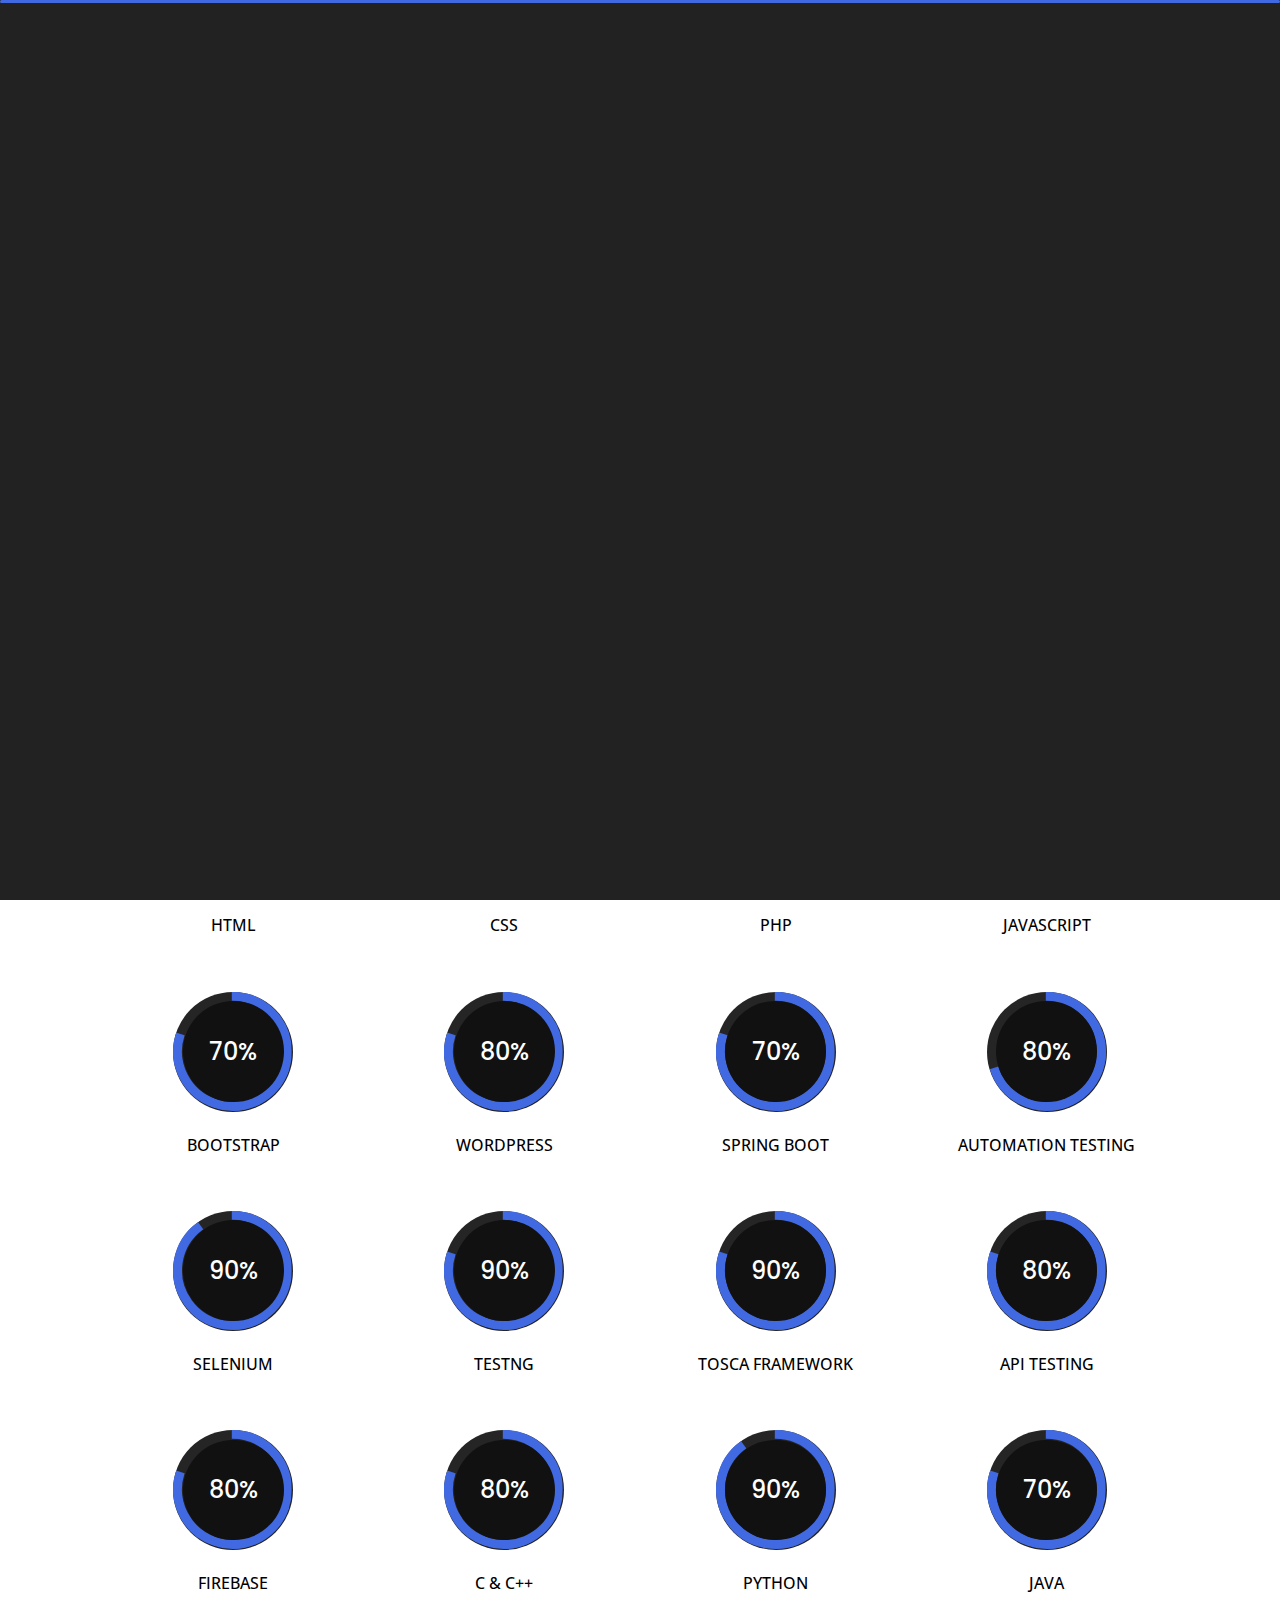
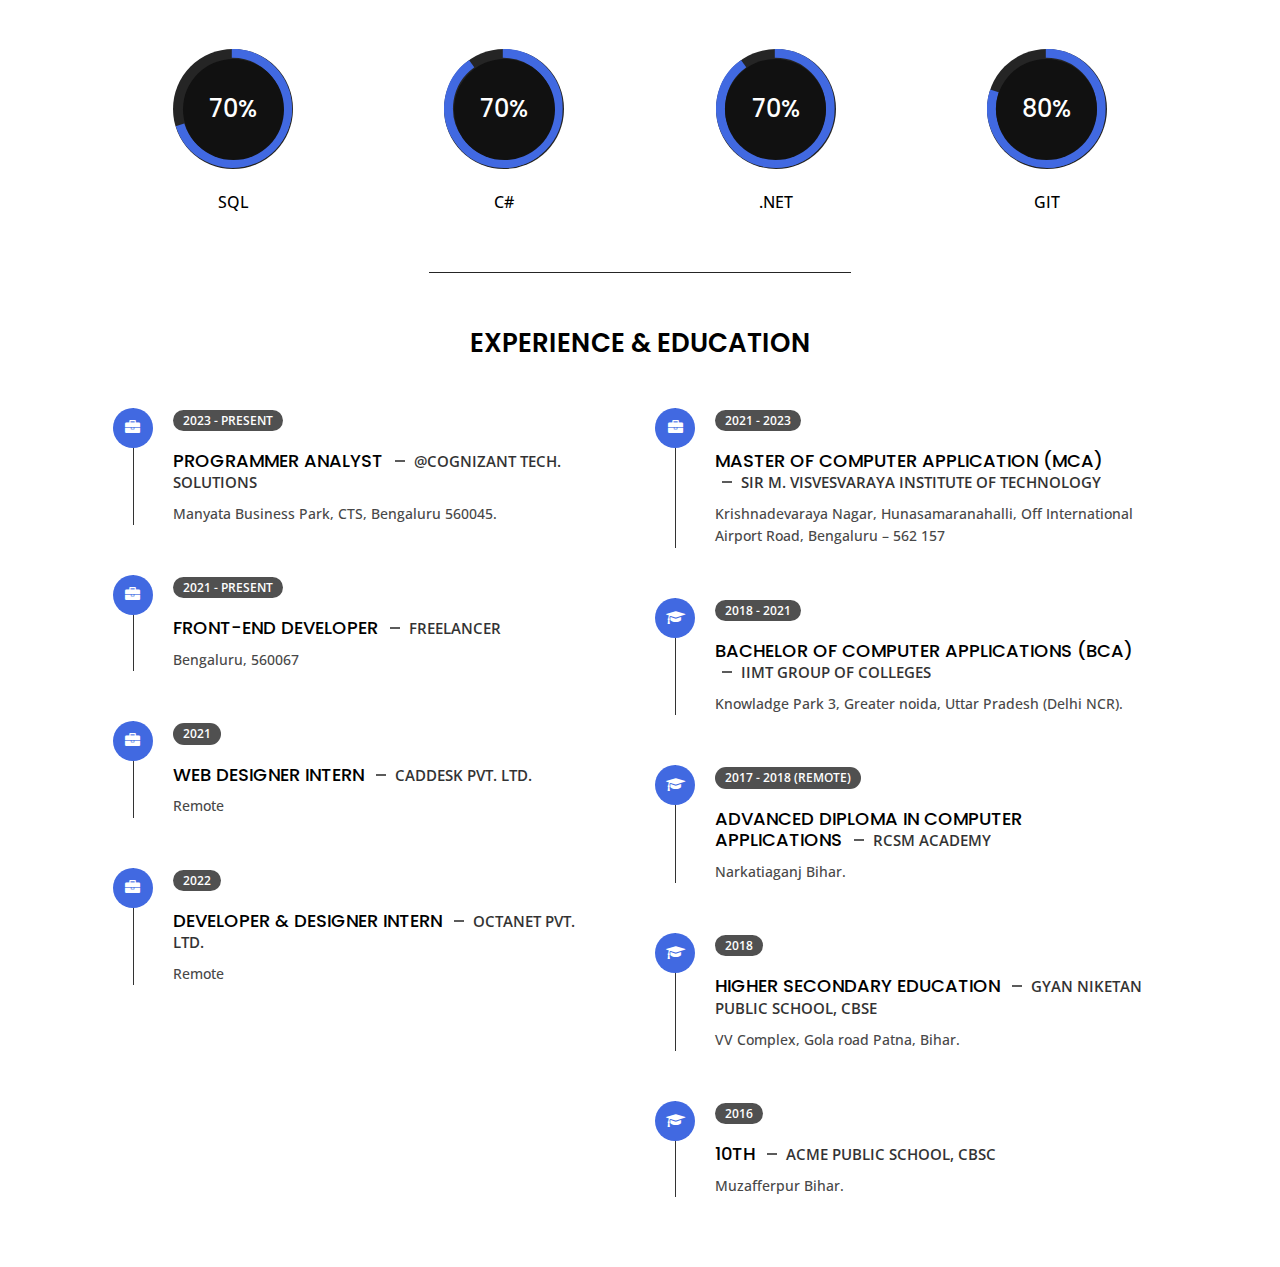
<file: about.html>
<!DOCTYPE html>
<html lang="en">

<!-- Head -->

<head>
	<!-- Required Meta Tags -->
	<meta charset="utf-8" />
	<meta name="description"
		content="Welcome To My Personal Portfolio Website! I am a Self-Taught Front-end Developer & Tester with a Passion for Solving Real-Life Problems using the Latest Technologies. Explore My Projects and Services, and Let's Collaborate To Create Innovative Solutions!" />
	<meta name="keywords"
		content="Front-end Developer, Test Engineer, Self-Taught Developer, Software Developer, Technology Enthusiast, Freelancer, Problem Solver, Project Manager, Collaboration, Creative, Solopreneur" />
	<meta name="author" content="Abhinav Utkarsh AV_eSAFE" />
	<meta name="viewport" content="width=device-width, initial-scale=1" />

	<!-- Favourite Icon -->
	<link rel="shortcut icon" href="./img/Favicon.ico" type="image/x-icon" />

	<!-- Title -->
	<title>About - Abhinav Utkarsh</title>

	<!-- Google Fonts -->
	<link href="https://fonts.googleapis.com/css?family=Poppins:400,400i,500,500i,600,600i,700,700i,800,800i,900,900i"
		rel="stylesheet" />
	<link href="https://fonts.googleapis.com/css?family=Open+Sans:300,400,400i,600,600i,700" rel="stylesheet" />

	<!-- Template - CSS -->
	<link href="./css/bootstrap.min.css" rel="stylesheet" />
	<link href="./css/preloader.min.css" rel="stylesheet" />
	<link href="./css/circle.css" rel="stylesheet" />
	<link href="./css/font-awesome.min.css" rel="stylesheet" />
	<link href="./css/fm.revealator.jquery.min.css" rel="stylesheet" />
	<link href="./css/style.css" rel="stylesheet" />

	<!-- Skin - CSS -->
	<link href="./css/skins/blue.css" rel="stylesheet" />

	<!-- Live Style Switcher - Demo Only -->
	<link rel="alternate stylesheet" type="text/css" title="blue" href="./css/skins/blue.css" />
	<link rel="alternate stylesheet" type="text/css" title="green" href="./css/skins/green.css" />
	<link rel="alternate stylesheet" type="text/css" title="yellow" href="./css/skins/yellow.css" />
	<link rel="alternate stylesheet" type="text/css" title="blueviolet" href="./css/skins/blueviolet.css" />
	<link rel="alternate stylesheet" type="text/css" title="goldenrod" href="./css/skins/goldenrod.css" />
	<link rel="alternate stylesheet" type="text/css" title="magenta" href="./css/skins/magenta.css" />
	<link rel="alternate stylesheet" type="text/css" title="orange" href="./css/skins/orange.css" />
	<link rel="alternate stylesheet" type="text/css" title="purple" href="./css/skins/purple.css" />
	<link rel="alternate stylesheet" type="text/css" title="red" href="./css/skins/red.css" />
	<link rel="alternate stylesheet" type="text/css" title="yellowgreen" href="./css/skins/yellowgreen.css" />
	<link rel="stylesheet" type="text/css" href="./css/styleswitcher.css" />

	<!-- Modernizr - JavaScript -->
	<script src="./js/modernizr.custom.js"></script>
</head>

<!-- Body -->

<body class="about">
	<!-- Live Style Switcher Starts - Demo Only -->
	<div id="switcher" class="">
		<div class="content-switcher">
			<h4>Style Switcher</h4>
			<ul>
				<li>
					<a href="#" onclick="setActiveStyleSheet('purple');" title="purple" class="color"><img
							src="./img/styleswitcher/purple.png" alt="purple" /></a>
				</li>
				<li>
					<a href="#" onclick="setActiveStyleSheet('red');" title="red" class="color"><img
							src="./img/styleswitcher/red.png" alt="red" /></a>
				</li>
				<li>
					<a href="#" onclick="setActiveStyleSheet('blueviolet');" title="blueviolet" class="color"><img
							src="./img/styleswitcher/blueviolet.png" alt="blueviolet" /></a>
				</li>
				<li>
					<a href="#" onclick="setActiveStyleSheet('blue');" title="blue" class="color"><img
							src="./img/styleswitcher/blue.png" alt="blue" /></a>
				</li>
				<li>
					<a href="#" onclick="setActiveStyleSheet('goldenrod');" title="goldenrod" class="color"><img
							src="./img/styleswitcher/goldenrod.png" alt="goldenrod" /></a>
				</li>
				<li>
					<a href="#" onclick="setActiveStyleSheet('magenta');" title="magenta" class="color"><img
							src="./img/styleswitcher/magenta.png" alt="magenta" /></a>
				</li>
				<li>
					<a href="#" onclick="setActiveStyleSheet('yellowgreen');" title="yellowgreen" class="color"><img
							src="./img/styleswitcher/yellowgreen.png" alt="yellowgreen" /></a>
				</li>
				<li>
					<a href="#" onclick="setActiveStyleSheet('orange');" title="orange" class="color"><img
							src="./img/styleswitcher/orange.png" alt="orange" /></a>
				</li>
				<li>
					<a href="#" onclick="setActiveStyleSheet('green');" title="green" class="color"><img
							src="./img/styleswitcher/green.png" alt="green" /></a>
				</li>
				<li>
					<a href="#" onclick="setActiveStyleSheet('yellow');" title="yellow" class="color"><img
							src="./img/styleswitcher/yellow.png" alt="yellow" /></a>
				</li>
			</ul>

			<!-- Hide Switcher -->
			<div id="hideSwitcher">&times;</div>
		</div>
	</div>

	<!-- <div id="showSwitcher" class="styleSecondColor"><i class="fa fa-cog fa-spin"></i></div> -->
	<!-- Live Style Switcher Ends - Demo Only -->

	<!-- Header Starts -->
	<header class="header" id="navbar-collapse-toggle">
		<!-- Fixed Navigation Starts -->
		<ul class="icon-menu d-none d-lg-block revealator-slideup revealator-once revealator-delay1">
			<li class="icon-box">
				<i class="fa fa-home"></i>
				<a href="./index.html">
					<h2>Home</h2>
				</a>
			</li>
			<li class="icon-box active">
				<i class="fa fa-user"></i>
				<a href="./about.html">
					<h2>About</h2>
				</a>
			</li>
			<li class="icon-box">
				<i class="fa fa-briefcase"></i>
				<a href="./portfolio.html">
					<h2>Portfolio</h2>
				</a>
			</li>
			<li class="icon-box">
				<i class="fa fa-envelope-open"></i>
				<a href="./contact.html">
					<h2>Contact</h2>
				</a>
			</li>
			<li class="icon-box">
				<i class="fa fa-comments"></i>
				<a href="./blog.html">
					<h2>Blog</h2>
				</a>
			</li>
			<li class="icon-box">
				<i class="fa fa-trophy"></i>

				<a href="./Achievements.html">
					<h2>Achievements</h2>
				</a>
			</li>
		</ul>
		<!-- Fixed Navigation Ends -->

		<!-- Mobile Menu Starts -->
		<nav role="navigation" class="d-block d-lg-none">
			<div id="menuToggle">
				<input type="checkbox" />
				<span></span>
				<span></span>
				<span></span>
				<ul class="list-unstyled" id="menu">
					<li>
						<a href="./index.html"><i class="fa fa-home"></i><span>Home</span></a>
					</li>
					<li class="active">
						<a href="./about.html"><i class="fa fa-user"></i><span>About</span></a>
					</li>
					<li>
						<a href="./portfolio.html"><i class="fa fa-folder-open"></i><span>Portfolio</span></a>
					</li>
					<li>
						<a href="./contact.html"><i class="fa fa-envelope-open"></i><span>Contact</span></a>
					</li>
					<li>
						<a href="./blog.html"><i class="fa fa-comments"></i><span>Blog</span></a>
					</li>
					<li>
						<a href="./Achievements.html"><i class="fa fa-comments"></i><span>Achievements</span></a>
					</li>
				</ul>
			</div>
		</nav>
		<!-- Mobile Menu Ends -->
	</header>
	<!-- Header Ends -->

	<!-- Page Title Starts -->
	<section class="title-section text-left text-sm-center revealator-slideup revealator-once revealator-delay1">
		<h1>About <span>Me</span></h1>
		<span class="title-bg">Resume</span>
	</section>
	<!-- Page Title Ends -->

	<!-- Main Content Starts -->
	<section class="main-content revealator-slideup revealator-once revealator-delay1">
		<div class="container">
			<div class="row">
				<!-- Personal Information Starts -->
				<div class="col-12 col-lg-5 col-xl-6">
					<div class="row">
						<div class="col-12">
							<h3 class="text-uppercase custom-title mb-0 ft-wt-600">
								Personal Information
							</h3>
						</div>
						<div class="col-12 d-block d-sm-none">
							<img src="./img/IMG_8749 - Copy.PNG" class="img-fluid main-img-mobile"
								alt="Background-Mobile" />
						</div>
						<div class="col-6">
							<ul class="about-list list-unstyled open-sans-font">
								<li>
									<span class="title">First Name :</span>
									<span
										class="value d-block d-sm-inline-block d-lg-block d-xl-inline-block">Abhinav</span>
								</li>
								<li>
									<span class="title">Last Name :</span>
									<span
										class="value d-block d-sm-inline-block d-lg-block d-xl-inline-block">Utkarsh</span>
								</li>
								<li>
									<span class="title">Age :</span>
									<span class="value d-block d-sm-inline-block d-lg-block d-xl-inline-block">22+
										Years.</span>
								</li>
								<li>
									<span class="title">Nationality :</span>
									<span
										class="value d-block d-sm-inline-block d-lg-block d-xl-inline-block">Indian</span>
								</li>
								<li>
									<span class="title">Freelance :</span>
									<span
										class="value d-block d-sm-inline-block d-lg-block d-xl-inline-block">Available</span>
								</li>
							</ul>
						</div>
						<div class="col-6">
							<ul class="about-list list-unstyled open-sans-font">
								<li>
									<span class="title">Work Location :</span>
									<span
										class="value d-block d-sm-inline-block d-lg-block d-xl-inline-block">Bangaluru</span>
								</li>
								<li>
									<span class="title">Phone :</span>
									<span
										class="value d-block d-sm-inline-block d-lg-block d-xl-inline-block">+919931805808</span>
								</li>
								<li>
									<span class="title">Email :</span>
									<span
										class="value d-block d-sm-inline-block d-lg-block d-xl-inline-block">abhinavutkarsh@hotmail <br> .com</span>
								</li>
								<li>
									<span class="title">Languages :</span>
									<span class="value d-block d-sm-inline-block d-lg-block d-xl-inline-block">English,
										Hindi.</span>
								</li>
							</ul>
						</div>
						<div class="col-12 mt-3">
							<a href="Abhinav_Utkarsh_Resume.pdf" target="_blank" class="btn btn-download">View Resume</a>
							<a href="Abhinav_Utkarsh_Resume.pdf" download="Abhinav_Utkarsh_Resume.pdf" class="btn btn-download">Download Resume</a>
						</div>
					</div>
				</div>
				<!-- Personal Information Ends -->

				<!-- Boxes Starts -->
				<div class="col-12 col-lg-7 col-xl-6 mt-5 mt-lg-0">
					<div class="row">
						<div class="col-6">
							<div class="box-stats with-margin">
								<h3 class="poppins-font position-relative">3</h3>
								<p class="open-sans-font m-0 position-relative text-uppercase">
									Years Of <span class="d-block">Experience</span>
								</p>
							</div>
						</div>
						<div class="col-6">
							<div class="box-stats with-margin">
								<h3 class="poppins-font position-relative">60</h3>
								<p class="open-sans-font m-0 position-relative text-uppercase">
									Completed <span class="d-block">Projects</span>
								</p>
							</div>
						</div>
						<div class="col-6">
							<div class="box-stats">
								<h3 class="poppins-font position-relative">15</h3>
								<p class="open-sans-font m-0 position-relative text-uppercase">
									Happy <span class="d-block">Customers</span>
								</p>
							</div>
						</div>
						<div class="col-6">
							<div class="box-stats">
								<h3 class="poppins-font position-relative">3</h3>
								<p class="open-sans-font m-0 position-relative text-uppercase">
									Awards <span class="d-block">Won</span>
								</p>
							</div>
						</div>
					</div>
				</div>
				<!-- Boxes Ends -->
			</div>

			<!-- Separator -->
			<hr class="separator" />

			<!-- Skills Starts -->
			<div class="row">
				<div class="col-12">
					<h3
						class="text-uppercase pb-4 pb-sm-5 mb-3 mb-sm-0 text-left text-sm-center custom-title ft-wt-600">
						My Skills
					</h3>
				</div>
				<div class="col-6 col-md-3 mb-3 mb-sm-5">
					<div class="c100 p90">
						<span>95%</span>
						<div class="slice">
							<div class="bar"></div>
							<div class="fill"></div>
						</div>
					</div>
					<h6 class="text-uppercase open-sans-font text-center mt-2 mt-sm-4">HTML</h6>
				</div>
				<div class="col-6 col-md-3 mb-3 mb-sm-5">
					<div class="c100 p70">
						<span>80%</span>
						<div class="slice">
							<div class="bar"></div>
							<div class="fill"></div>
						</div>
					</div>
					<h6 class="text-uppercase open-sans-font text-center mt-2 mt-sm-4">CSS</h6>
				</div>
				<div class="col-6 col-md-3 mb-3 mb-sm-5">
					<div class="c100 p70">
						<span>70%</span>
						<div class="slice">
							<div class="bar"></div>
							<div class="fill"></div>
						</div>
					</div>
					<h6 class="text-uppercase open-sans-font text-center mt-2 mt-sm-4">PHP</h6>
				</div>
				<div class="col-6 col-md-3 mb-3 mb-sm-5">
					<div class="c100 p70">
						<span>80%</span>
						<div class="slice">
							<div class="bar"></div>
							<div class="fill"></div>
						</div>
					</div>
					<h6 class="text-uppercase open-sans-font text-center mt-2 mt-sm-4">JavaScript</h6>
				</div>
				<div class="col-6 col-md-3 mb-3 mb-sm-5">
					<div class="c100 p80">
						<span>70%</span>
						<div class="slice">
							<div class="bar"></div>
							<div class="fill"></div>
						</div>
					</div>
					<h6 class="text-uppercase open-sans-font text-center mt-2 mt-sm-4">
						Bootstrap
					</h6>
				</div>
				<div class="col-6 col-md-3 mb-3 mb-sm-5">
					<div class="c100 p80">
						<span>80%</span>
						<div class="slice">
							<div class="bar"></div>
							<div class="fill"></div>
						</div>
					</div>
					<h6 class="text-uppercase open-sans-font text-center mt-2 mt-sm-4">
						WordPress
					</h6>
				</div>
				<div class="col-6 col-md-3 mb-3 mb-sm-5">
					<div class="c100 p80">
						<span>70%</span>
						<div class="slice">
							<div class="bar"></div>
							<div class="fill"></div>
						</div>
					</div>
					<h6 class="text-uppercase open-sans-font text-center mt-2 mt-sm-4">
						Spring Boot
					</h6>
				</div>
				<div class="col-6 col-md-3 mb-3 mb-sm-5">
					<div class="c100 p70">
						<span>80%</span>
						<div class="slice">
							<div class="bar"></div>
							<div class="fill"></div>
						</div>
					</div>
					<h6 class="text-uppercase open-sans-font text-center mt-2 mt-sm-4">
						Automation Testing
					</h6>
				</div>
				<div class="col-6 col-md-3 mb-3 mb-sm-5">
					<div class="c100 p90">
						<span>90%</span>
						<div class="slice">
							<div class="bar"></div>
							<div class="fill"></div>
						</div>
					</div>
					<h6 class="text-uppercase open-sans-font text-center mt-2 mt-sm-4">
						Selenium
					</h6>
				</div>
				<div class="col-6 col-md-3 mb-3 mb-sm-5">
					<div class="c100 p80">
						<span>90%</span>
						<div class="slice">
							<div class="bar"></div>
							<div class="fill"></div>
						</div>
					</div>
					<h6 class="text-uppercase open-sans-font text-center mt-2 mt-sm-4">
						TestNG
					</h6>
				</div>
				<div class="col-6 col-md-3 mb-3 mb-sm-5">
					<div class="c100 p80">
						<span>90%</span>
						<div class="slice">
							<div class="bar"></div>
							<div class="fill"></div>
						</div>
					</div>
					<h6 class="text-uppercase open-sans-font text-center mt-2 mt-sm-4">
						TOSCA Framework
					</h6>
				</div>
				<div class="col-6 col-md-3 mb-3 mb-sm-5">
					<div class="c100 p80">
						<span>80%</span>
						<div class="slice">
							<div class="bar"></div>
							<div class="fill"></div>
						</div>
					</div>
					<h6 class="text-uppercase open-sans-font text-center mt-2 mt-sm-4">
						API Testing
					</h6>
				</div>
				<div class="col-6 col-md-3 mb-3 mb-sm-5">
					<div class="c100 p80">
						<span>80%</span>
						<div class="slice">
							<div class="bar"></div>
							<div class="fill"></div>
						</div>
					</div>
					<h6 class="text-uppercase open-sans-font text-center mt-2 mt-sm-4">
						Firebase
					</h6>
				</div>
				<div class="col-6 col-md-3 mb-3 mb-sm-5">
					<div class="c100 p80">
						<span>80%</span>
						<div class="slice">
							<div class="bar"></div>
							<div class="fill"></div>
						</div>
					</div>
					<h6 class="text-uppercase open-sans-font text-center mt-2 mt-sm-4">
						C & C++
					</h6>
				</div>
				<div class="col-6 col-md-3 mb-3 mb-sm-5">
					<div class="c100 p90">
						<span>90%</span>
						<div class="slice">
							<div class="bar"></div>
							<div class="fill"></div>
						</div>
					</div>
					<h6 class="text-uppercase open-sans-font text-center mt-2 mt-sm-4">
						Python
					</h6>
				</div>
				<div class="col-6 col-md-3 mb-3 mb-sm-5">
					<div class="c100 p80">
						<span>70%</span>
						<div class="slice">
							<div class="bar"></div>
							<div class="fill"></div>
						</div>
					</div>
					<h6 class="text-uppercase open-sans-font text-center mt-2 mt-sm-4">
						Java
					</h6>
				</div>
				<div class="col-6 col-md-3 mb-3 mb-sm-5">
					<div class="c100 p70">
						<span>70%</span>
						<div class="slice">
							<div class="bar"></div>
							<div class="fill"></div>
						</div>
					</div>
					<h6 class="text-uppercase open-sans-font text-center mt-2 mt-sm-4">SQL</h6>
				</div>
				<div class="col-6 col-md-3 mb-3 mb-sm-5">
					<div class="c100 p90">
						<span>70%</span>
						<div class="slice">
							<div class="bar"></div>
							<div class="fill"></div>
						</div>
					</div>
					<h6 class="text-uppercase open-sans-font text-center mt-2 mt-sm-4">
						C#
					</h6>
				</div>
				<div class="col-6 col-md-3 mb-3 mb-sm-5">
					<div class="c100 p90">
						<span>70%</span>
						<div class="slice">
							<div class="bar"></div>
							<div class="fill"></div>
						</div>
					</div>
					<h6 class="text-uppercase open-sans-font text-center mt-2 mt-sm-4">
						.NET
					</h6>
				</div>
				<div class="col-6 col-md-3 mb-3 mb-sm-5">
					<div class="c100 p80">
						<span>80%</span>
						<div class="slice">
							<div class="bar"></div>
							<div class="fill"></div>
						</div>
					</div>
					<h6 class="text-uppercase open-sans-font text-center mt-2 mt-sm-4">Git</h6>
				</div>
			</div>
			<!-- Skills Ends -->

			<!-- Separator -->
			<hr class="separator mt-1" />

			<!-- Experience & Education Starts -->
			<div class="row">
				<div class="col-12">
					<h3 class="text-uppercase pb-5 mb-0 text-left text-sm-center custom-title ft-wt-600">
						Experience <span>&</span> Education
					</h3>
				</div>

				<div class="col-lg-6 m-15px-tb">
					<div class="resume-box">
						<ul>
							<li>
								<div class="icon">
									<i class="fa fa-briefcase"></i>
								</div>
								<span class="time open-sans-font text-uppercase">2023 - Present</span>
								<h5 class="poppins-font text-uppercase">
									Programmer Analyst
									<span class="place open-sans-font">@Cognizant Tech. Solutions</span>
								</h5>
								<p class="open-sans-font">
									Manyata Business Park, CTS, Bengaluru 560045.
								</p>
							</li>
							<li>
								<div class="icon">
									<i class="fa fa-briefcase"></i>
								</div>
								<span class="time open-sans-font text-uppercase">2021 - Present</span>
								<h5 class="poppins-font text-uppercase">
									Front-end Developer
									<span class="place open-sans-font">Freelancer</span>
								</h5>
								<p class="open-sans-font">
									Bengaluru, 560067
								</p>
							</li>
							<li>
								<div class="icon">
									<i class="fa fa-briefcase"></i>
								</div>
								<span class="time open-sans-font text-uppercase">2021</span>
								<h5 class="poppins-font text-uppercase">
									Web Designer Intern
									<span class="place open-sans-font">CadDesk Pvt. Ltd.</span>
								</h5>
								<p class="open-sans-font">
									Remote
								</p>
							</li>
							<li>
								<div class="icon">
									<i class="fa fa-briefcase"></i>
								</div>
								<span class="time open-sans-font text-uppercase">2022</span>
								<h5 class="poppins-font text-uppercase">
									Developer & Designer Intern
									<span class="place open-sans-font">OctaNet Pvt. Ltd.</span>
								</h5>
								<p class="open-sans-font">
									Remote
								</p>
							</li>
						</ul>
					</div>
				</div>

				<div class="col-lg-6 m-15px-tb">
					<div class="resume-box">
						<ul>
							<li>
								<div class="icon">
									<i class="fa fa-briefcase"></i>
								</div>
								<span class="time open-sans-font text-uppercase">2021 - 2023</span>
								<h5 class="poppins-font text-uppercase">
									Master Of Computer Application (MCA)
									<span class="place open-sans-font">Sir M. Visvesvaraya Institute of Technology</span>
								</h5>
								<p class="open-sans-font">
									Krishnadevaraya Nagar, Hunasamaranahalli, Off International Airport Road, Bengaluru – 562 157
								</p>
							</li>
							<li>
								<div class="icon">
									<i class="fa fa-graduation-cap"></i>
								</div>
								<span class="time open-sans-font text-uppercase">2018 - 2021</span>
								<h5 class="poppins-font text-uppercase">
									Bachelor Of Computer Applications (BCA)
									<span class="place open-sans-font">IIMT group of colleges</span>
								</h5>
								<p class="open-sans-font">
									Knowladge Park 3, Greater noida, Uttar Pradesh (Delhi NCR).
								</p>
							</li>
							<li>
								<div class="icon">
									<i class="fa fa-graduation-cap"></i>
								</div>
								<span class="time open-sans-font text-uppercase">2017 - 2018 (Remote)</span>
								<h5 class="poppins-font text-uppercase">
									Advanced Diploma in Computer Applications
									<span class="place open-sans-font">RCSM Academy</span>
								</h5>
								<p class="open-sans-font">
									Narkatiaganj Bihar.
								</p>
							</li>
							<li>
								<div class="icon">
									<i class="fa fa-graduation-cap"></i>
								</div>
								<span class="time open-sans-font text-uppercase">2018</span>
								<h5 class="poppins-font text-uppercase">
									Higher Secondary Education
									<span class="place open-sans-font">Gyan Niketan Public School, CBSE</span>
								</h5>
								<p class="open-sans-font">
									VV Complex, Gola road Patna, Bihar. 
								</p>
							</li>
							<li>
								<div class="icon">
									<i class="fa fa-graduation-cap"></i>
								</div>
								<span class="time open-sans-font text-uppercase">2016</span>
								<h5 class="poppins-font text-uppercase">
									10th
									<span class="place open-sans-font">ACME Public School, CBSC</span>
								</h5>
								<p class="open-sans-font">
									Muzafferpur Bihar.
								</p>
							</li>
						</ul>
					</div>
				</div>
			</div>
			<!-- Experience & Education Ends -->
		</div>
	</section>
	<!-- Main Content Ends -->

	<!-- Template - JavaScript -->
	<script src="./js/jquery-3.5.0.min.js"></script>
	<script src="./js/styleswitcher.js"></script>
	<script src="./js/preloader.min.js"></script>
	<script src="./js/fm.revealator.jquery.min.js"></script>
	<script src="./js/imagesloaded.pkgd.min.js"></script>
	<script src="./js/masonry.pkgd.min.js"></script>
	<script src="./js/classie.js"></script>
	<script src="./js/cbpGridGallery.js"></script>
	<script src="./js/jquery.hoverdir.js"></script>
	<script src="./js/popper.min.js"></script>
	<script src="./js/bootstrap.js"></script>
	<script src="./js/custom.js"></script>

	<!--AI_Bot start-->
	<!-- Botpress Webchat Scripts -->
	<script src="https://cdn.botpress.cloud/webchat/v2.2/inject.js"></script>
	<script src="https://files.bpcontent.cloud/2025/01/10/18/20250110185631-5IGGHRJX.js"></script>
  
  
	<script>
	  // Initialize Botpress Webchat
	  window.botpressWebChat.init({
		hostUrl: "https://cdn.botpress.cloud",
		botId: "your-bot-id", // Replace with your Bot ID
		botName: "My Awesome Bot", // Optional: Customize bot name
		avatarUrl: "https://example.com/avatar.png", // Optional: Bot avatar URL
		showPoweredBy: false, // Optional: Hide "Powered by Botpress" branding
	  });
	</script>
	<!--AI_Bot End-->

</body>

</html>
</file>
<file: Achievements.html>
<!DOCTYPE html>
<html lang="en">

<!-- Head -->

<head>
	<!-- Required Meta Tags -->
	<meta charset="utf-8" />
	<meta name="description"
		content="Welcome To My Personal Portfolio Website! I am a Self-Taught Front-end Developer & Tester with a Passion for Solving Real-Life Problems using the Latest Technologies. Explore My Projects and Services, and Let's Collaborate To Create Innovative Solutions!" />
	<meta name="keywords"
		content="Front-end Developer, Test Engineer, Self-Taught Developer, Software Developer, Technology Enthusiast, Freelancer, Problem Solver, Project Manager, Collaboration, Creative, Solopreneur" />
	<meta name="author" content="Abhinav Utkarsh AV_eSAFE" />
	<meta name="viewport" content="width=device-width, initial-scale=1" />

	<!-- Favourite Icon -->
	<link rel="shortcut icon" href="./img/Favicon.ico" type="image/x-icon" />

	<!-- Title -->
	<title>Achievements - Abhinav Utkarsh</title>

	<!-- Google Fonts -->
	<link href="https://fonts.googleapis.com/css?family=Poppins:400,400i,500,500i,600,600i,700,700i,800,800i,900,900i"
		rel="stylesheet" />
	<link href="https://fonts.googleapis.com/css?family=Open+Sans:300,400,400i,600,600i,700" rel="stylesheet" />

	<!-- Template - CSS -->
	<link href="./css/bootstrap.min.css" rel="stylesheet" />
	<link href="./css/preloader.min.css" rel="stylesheet" />
	<link href="./css/circle.css" rel="stylesheet" />
	<link href="./css/font-awesome.min.css" rel="stylesheet" />
	<link href="./css/fm.revealator.jquery.min.css" rel="stylesheet" />
	<link href="./css/style.css" rel="stylesheet" />

	<!-- Skin - CSS -->
	<link href="./css/skins/blue.css" rel="stylesheet" />

	<!-- Live Style Switcher - Demo Only -->
	<link rel="alternate stylesheet" type="text/css" title="blue" href="./css/skins/blue.css" />
	<link rel="alternate stylesheet" type="text/css" title="green" href="./css/skins/green.css" />
	<link rel="alternate stylesheet" type="text/css" title="yellow" href="./css/skins/yellow.css" />
	<link rel="alternate stylesheet" type="text/css" title="blueviolet" href="./css/skins/blueviolet.css" />
	<link rel="alternate stylesheet" type="text/css" title="goldenrod" href="./css/skins/goldenrod.css" />
	<link rel="alternate stylesheet" type="text/css" title="magenta" href="./css/skins/magenta.css" />
	<link rel="alternate stylesheet" type="text/css" title="orange" href="./css/skins/orange.css" />
	<link rel="alternate stylesheet" type="text/css" title="purple" href="./css/skins/purple.css" />
	<link rel="alternate stylesheet" type="text/css" title="red" href="./css/skins/red.css" />
	<link rel="alternate stylesheet" type="text/css" title="yellowgreen" href="./css/skins/yellowgreen.css" />
	<link rel="stylesheet" type="text/css" href="./css/styleswitcher.css" />

	<!-- Modernizr - JavaScript -->
	<script src="./js/modernizr.custom.js"></script>
</head>

<!-- Body -->

<body class="blog">
	<!-- Live Style Switcher Starts - Demo Only -->
	<div id="switcher" class="">
		<div class="content-switcher">
			<h4>Style Switcher</h4>
			<ul>
				<li>
					<a href="#" onclick="setActiveStyleSheet('purple');" title="purple" class="color"><img
							src="./img/styleswitcher/purple.png" alt="purple" /></a>
				</li>
				<li>
					<a href="#" onclick="setActiveStyleSheet('red');" title="red" class="color"><img
							src="./img/styleswitcher/red.png" alt="red" /></a>
				</li>
				<li>
					<a href="#" onclick="setActiveStyleSheet('blueviolet');" title="blueviolet" class="color"><img
							src="./img/styleswitcher/blueviolet.png" alt="blueviolet" /></a>
				</li>
				<li>
					<a href="#" onclick="setActiveStyleSheet('blue');" title="blue" class="color"><img
							src="./img/styleswitcher/blue.png" alt="blue" /></a>
				</li>
				<li>
					<a href="#" onclick="setActiveStyleSheet('goldenrod');" title="goldenrod" class="color"><img
							src="./img/styleswitcher/goldenrod.png" alt="goldenrod" /></a>
				</li>
				<li>
					<a href="#" onclick="setActiveStyleSheet('magenta');" title="magenta" class="color"><img
							src="./img/styleswitcher/magenta.png" alt="magenta" /></a>
				</li>
				<li>
					<a href="#" onclick="setActiveStyleSheet('yellowgreen');" title="yellowgreen" class="color"><img
							src="./img/styleswitcher/yellowgreen.png" alt="yellowgreen" /></a>
				</li>
				<li>
					<a href="#" onclick="setActiveStyleSheet('orange');" title="orange" class="color"><img
							src="./img/styleswitcher/orange.png" alt="orange" /></a>
				</li>
				<li>
					<a href="#" onclick="setActiveStyleSheet('green');" title="green" class="color"><img
							src="./img/styleswitcher/green.png" alt="green" /></a>
				</li>
				<li>
					<a href="#" onclick="setActiveStyleSheet('yellow');" title="yellow" class="color"><img
							src="./img/styleswitcher/yellow.png" alt="yellow" /></a>
				</li>
			</ul>

			<!-- Hide Switcher -->
			<div id="hideSwitcher">&times;</div>
		</div>
	</div>

	<!-- <div id="showSwitcher" class="styleSecondColor"><i class="fa fa-cog fa-spin"></i></div> -->
	<!-- Live Style Switcher Ends - Demo Only -->

	<!-- Header Starts -->
	<header class="header" id="navbar-collapse-toggle">
		<!-- Fixed Navigation Starts -->
		<ul class="icon-menu d-none d-lg-block revealator-slideup revealator-once revealator-delay1">
			<li class="icon-box">
				<i class="fa fa-home"></i>
				<a href="./index.html">
					<h2>Home</h2>
				</a>
			</li>
			<li class="icon-box">
				<i class="fa fa-user"></i>
				<a href="./about.html">
					<h2>About</h2>
				</a>
			</li>
			<li class="icon-box">
				<i class="fa fa-briefcase"></i>
				<a href="./portfolio.html">
					<h2>Portfolio</h2>
				</a>
			</li>
			<li class="icon-box">
				<i class="fa fa-envelope-open"></i>
				<a href="./contact.html">
					<h2>Contact</h2>
				</a>
			</li>
			<li class="icon-box">
				<i class="fa fa-comments"></i>
				<a href="./blog.html">
					<h2>Blog</h2>
				</a>
			</li>
			<li class="icon-box active">
				<i class="fa fa-trophy"></i>

				<a href="./Achievements.html">
					<h2>Achievements</h2>
				</a>
			</li>
		</ul>
		<!-- Fixed Navigation Ends -->

		<!-- Mobile Menu Starts -->
		<nav role="navigation" class="d-block d-lg-none">
			<div id="menuToggle">
				<input type="checkbox" />
				<span></span>
				<span></span>
				<span></span>
				<ul class="list-unstyled" id="menu">
					<li>
						<a href="./index.html"><i class="fa fa-home"></i><span>Home</span></a>
					</li>
					<li>
						<a href="./about.html"><i class="fa fa-user"></i><span>About</span></a>
					</li>
					<li>
						<a href="./portfolio.html"><i class="fa fa-folder-open"></i><span>Portfolio</span></a>
					</li>
					<li>
						<a href="./contact.html"><i class="fa fa-envelope-open"></i><span>Contact</span></a>
					</li>
					<li>
						<a href="./blog.html"><i class="fa fa-comments"></i><span>Blog</span></a>
					</li>
					<li class="active">
						<a href="./Achievements.html"><i class="fa fa-comments"></i><span>Achievements</span></a>
					</li>
				</ul>
			</div>
		</nav>
		<!-- Mobile Menu Ends -->
	</header>
	<!-- Header Ends -->

	<!-- Page Title Starts -->
	<section class="title-section text-left text-sm-center revealator-slideup revealator-once revealator-delay1">
		<h1>My <span>Achievements</span></h1>
		<span class="title-bg">Cognizant</span>
	</section>
	<!-- Page Title Ends -->

	<!-- Main Content Starts -->
	<section class="main-content revealator-slideup revealator-once revealator-delay1">
		<div class="container">
			<!-- Articles Starts -->
			<div class="row">
				<!-- Article Starts -->
				<div class="col-12 col-md-6 col-lg-6 col-xl-4 mb-30">
					<article class="post-container">
						<div class="post-thumb">
							<a href="./img/blog/AI 101.png"
								class="d-block position-relative overflow-hidden">
								<img src="./img/blog/AI 101.png" class="img-fluid" alt="E-Commerce Website" />
							</a>
						</div>
          </article>
				</div>
				<!-- Article Ends -->
        <!-- Article Starts -->
				<div class="col-12 col-md-6 col-lg-6 col-xl-4 mb-30">
					<article class="post-container">
						<div class="post-thumb">
							<a href="./img/blog/badge GenAi.png"
								class="d-block position-relative overflow-hidden">
								<img src="./img/blog/badge GenAi.png" class="img-fluid" alt="E-Commerce Website" />
							</a>
						</div>
          </article>
				</div>
				<!-- Article Ends -->
				<!-- Article Starts -->
				<div class="col-12 col-md-6 col-lg-6 col-xl-4 mb-30">
					<article class="post-container">
						<div class="post-thumb">
							<a href="./img/blog/GitHub101.png" class="d-block position-relative overflow-hidden">
								<img src="./img/blog/GitHub101.png" class="img-fluid" alt="E-Commerce Website" />
							</a>
						</div>
						</div>
					</article>
				</div>
				<!-- Article Ends -->


        <!-- Articles Starts -->
			<div class="row">
				<!-- Article Starts -->
				<div class="col-12 col-md-6 col-lg-6 col-xl-4 mb-30">
					<article class="post-container">
						<div class="post-thumb">
							<a href="./img/blog/selenium.png"
								class="d-block position-relative overflow-hidden">
								<img src="./img/blog/selenium.png" class="img-fluid" alt="E-Commerce Website" />
							</a>
						</div>
          </article>
				</div>
				<!-- Article Ends -->
        <!-- Article Starts -->
				<div class="col-12 col-md-6 col-lg-6 col-xl-4 mb-30">
					<article class="post-container">
						<div class="post-thumb">
							<a href="./img/blog/germanA1.png"
								class="d-block position-relative overflow-hidden">
								<img src="./img/blog/germanA1.png" class="img-fluid" alt="E-Commerce Website" />
							</a>
						</div>
          </article>
				</div>
				<!-- Article Ends -->
				<!-- Article Starts -->
				<div class="col-12 col-md-6 col-lg-6 col-xl-4 mb-30">
					<article class="post-container">
						<div class="post-thumb">
							<a href="./img/blog/webdriver201.png">
								<img src="./img/blog/webdriver201.png" class="img-fluid" alt="E-Commerce Website" />
							</a>
						</div>
						</div>
					</article>
				</div>
				<!-- Article Ends -->
        
        



				<!-- Pagination Starts -->
				<div class="col-12 mt-4">
					<nav aria-label="Page navigation example">
						<ul class="pagination justify-content-center mb-0">
							<li class="page-item active">
								<a class="page-link" href="Achievements.html">1</a>
							</li>
              <li class="page-item active">
								<a class="page-link" href="Achievements2.html">2</a>
							</li>
              <li class="page-item active">
								<a class="page-link" href="Achievements3.html">3</a>
							</li>
						</ul>
					</nav>
				</div>
				<!-- Pagination Ends -->
			</div>
			<!-- Articles Ends -->
		</div>
	</section>

	<!-- Template - JavaScript -->
	<script src="./js/jquery-3.5.0.min.js"></script>
	<script src="./js/styleswitcher.js"></script>
	<script src="./js/preloader.min.js"></script>
	<script src="./js/fm.revealator.jquery.min.js"></script>
	<script src="./js/imagesloaded.pkgd.min.js"></script>
	<script src="./js/masonry.pkgd.min.js"></script>
	<script src="./js/classie.js"></script>
	<script src="./js/cbpGridGallery.js"></script>
	<script src="./js/jquery.hoverdir.js"></script>
	<script src="./js/popper.min.js"></script>
	<script src="./js/bootstrap.js"></script>
	<script src="./js/custom.js"></script>

	<!--AI_Bot start-->
	<!-- Botpress Webchat Scripts -->
	<script src="https://cdn.botpress.cloud/webchat/v2.2/inject.js"></script>
	<script src="https://files.bpcontent.cloud/2025/01/10/18/20250110185631-5IGGHRJX.js"></script>
  
  
	<script>
	  // Initialize Botpress Webchat
	  window.botpressWebChat.init({
		hostUrl: "https://cdn.botpress.cloud",
		botId: "your-bot-id", // Replace with your Bot ID
		botName: "My Awesome Bot", // Optional: Customize bot name
		avatarUrl: "https://example.com/avatar.png", // Optional: Bot avatar URL
		showPoweredBy: false, // Optional: Hide "Powered by Botpress" branding
	  });
	</script>
	<!--AI_Bot End-->
</body>

</html>
</file>
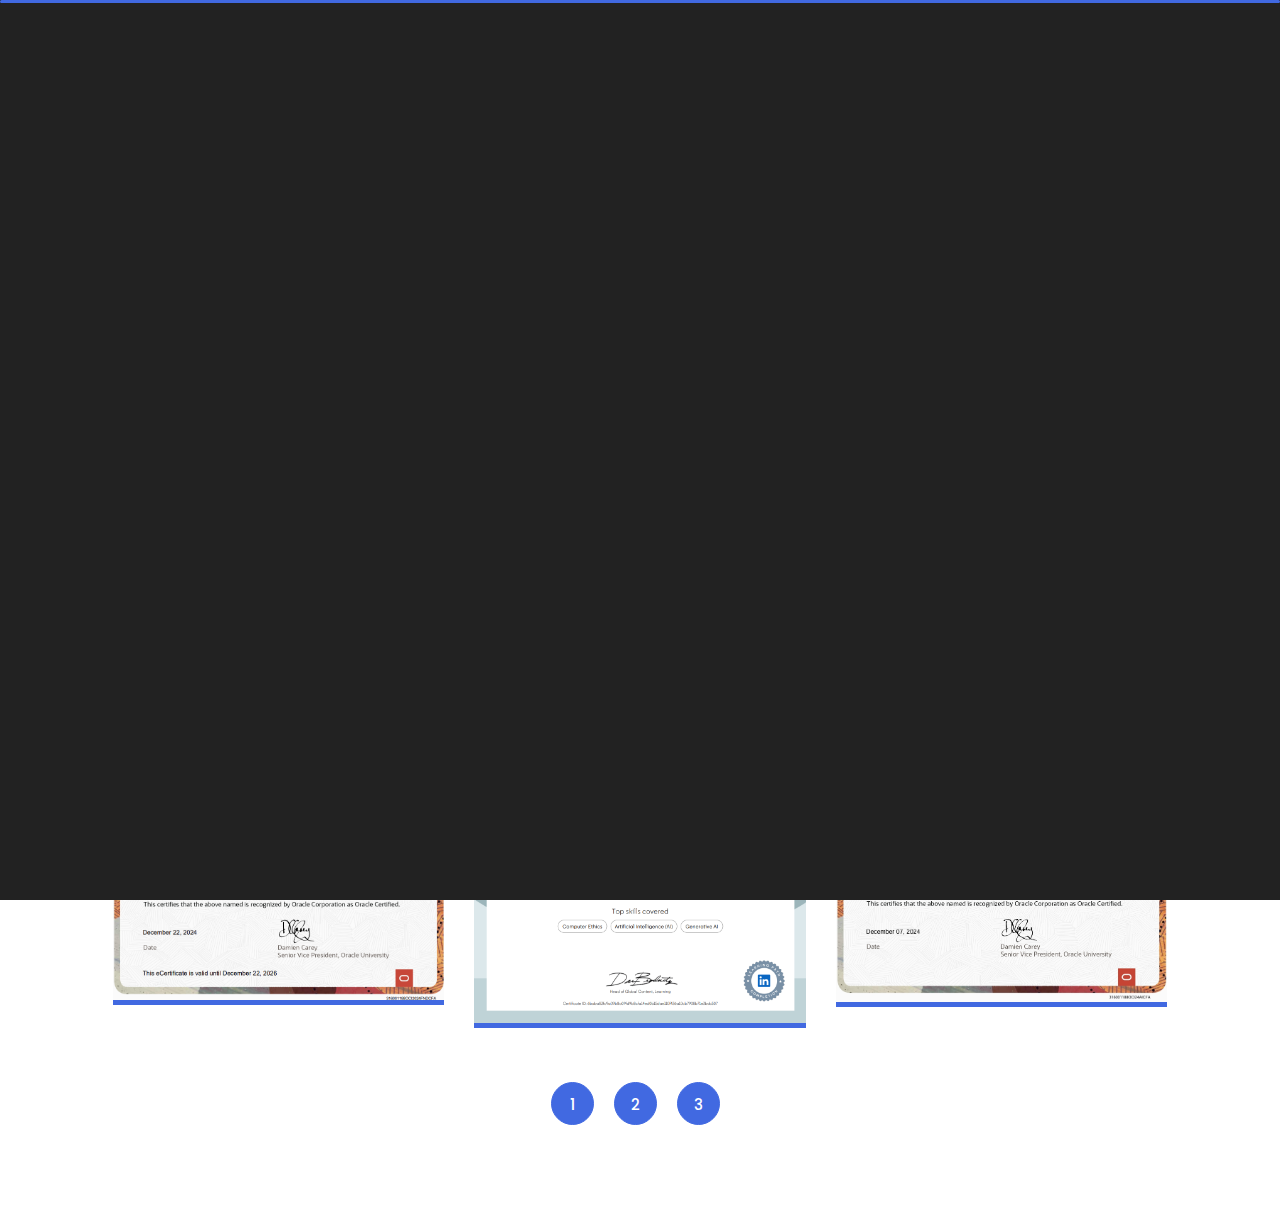
<file: Achievements2.html>
<!DOCTYPE html>
<html lang="en">

<!-- Head -->

<head>
	<!-- Required Meta Tags -->
	<meta charset="utf-8" />
	<meta name="description"
		content="Welcome To My Personal Portfolio Website! I am a Self-Taught Front-end Developer & Tester with a Passion for Solving Real-Life Problems using the Latest Technologies. Explore My Projects and Services, and Let's Collaborate To Create Innovative Solutions!" />
	<meta name="keywords"
		content="Front-end Developer, Test Engineer, Self-Taught Developer, Software Developer, Technology Enthusiast, Freelancer, Problem Solver, Project Manager, Collaboration, Creative, Solopreneur" />
	<meta name="author" content="Abhinav Utkarsh AV_eSAFE" />
	<meta name="viewport" content="width=device-width, initial-scale=1" />

	<!-- Favourite Icon -->
	<link rel="shortcut icon" href="./img/Favicon.ico" type="image/x-icon" />

	<!-- Title -->
	<title>Achievements - Abhinav Utkarsh</title>

	<!-- Google Fonts -->
	<link href="https://fonts.googleapis.com/css?family=Poppins:400,400i,500,500i,600,600i,700,700i,800,800i,900,900i"
		rel="stylesheet" />
	<link href="https://fonts.googleapis.com/css?family=Open+Sans:300,400,400i,600,600i,700" rel="stylesheet" />

	<!-- Template - CSS -->
	<link href="./css/bootstrap.min.css" rel="stylesheet" />
	<link href="./css/preloader.min.css" rel="stylesheet" />
	<link href="./css/circle.css" rel="stylesheet" />
	<link href="./css/font-awesome.min.css" rel="stylesheet" />
	<link href="./css/fm.revealator.jquery.min.css" rel="stylesheet" />
	<link href="./css/style.css" rel="stylesheet" />

	<!-- Skin - CSS -->
	<link href="./css/skins/blue.css" rel="stylesheet" />

	<!-- Live Style Switcher - Demo Only -->
	<link rel="alternate stylesheet" type="text/css" title="blue" href="./css/skins/blue.css" />
	<link rel="alternate stylesheet" type="text/css" title="green" href="./css/skins/green.css" />
	<link rel="alternate stylesheet" type="text/css" title="yellow" href="./css/skins/yellow.css" />
	<link rel="alternate stylesheet" type="text/css" title="blueviolet" href="./css/skins/blueviolet.css" />
	<link rel="alternate stylesheet" type="text/css" title="goldenrod" href="./css/skins/goldenrod.css" />
	<link rel="alternate stylesheet" type="text/css" title="magenta" href="./css/skins/magenta.css" />
	<link rel="alternate stylesheet" type="text/css" title="orange" href="./css/skins/orange.css" />
	<link rel="alternate stylesheet" type="text/css" title="purple" href="./css/skins/purple.css" />
	<link rel="alternate stylesheet" type="text/css" title="red" href="./css/skins/red.css" />
	<link rel="alternate stylesheet" type="text/css" title="yellowgreen" href="./css/skins/yellowgreen.css" />
	<link rel="stylesheet" type="text/css" href="./css/styleswitcher.css" />

	<!-- Modernizr - JavaScript -->
	<script src="./js/modernizr.custom.js"></script>
</head>

<!-- Body -->

<body class="blog">
	<!-- Live Style Switcher Starts - Demo Only -->
	<div id="switcher" class="">
		<div class="content-switcher">
			<h4>Style Switcher</h4>
			<ul>
				<li>
					<a href="#" onclick="setActiveStyleSheet('purple');" title="purple" class="color"><img
							src="./img/styleswitcher/purple.png" alt="purple" /></a>
				</li>
				<li>
					<a href="#" onclick="setActiveStyleSheet('red');" title="red" class="color"><img
							src="./img/styleswitcher/red.png" alt="red" /></a>
				</li>
				<li>
					<a href="#" onclick="setActiveStyleSheet('blueviolet');" title="blueviolet" class="color"><img
							src="./img/styleswitcher/blueviolet.png" alt="blueviolet" /></a>
				</li>
				<li>
					<a href="#" onclick="setActiveStyleSheet('blue');" title="blue" class="color"><img
							src="./img/styleswitcher/blue.png" alt="blue" /></a>
				</li>
				<li>
					<a href="#" onclick="setActiveStyleSheet('goldenrod');" title="goldenrod" class="color"><img
							src="./img/styleswitcher/goldenrod.png" alt="goldenrod" /></a>
				</li>
				<li>
					<a href="#" onclick="setActiveStyleSheet('magenta');" title="magenta" class="color"><img
							src="./img/styleswitcher/magenta.png" alt="magenta" /></a>
				</li>
				<li>
					<a href="#" onclick="setActiveStyleSheet('yellowgreen');" title="yellowgreen" class="color"><img
							src="./img/styleswitcher/yellowgreen.png" alt="yellowgreen" /></a>
				</li>
				<li>
					<a href="#" onclick="setActiveStyleSheet('orange');" title="orange" class="color"><img
							src="./img/styleswitcher/orange.png" alt="orange" /></a>
				</li>
				<li>
					<a href="#" onclick="setActiveStyleSheet('green');" title="green" class="color"><img
							src="./img/styleswitcher/green.png" alt="green" /></a>
				</li>
				<li>
					<a href="#" onclick="setActiveStyleSheet('yellow');" title="yellow" class="color"><img
							src="./img/styleswitcher/yellow.png" alt="yellow" /></a>
				</li>
			</ul>

			<!-- Hide Switcher -->
			<div id="hideSwitcher">&times;</div>
		</div>
	</div>

	<!-- <div id="showSwitcher" class="styleSecondColor"><i class="fa fa-cog fa-spin"></i></div> -->
	<!-- Live Style Switcher Ends - Demo Only -->

	<!-- Header Starts -->
	<header class="header" id="navbar-collapse-toggle">
		<!-- Fixed Navigation Starts -->
		<ul class="icon-menu d-none d-lg-block revealator-slideup revealator-once revealator-delay1">
			<li class="icon-box">
				<i class="fa fa-home"></i>
				<a href="./index.html">
					<h2>Home</h2>
				</a>
			</li>
			<li class="icon-box">
				<i class="fa fa-user"></i>
				<a href="./about.html">
					<h2>About</h2>
				</a>
			</li>
			<li class="icon-box">
				<i class="fa fa-briefcase"></i>
				<a href="./portfolio.html">
					<h2>Portfolio</h2>
				</a>
			</li>
			<li class="icon-box">
				<i class="fa fa-envelope-open"></i>
				<a href="./contact.html">
					<h2>Contact</h2>
				</a>
			</li>
			<li class="icon-box">
				<i class="fa fa-comments"></i>
				<a href="./blog.html">
					<h2>Blog</h2>
				</a>
			</li>
			<li class="icon-box active">
				<i class="fa fa-trophy"></i>

				<a href="./Achievements.html">
					<h2>Achievements</h2>
				</a>
			</li>
		</ul>
		<!-- Fixed Navigation Ends -->

		<!-- Mobile Menu Starts -->
		<nav role="navigation" class="d-block d-lg-none">
			<div id="menuToggle">
				<input type="checkbox" />
				<span></span>
				<span></span>
				<span></span>
				<ul class="list-unstyled" id="menu">
					<li>
						<a href="./index.html"><i class="fa fa-home"></i><span>Home</span></a>
					</li>
					<li>
						<a href="./about.html"><i class="fa fa-user"></i><span>About</span></a>
					</li>
					<li>
						<a href="./portfolio.html"><i class="fa fa-folder-open"></i><span>Portfolio</span></a>
					</li>
					<li>
						<a href="./contact.html"><i class="fa fa-envelope-open"></i><span>Contact</span></a>
					</li>
					<li>
						<a href="./blog.html"><i class="fa fa-comments"></i><span>Blog</span></a>
					</li>
					<li class="active">
						<a href="./Achievements.html"><i class="fa fa-comments"></i><span>Achievements</span></a>
					</li>
				</ul>
			</div>
		</nav>
		<!-- Mobile Menu Ends -->
	</header>
	<!-- Header Ends -->

	<!-- Page Title Starts -->
	<section class="title-section text-left text-sm-center revealator-slideup revealator-once revealator-delay1">
		<h1>My <span>Achievements</span></h1>
		<span class="title-bg">External</span>
	</section>
	<!-- Page Title Ends -->

	<!-- Main Content Starts -->
	<section class="main-content revealator-slideup revealator-once revealator-delay1">
		<div class="container">
			<!-- Articles Starts -->
			<div class="row">
				<!-- Article Starts -->
				<div class="col-12 col-md-6 col-lg-6 col-xl-4 mb-30">
					<article class="post-container">
						<div class="post-thumb">
							<a href="./img/blog/octanet.png" class="d-block position-relative overflow-hidden">
								<img src="./img/blog/octanet.png" class="img-fluid" alt="E-Commerce Website" />
							</a>
						</div>
					</article>
				</div>
				<!-- Article Ends -->
				<!-- Article Starts -->
				<div class="col-12 col-md-6 col-lg-6 col-xl-4 mb-30">
					<article class="post-container">
						<div class="post-thumb">
							<a href="./img/blog/business comunication.png"
								class="d-block position-relative overflow-hidden">
								<img src="./img/blog/business comunication.png" class="img-fluid"
									alt="E-Commerce Website" />
							</a>
						</div>
					</article>
				</div>
				<!-- Article Ends -->
				<!-- Article Starts -->
				<div class="col-12 col-md-6 col-lg-6 col-xl-4 mb-30">
					<article class="post-container">
						<div class="post-thumb">
							<a href="./img/blog/tcsnqt.png" class="d-block position-relative overflow-hidden">
								<img src="./img/blog/tcsnqt.png" class="img-fluid" alt="E-Commerce Website" />
							</a>
						</div>
				</div>
				</article>
			</div>
			<!-- Article Ends -->


			<!-- Articles Starts -->
			<div class="row">
				<!-- Article Starts -->
				<div class="col-12 col-md-6 col-lg-6 col-xl-4 mb-30">
					<article class="post-container">
						<div class="post-thumb">
							<a href="./img/blog/caddesk.png" class="d-block position-relative overflow-hidden">
								<img src="./img/blog/caddesk.png" class="img-fluid" alt="E-Commerce Website" />
							</a>
						</div>
					</article>
				</div>
				<!-- Article Ends -->
				<!-- Article Starts -->
				<div class="col-12 col-md-6 col-lg-6 col-xl-4 mb-30">
					<article class="post-container">
						<div class="post-thumb">
							<a href="./img/blog/google digital marketing.png"
								class="d-block position-relative overflow-hidden">
								<img src="./img/blog/google digital marketing.png" class="img-fluid"
									alt="E-Commerce Website" />
							</a>
						</div>
					</article>
				</div>
				<!-- Article Ends -->
				<!-- Article Starts -->
				<div class="col-12 col-md-6 col-lg-6 col-xl-4 mb-30">
					<article class="post-container">
						<div class="post-thumb">
							<a href="./img/blog/semrush SEO.png" class="d-block position-relative overflow-hidden">
								<img src="./img/blog/semrush SEO.png" class="img-fluid" alt="E-Commerce Website" />
							</a>
						</div>
				</div>
				</article>
			</div>
			<!-- Article Ends -->


			<!-- Articles Starts -->
			<div class="row">
				<!-- Article Starts -->
				<div class="col-12 col-md-6 col-lg-6 col-xl-4 mb-30">
					<article class="post-container">
						<div class="post-thumb">
							<a href="./img/blog/Oracle_OCI.png" class="d-block position-relative overflow-hidden">
								<img src="./img/blog/Oracle_OCI.png" class="img-fluid" alt="E-Commerce Website" />
							</a>
						</div>
					</article>
				</div>
				<!-- Article Ends -->
				<!-- Article Starts -->
				<div class="col-12 col-md-6 col-lg-6 col-xl-4 mb-30">
					<article class="post-container">
						<div class="post-thumb">
							<a href="./img/blog/AI certificate from linked in and MS.png"
								class="d-block position-relative overflow-hidden">
								<img src="./img/blog/AI certificate from linked in and MS.png" class="img-fluid"
									alt="E-Commerce Website" />
							</a>
						</div>
					</article>
				</div>
				<!-- Article Ends -->
				<!-- Article Starts -->
				<div class="col-12 col-md-6 col-lg-6 col-xl-4 mb-30">
					<article class="post-container">
						<div class="post-thumb">
							<a href="./img/blog/Oracle_OCI_AI.jpeg"
								class="d-block position-relative overflow-hidden">
								<img src="./img/blog/Oracle_OCI_AI.jpeg" class="img-fluid"
									alt="E-Commerce Website" />
							</a>
						</div>
				</div>
				</article>
			</div>





			<!-- Pagination Starts -->
			<div class="col-12 mt-4">
				<nav aria-label="Page navigation example">
					<ul class="pagination justify-content-center mb-0">
						<li class="page-item active">
							<a class="page-link" href="Achievements.html">1</a>
						</li>
						<li class="page-item active">
							<a class="page-link" href="Achievements2.html">2</a>
						</li>
						<li class="page-item active">
							<a class="page-link" href="Achievements3.html">3</a>
						</li>
					</ul>
				</nav>
			</div>
			<!-- Pagination Ends -->
		</div>
		<!-- Articles Ends -->
		</div>
	</section>

	<!-- Template - JavaScript -->
	<script src="./js/jquery-3.5.0.min.js"></script>
	<script src="./js/styleswitcher.js"></script>
	<script src="./js/preloader.min.js"></script>
	<script src="./js/fm.revealator.jquery.min.js"></script>
	<script src="./js/imagesloaded.pkgd.min.js"></script>
	<script src="./js/masonry.pkgd.min.js"></script>
	<script src="./js/classie.js"></script>
	<script src="./js/cbpGridGallery.js"></script>
	<script src="./js/jquery.hoverdir.js"></script>
	<script src="./js/popper.min.js"></script>
	<script src="./js/bootstrap.js"></script>
	<script src="./js/custom.js"></script>

	<!--AI_Bot start-->
	<!-- Botpress Webchat Scripts -->
	<script src="https://cdn.botpress.cloud/webchat/v2.2/inject.js"></script>
	<script src="https://files.bpcontent.cloud/2025/01/10/18/20250110185631-5IGGHRJX.js"></script>


	<script>
		// Initialize Botpress Webchat
		window.botpressWebChat.init({
			hostUrl: "https://cdn.botpress.cloud",
			botId: "your-bot-id", // Replace with your Bot ID
			botName: "My Awesome Bot", // Optional: Customize bot name
			avatarUrl: "https://example.com/avatar.png", // Optional: Bot avatar URL
			showPoweredBy: false, // Optional: Hide "Powered by Botpress" branding
		});
	</script>
	<!--AI_Bot End-->
</body>

</html>
</file>
<file: Achievements3.html>
<!DOCTYPE html>
<html lang="en">

<!-- Head -->

<head>
	<!-- Required Meta Tags -->
	<meta charset="utf-8" />
	<meta name="description"
		content="Welcome To My Personal Portfolio Website! I am a Self-Taught Front-end Developer & Tester with a Passion for Solving Real-Life Problems using the Latest Technologies. Explore My Projects and Services, and Let's Collaborate To Create Innovative Solutions!" />
	<meta name="keywords"
		content="Front-end Developer, Test Engineer, Self-Taught Developer, Software Developer, Technology Enthusiast, Freelancer, Problem Solver, Project Manager, Collaboration, Creative, Solopreneur" />
	<meta name="author" content="Abhinav Utkarsh AV_eSAFE" />
	<meta name="viewport" content="width=device-width, initial-scale=1" />

	<!-- Favourite Icon -->
	<link rel="shortcut icon" href="./img/Favicon.ico" type="image/x-icon" />

	<!-- Title -->
	<title>Achievements- Abhinav Utkarsh</title>

	<!-- Google Fonts -->
	<link href="https://fonts.googleapis.com/css?family=Poppins:400,400i,500,500i,600,600i,700,700i,800,800i,900,900i"
		rel="stylesheet" />
	<link href="https://fonts.googleapis.com/css?family=Open+Sans:300,400,400i,600,600i,700" rel="stylesheet" />

	<!-- Template - CSS -->
	<link href="./css/bootstrap.min.css" rel="stylesheet" />
	<link href="./css/preloader.min.css" rel="stylesheet" />
	<link href="./css/circle.css" rel="stylesheet" />
	<link href="./css/font-awesome.min.css" rel="stylesheet" />
	<link href="./css/fm.revealator.jquery.min.css" rel="stylesheet" />
	<link href="./css/style.css" rel="stylesheet" />

	<!-- Skin - CSS -->
	<link href="./css/skins/blue.css" rel="stylesheet" />

	<!-- Live Style Switcher - Demo Only -->
	<link rel="alternate stylesheet" type="text/css" title="blue" href="./css/skins/blue.css" />
	<link rel="alternate stylesheet" type="text/css" title="green" href="./css/skins/green.css" />
	<link rel="alternate stylesheet" type="text/css" title="yellow" href="./css/skins/yellow.css" />
	<link rel="alternate stylesheet" type="text/css" title="blueviolet" href="./css/skins/blueviolet.css" />
	<link rel="alternate stylesheet" type="text/css" title="goldenrod" href="./css/skins/goldenrod.css" />
	<link rel="alternate stylesheet" type="text/css" title="magenta" href="./css/skins/magenta.css" />
	<link rel="alternate stylesheet" type="text/css" title="orange" href="./css/skins/orange.css" />
	<link rel="alternate stylesheet" type="text/css" title="purple" href="./css/skins/purple.css" />
	<link rel="alternate stylesheet" type="text/css" title="red" href="./css/skins/red.css" />
	<link rel="alternate stylesheet" type="text/css" title="yellowgreen" href="./css/skins/yellowgreen.css" />
	<link rel="stylesheet" type="text/css" href="./css/styleswitcher.css" />

	<!-- Modernizr - JavaScript -->
	<script src="./js/modernizr.custom.js"></script>
</head>

<!-- Body -->

<body class="blog">
	<!-- Live Style Switcher Starts - Demo Only -->
	<div id="switcher" class="">
		<div class="content-switcher">
			<h4>Style Switcher</h4>
			<ul>
				<li>
					<a href="#" onclick="setActiveStyleSheet('purple');" title="purple" class="color"><img
							src="./img/styleswitcher/purple.png" alt="purple" /></a>
				</li>
				<li>
					<a href="#" onclick="setActiveStyleSheet('red');" title="red" class="color"><img
							src="./img/styleswitcher/red.png" alt="red" /></a>
				</li>
				<li>
					<a href="#" onclick="setActiveStyleSheet('blueviolet');" title="blueviolet" class="color"><img
							src="./img/styleswitcher/blueviolet.png" alt="blueviolet" /></a>
				</li>
				<li>
					<a href="#" onclick="setActiveStyleSheet('blue');" title="blue" class="color"><img
							src="./img/styleswitcher/blue.png" alt="blue" /></a>
				</li>
				<li>
					<a href="#" onclick="setActiveStyleSheet('goldenrod');" title="goldenrod" class="color"><img
							src="./img/styleswitcher/goldenrod.png" alt="goldenrod" /></a>
				</li>
				<li>
					<a href="#" onclick="setActiveStyleSheet('magenta');" title="magenta" class="color"><img
							src="./img/styleswitcher/magenta.png" alt="magenta" /></a>
				</li>
				<li>
					<a href="#" onclick="setActiveStyleSheet('yellowgreen');" title="yellowgreen" class="color"><img
							src="./img/styleswitcher/yellowgreen.png" alt="yellowgreen" /></a>
				</li>
				<li>
					<a href="#" onclick="setActiveStyleSheet('orange');" title="orange" class="color"><img
							src="./img/styleswitcher/orange.png" alt="orange" /></a>
				</li>
				<li>
					<a href="#" onclick="setActiveStyleSheet('green');" title="green" class="color"><img
							src="./img/styleswitcher/green.png" alt="green" /></a>
				</li>
				<li>
					<a href="#" onclick="setActiveStyleSheet('yellow');" title="yellow" class="color"><img
							src="./img/styleswitcher/yellow.png" alt="yellow" /></a>
				</li>
			</ul>

			<!-- Hide Switcher -->
			<div id="hideSwitcher">&times;</div>
		</div>
	</div>

	<!-- <div id="showSwitcher" class="styleSecondColor"><i class="fa fa-cog fa-spin"></i></div> -->
	<!-- Live Style Switcher Ends - Demo Only -->

	<!-- Header Starts -->
	<header class="header" id="navbar-collapse-toggle">
		<!-- Fixed Navigation Starts -->
		<ul class="icon-menu d-none d-lg-block revealator-slideup revealator-once revealator-delay1">
			<li class="icon-box">
				<i class="fa fa-home"></i>
				<a href="./index.html">
					<h2>Home</h2>
				</a>
			</li>
			<li class="icon-box">
				<i class="fa fa-user"></i>
				<a href="./about.html">
					<h2>About</h2>
				</a>
			</li>
			<li class="icon-box">
				<i class="fa fa-briefcase"></i>
				<a href="./portfolio.html">
					<h2>Portfolio</h2>
				</a>
			</li>
			<li class="icon-box">
				<i class="fa fa-envelope-open"></i>
				<a href="./contact.html">
					<h2>Contact</h2>
				</a>
			</li>
			<li class="icon-box">
				<i class="fa fa-comments"></i>
				<a href="./blog.html">
					<h2>Blog</h2>
				</a>
			</li>
			<li class="icon-box active">
				<i class="fa fa-trophy"></i>

				<a href="./Achievements.html">
					<h2>Achievements</h2>
				</a>
			</li>
		</ul>
		<!-- Fixed Navigation Ends -->

		<!-- Mobile Menu Starts -->
		<nav role="navigation" class="d-block d-lg-none">
			<div id="menuToggle">
				<input type="checkbox" />
				<span></span>
				<span></span>
				<span></span>
				<ul class="list-unstyled" id="menu">
					<li>
						<a href="./index.html"><i class="fa fa-home"></i><span>Home</span></a>
					</li>
					<li>
						<a href="./about.html"><i class="fa fa-user"></i><span>About</span></a>
					</li>
					<li>
						<a href="./portfolio.html"><i class="fa fa-folder-open"></i><span>Portfolio</span></a>
					</li>
					<li>
						<a href="./contact.html"><i class="fa fa-envelope-open"></i><span>Contact</span></a>
					</li>
					<li>
						<a href="./blog.html"><i class="fa fa-comments"></i><span>Blog</span></a>
					</li>
					<li class="active">
						<a href="./Achievements.html"><i class="fa fa-comments"></i><span>Achievements</span></a>
					</li>
				</ul>
			</div>
		</nav>
		<!-- Mobile Menu Ends -->
	</header>
	<!-- Header Ends -->

	<!-- Page Title Starts -->
	<section class="title-section text-left text-sm-center revealator-slideup revealator-once revealator-delay1">
		<h1>My <span>Achievements</span></h1>
		<span class="title-bg">Udemy</span>
	</section>
	<!-- Page Title Ends -->

	<!-- Main Content Starts -->
	<section class="main-content revealator-slideup revealator-once revealator-delay1">
		<div class="container">
			<!-- Articles Starts -->
			<div class="row">
				<!-- Article Starts -->
				<div class="col-12 col-md-6 col-lg-6 col-xl-4 mb-30">
					<article class="post-container">
						<div class="post-thumb">
							<a href="./img/blog/udemy ST.png"
								class="d-block position-relative overflow-hidden">
								<img src="./img/blog/udemy ST.png" class="img-fluid" alt="E-Commerce Website" />
							</a>
						</div>
          </article>
				</div>
				<!-- Article Ends -->
        <!-- Article Starts -->
				<div class="col-12 col-md-6 col-lg-6 col-xl-4 mb-30">
					<article class="post-container">
						<div class="post-thumb">
							<a href="./img/blog/udemy AI-900.png"
								class="d-block position-relative overflow-hidden">
								<img src="./img/blog/udemy AI-900.png" class="img-fluid" alt="E-Commerce Website" />
							</a>
						</div>
          </article>
				</div>
				<!-- Article Ends -->
				<!-- Article Starts -->
				<div class="col-12 col-md-6 col-lg-6 col-xl-4 mb-30">
					<article class="post-container">
						<div class="post-thumb">
							<a href="./img/blog/udemy html css.png" class="d-block position-relative overflow-hidden">
								<img src="./img/blog/udemy html css.png" class="img-fluid" alt="E-Commerce Website" />
							</a>
						</div>
						</div>
					</article>
				</div>
				<!-- Article Ends -->


        <!-- Articles Starts -->
			<div class="row">
				<!-- Article Starts -->
				<div class="col-12 col-md-6 col-lg-6 col-xl-4 mb-30">
					<article class="post-container">
						<div class="post-thumb">
							<a href="./img/blog/udemy spring.png"
								class="d-block position-relative overflow-hidden">
								<img src="./img/blog/udemy spring.png" class="img-fluid" alt="E-Commerce Website" />
							</a>
						</div>
          </article>
				</div>
				<!-- Article Ends -->
        <!-- Article Starts -->
				<div class="col-12 col-md-6 col-lg-6 col-xl-4 mb-30">
					<article class="post-container">
						<div class="post-thumb">
							<a href="./img/blog/udemy AI chatgpt.png"
								class="d-block position-relative overflow-hidden">
								<img src="./img/blog/udemy AI chatgpt.png" class="img-fluid" alt="E-Commerce Website" />
							</a>
						</div>
          </article>
				</div>
				<!-- Article Ends -->
				<!-- Article Starts -->
				<div class="col-12 col-md-6 col-lg-6 col-xl-4 mb-30">
					<article class="post-container">
						<div class="post-thumb">
							<a href="./img/blog/udemy master git and github.png" class="d-block position-relative overflow-hidden">
								<img src="./img/blog/udemy master git and github.png" class="img-fluid" alt="E-Commerce Website" />
							</a>
						</div>
						</div>
					</article>
				</div>
				<!-- Article Ends -->
        
        



				<!-- Pagination Starts -->
				<div class="col-12 mt-4">
					<nav aria-label="Page navigation example">
						<ul class="pagination justify-content-center mb-0">
							<li class="page-item active">
								<a class="page-link" href="Achievements.html">1</a>
							</li>
              <li class="page-item active">
								<a class="page-link" href="Achievements2.html">2</a>
							</li>
                            <li class="page-item active">
								<a class="page-link" href="Achievements3.html">3</a>
							</li>
						</ul>
					</nav>
				</div>
				<!-- Pagination Ends -->
			</div>
			<!-- Articles Ends -->
		</div>
	</section>

	<!-- Template - JavaScript -->
	<script src="./js/jquery-3.5.0.min.js"></script>
	<script src="./js/styleswitcher.js"></script>
	<script src="./js/preloader.min.js"></script>
	<script src="./js/fm.revealator.jquery.min.js"></script>
	<script src="./js/imagesloaded.pkgd.min.js"></script>
	<script src="./js/masonry.pkgd.min.js"></script>
	<script src="./js/classie.js"></script>
	<script src="./js/cbpGridGallery.js"></script>
	<script src="./js/jquery.hoverdir.js"></script>
	<script src="./js/popper.min.js"></script>
	<script src="./js/bootstrap.js"></script>
	<script src="./js/custom.js"></script>

	<!--AI_Bot start-->
	<!-- Botpress Webchat Scripts -->
	<script src="https://cdn.botpress.cloud/webchat/v2.2/inject.js"></script>
	<script src="https://files.bpcontent.cloud/2025/01/10/18/20250110185631-5IGGHRJX.js"></script>
  
  
	<script>
	  // Initialize Botpress Webchat
	  window.botpressWebChat.init({
		hostUrl: "https://cdn.botpress.cloud",
		botId: "your-bot-id", // Replace with your Bot ID
		botName: "My Awesome Bot", // Optional: Customize bot name
		avatarUrl: "https://example.com/avatar.png", // Optional: Bot avatar URL
		showPoweredBy: false, // Optional: Hide "Powered by Botpress" branding
	  });
	</script>
	<!--AI_Bot End-->
</body>

</html>
</file>
<file: blog.html>
﻿<!DOCTYPE html>
<html lang="en">

<!-- Head -->

<head>
	<!-- Required Meta Tags -->
	<meta charset="utf-8" />
	<meta name="description"
		content="Welcome To My Personal Portfolio Website! I am a Self-Taught Front-end Developer & Tester with a Passion for Solving Real-Life Problems using the Latest Technologies. Explore My Projects and Services, and Let's Collaborate To Create Innovative Solutions!" />
	<meta name="keywords"
		content="Front-end Developer, Test Engineer, Self-Taught Developer, Software Developer, Technology Enthusiast, Freelancer, Problem Solver, Project Manager, Collaboration, Creative, Solopreneur" />
	<meta name="author" content="Abhinav Utkarsh AV_eSAFE" />
	<meta name="viewport" content="width=device-width, initial-scale=1" />

	<!-- Favourite Icon -->
	<link rel="shortcut icon" href="./img/Favicon.ico" type="image/x-icon" />

	<!-- Title -->
	<title>Blog - Abhinav Utkarsh</title>

	<!-- Google Fonts -->
	<link href="https://fonts.googleapis.com/css?family=Poppins:400,400i,500,500i,600,600i,700,700i,800,800i,900,900i"
		rel="stylesheet" />
	<link href="https://fonts.googleapis.com/css?family=Open+Sans:300,400,400i,600,600i,700" rel="stylesheet" />

	<!-- Template - CSS -->
	<link href="./css/bootstrap.min.css" rel="stylesheet" />
	<link href="./css/preloader.min.css" rel="stylesheet" />
	<link href="./css/circle.css" rel="stylesheet" />
	<link href="./css/font-awesome.min.css" rel="stylesheet" />
	<link href="./css/fm.revealator.jquery.min.css" rel="stylesheet" />
	<link href="./css/style.css" rel="stylesheet" />

	<!-- Skin - CSS -->
	<link href="./css/skins/blue.css" rel="stylesheet" />

	<!-- Live Style Switcher - Demo Only -->
	<link rel="alternate stylesheet" type="text/css" title="blue" href="./css/skins/blue.css" />
	<link rel="alternate stylesheet" type="text/css" title="green" href="./css/skins/green.css" />
	<link rel="alternate stylesheet" type="text/css" title="yellow" href="./css/skins/yellow.css" />
	<link rel="alternate stylesheet" type="text/css" title="blueviolet" href="./css/skins/blueviolet.css" />
	<link rel="alternate stylesheet" type="text/css" title="goldenrod" href="./css/skins/goldenrod.css" />
	<link rel="alternate stylesheet" type="text/css" title="magenta" href="./css/skins/magenta.css" />
	<link rel="alternate stylesheet" type="text/css" title="orange" href="./css/skins/orange.css" />
	<link rel="alternate stylesheet" type="text/css" title="purple" href="./css/skins/purple.css" />
	<link rel="alternate stylesheet" type="text/css" title="red" href="./css/skins/red.css" />
	<link rel="alternate stylesheet" type="text/css" title="yellowgreen" href="./css/skins/yellowgreen.css" />
	<link rel="stylesheet" type="text/css" href="./css/styleswitcher.css" />

	<!-- Modernizr - JavaScript -->
	<script src="./js/modernizr.custom.js"></script>
</head>

<!-- Body -->

<body class="blog">
	<!-- Live Style Switcher Starts - Demo Only -->
	<div id="switcher" class="">
		<div class="content-switcher">
			<h4>Style Switcher</h4>
			<ul>
				<li>
					<a href="#" onclick="setActiveStyleSheet('purple');" title="purple" class="color"><img
							src="./img/styleswitcher/purple.png" alt="purple" /></a>
				</li>
				<li>
					<a href="#" onclick="setActiveStyleSheet('red');" title="red" class="color"><img
							src="./img/styleswitcher/red.png" alt="red" /></a>
				</li>
				<li>
					<a href="#" onclick="setActiveStyleSheet('blueviolet');" title="blueviolet" class="color"><img
							src="./img/styleswitcher/blueviolet.png" alt="blueviolet" /></a>
				</li>
				<li>
					<a href="#" onclick="setActiveStyleSheet('blue');" title="blue" class="color"><img
							src="./img/styleswitcher/blue.png" alt="blue" /></a>
				</li>
				<li>
					<a href="#" onclick="setActiveStyleSheet('goldenrod');" title="goldenrod" class="color"><img
							src="./img/styleswitcher/goldenrod.png" alt="goldenrod" /></a>
				</li>
				<li>
					<a href="#" onclick="setActiveStyleSheet('magenta');" title="magenta" class="color"><img
							src="./img/styleswitcher/magenta.png" alt="magenta" /></a>
				</li>
				<li>
					<a href="#" onclick="setActiveStyleSheet('yellowgreen');" title="yellowgreen" class="color"><img
							src="./img/styleswitcher/yellowgreen.png" alt="yellowgreen" /></a>
				</li>
				<li>
					<a href="#" onclick="setActiveStyleSheet('orange');" title="orange" class="color"><img
							src="./img/styleswitcher/orange.png" alt="orange" /></a>
				</li>
				<li>
					<a href="#" onclick="setActiveStyleSheet('green');" title="green" class="color"><img
							src="./img/styleswitcher/green.png" alt="green" /></a>
				</li>
				<li>
					<a href="#" onclick="setActiveStyleSheet('yellow');" title="yellow" class="color"><img
							src="./img/styleswitcher/yellow.png" alt="yellow" /></a>
				</li>
			</ul>

			<!-- Hide Switcher -->
			<div id="hideSwitcher">&times;</div>
		</div>
	</div>

	<!-- <div id="showSwitcher" class="styleSecondColor"><i class="fa fa-cog fa-spin"></i></div> -->
	<!-- Live Style Switcher Ends - Demo Only -->

	<!-- Header Starts -->
	<header class="header" id="navbar-collapse-toggle">
		<!-- Fixed Navigation Starts -->
		<ul class="icon-menu d-none d-lg-block revealator-slideup revealator-once revealator-delay1">
			<li class="icon-box">
				<i class="fa fa-home"></i>
				<a href="./index.html">
					<h2>Home</h2>
				</a>
			</li>
			<li class="icon-box">
				<i class="fa fa-user"></i>
				<a href="./about.html">
					<h2>About</h2>
				</a>
			</li>
			<li class="icon-box">
				<i class="fa fa-briefcase"></i>
				<a href="./portfolio.html">
					<h2>Portfolio</h2>
				</a>
			</li>
			<li class="icon-box">
				<i class="fa fa-envelope-open"></i>
				<a href="./contact.html">
					<h2>Contact</h2>
				</a>
			</li>
			<li class="icon-box active">
				<i class="fa fa-comments"></i>
				<a href="./blog.html">
					<h2>Blog</h2>
				</a>
			</li>
			<li class="icon-box">
				<i class="fa fa-trophy"></i>

				<a href="./Achievements.html">
					<h2>Achievements</h2>
				</a>
			</li>
		</ul>
		<!-- Fixed Navigation Ends -->

		<!-- Mobile Menu Starts -->
		<nav role="navigation" class="d-block d-lg-none">
			<div id="menuToggle">
				<input type="checkbox" />
				<span></span>
				<span></span>
				<span></span>
				<ul class="list-unstyled" id="menu">
					<li>
						<a href="./index.html"><i class="fa fa-home"></i><span>Home</span></a>
					</li>
					<li>
						<a href="./about.html"><i class="fa fa-user"></i><span>About</span></a>
					</li>
					<li>
						<a href="./portfolio.html"><i class="fa fa-folder-open"></i><span>Portfolio</span></a>
					</li>
					<li>
						<a href="./contact.html"><i class="fa fa-envelope-open"></i><span>Contact</span></a>
					</li>
					<li class="active">
						<a href="./blog.html"><i class="fa fa-comments"></i><span>Blog</span></a>
					</li>
					<li>
						<a href="./Achievements.html"><i class="fa fa-trophy"></i></i><span>Achievements</span></a>
					</li>
				</ul>
			</div>
		</nav>
		<!-- Mobile Menu Ends -->
	</header>
	<!-- Header Ends -->

	<!-- Page Title Starts -->
	<section class="title-section text-left text-sm-center revealator-slideup revealator-once revealator-delay1">
		<h1>My <span>Blog</span></h1>
		<span class="title-bg">Posts</span>
	</section>
	<!-- Page Title Ends -->

	<!-- Main Content Starts -->
	<section class="main-content revealator-slideup revealator-once revealator-delay1">
		<div class="container">
			<!-- Articles Starts -->
			<div class="row">
				<!-- Article Starts -->
				<div class="col-12 col-md-6 col-lg-6 col-xl-4 mb-30">
					<article class="post-container">
						<div class="post-thumb">
							<a href="reasearch paper.html" class="d-block position-relative overflow-hidden">
								<img src="./img/blog/AI_ChatBot_logo.png" class="img-fluid" alt="E-Commerce Website" />
							</a>
						</div>

						<div class="post-content">
							<div class="entry-header">
								<h3>
									<a href="https://abhinav-utkarsh.github.io/Av_eSAFE_ChatBot/">
										Unveiling My New AI Chatbot: Transforming Conversations with Intelligence</a>
								</h3>
							</div>
							<div class="entry-content open-sans-font">
								<p>
									I’m thrilled to launch my new AI chatbot, blending advanced conversational
									intelligence with real-world functionality.

									Key Features:

									Versatile capabilities, including query handling, report generation, and chart
									creation.
									Enhanced productivity by streamlining tasks.
									Interactive support for processing attachments like images and videos.
									This project reflects my passion for leveraging AI to create impactful solutions.
									
								</p>
							</div>
						</div>
					</article>
				</div>
				<!-- Article Ends -->
				<!-- Article Starts -->
				<div class="col-12 col-md-6 col-lg-6 col-xl-4 mb-30">
					<article class="post-container">
						<div class="post-thumb">
							<a href="./Tips-For-Creating-A-Visually-Appealing-And-Functional-E-Commerce-Website.html"
								class="d-block position-relative overflow-hidden">
								<img src="./img/blog/E-Commerce.jpg" class="img-fluid" alt="E-Commerce Website" />
							</a>
						</div>

						<div class="post-content">
							<div class="entry-header">
								<h3>
									<a href="The Art of Web Design Crafting User Centric Digital Experiences.html">Tips
										The Art of Web Design: Crafting User-Centric Digital Experiences!</a>
								</h3>
							</div>
							<div class="entry-content open-sans-font">
								<p>
									In today's digital landscape, web design is not just about creating visually
									appealing sites; it's about crafting user-centric experiences that engage, inform,
									and convert. A well-designed website is a powerful tool that can significantly
									influence a business's success by providing a seamless and enjoyable experience for
									its users. Here, we'll explore key principles and trends in web design that can help
									you create a standout digital presence.
								</p>
							</div>
						</div>
					</article>
				</div>
				<!-- Article Ends -->
				<!-- Article Starts -->
				<div class="col-12 col-md-6 col-lg-6 col-xl-4 mb-30">
					<article class="post-container">
						<div class="post-thumb">
							<a href="reasearch paper.html" class="d-block position-relative overflow-hidden">
								<img src="./img/blog/research.png" class="img-fluid" alt="E-Commerce Website" />
							</a>
						</div>

						<div class="post-content">
							<div class="entry-header">
								<h3>
									<a href="reasearch paper.html">
										Transforming E-Commerce with Bridging the gap b/w Customer and Laptop!</a>
								</h3>
							</div>
							<div class="entry-content open-sans-font">
								<p>
									E-commerce platforms can create dynamic and user-friendly interfaces by leveraging
									the capabilities of HTML,
									CSS, JS, and PHP. HTML provides the structure for setting the computer name, while
									CSS provides the visual
									change that displays the target ID. JS initiates discussion and allows users to
									filter and sort books based on
									interests. PHP acts as the backbone to facilitate backend functions such as
									inventory management ...
								</p>
							</div>
						</div>
					</article>
				</div>
				<!-- Article Ends -->
				

			</div>
			<!-- Articles Ends -->
		</div>
	</section>

	<!-- Template - JavaScript -->
	<script src="./js/jquery-3.5.0.min.js"></script>
	<script src="./js/styleswitcher.js"></script>
	<script src="./js/preloader.min.js"></script>
	<script src="./js/fm.revealator.jquery.min.js"></script>
	<script src="./js/imagesloaded.pkgd.min.js"></script>
	<script src="./js/masonry.pkgd.min.js"></script>
	<script src="./js/classie.js"></script>
	<script src="./js/cbpGridGallery.js"></script>
	<script src="./js/jquery.hoverdir.js"></script>
	<script src="./js/popper.min.js"></script>
	<script src="./js/bootstrap.js"></script>
	<script src="./js/custom.js"></script>

	<!--AI_Bot start-->
	<!-- Botpress Webchat Scripts -->
	<script src="https://cdn.botpress.cloud/webchat/v2.2/inject.js"></script>
	<script src="https://files.bpcontent.cloud/2025/01/10/18/20250110185631-5IGGHRJX.js"></script>


	<script>
		// Initialize Botpress Webchat
		window.botpressWebChat.init({
			hostUrl: "https://cdn.botpress.cloud",
			botId: "your-bot-id", // Replace with your Bot ID
			botName: "My Awesome Bot", // Optional: Customize bot name
			avatarUrl: "https://example.com/avatar.png", // Optional: Bot avatar URL
			showPoweredBy: false, // Optional: Hide "Powered by Botpress" branding
		});
	</script>
	<!--AI_Bot End-->
</body>

</html>
</file>
<file: contact.html>
<!DOCTYPE html>
<html lang="en">

<!-- Head -->

<head>
	<!-- Required Meta Tags -->
	<meta charset="utf-8" />
	<meta name="description"
		content="Welcome To My Personal Portfolio Website! I am a Self-Taught Front-end Developer & Tester with a Passion for Solving Real-Life Problems using the Latest Technologies. Explore My Projects and Services, and Let's Collaborate To Create Innovative Solutions!" />
	<meta name="keywords"
		content="Front-end Developer, Test Engineer, Self-Taught Developer, Software Developer, Technology Enthusiast, Freelancer, Problem Solver, Project Manager, Collaboration, Creative, Solopreneur" />
	<meta name="author" content="Abhinav Utkarsh AV_eSAFE" />
	<meta name="viewport" content="width=device-width, initial-scale=1" />

	<!-- Favourite Icon -->
	<link rel="shortcut icon" href="./img/Favicon.ico" type="image/x-icon" />

	<!-- Title -->
	<title>Contact - Abhinav Utkarsh</title>

	<!-- Google Fonts -->
	<link href="https://fonts.googleapis.com/css?family=Poppins:400,400i,500,500i,600,600i,700,700i,800,800i,900,900i"
		rel="stylesheet" />
	<link href="https://fonts.googleapis.com/css?family=Open+Sans:300,400,400i,600,600i,700" rel="stylesheet" />

	<!-- Template - CSS -->
	<link href="./css/bootstrap.min.css" rel="stylesheet" />
	<link href="./css/preloader.min.css" rel="stylesheet" />
	<link href="./css/circle.css" rel="stylesheet" />
	<link href="./css/font-awesome.min.css" rel="stylesheet" />
	<link href="./css/fm.revealator.jquery.min.css" rel="stylesheet" />
	<link href="./css/style.css" rel="stylesheet" />

	<!-- Skin - CSS -->
	<link href="./css/skins/blue.css" rel="stylesheet" />

	<!-- Live Style Switcher - Demo Only -->
	<link rel="alternate stylesheet" type="text/css" title="blue" href="./css/skins/blue.css" />
	<link rel="alternate stylesheet" type="text/css" title="green" href="./css/skins/green.css" />
	<link rel="alternate stylesheet" type="text/css" title="yellow" href="./css/skins/yellow.css" />
	<link rel="alternate stylesheet" type="text/css" title="blueviolet" href="./css/skins/blueviolet.css" />
	<link rel="alternate stylesheet" type="text/css" title="goldenrod" href="./css/skins/goldenrod.css" />
	<link rel="alternate stylesheet" type="text/css" title="magenta" href="./css/skins/magenta.css" />
	<link rel="alternate stylesheet" type="text/css" title="orange" href="./css/skins/orange.css" />
	<link rel="alternate stylesheet" type="text/css" title="purple" href="./css/skins/purple.css" />
	<link rel="alternate stylesheet" type="text/css" title="red" href="./css/skins/red.css" />
	<link rel="alternate stylesheet" type="text/css" title="yellowgreen" href="./css/skins/yellowgreen.css" />
	<link rel="stylesheet" type="text/css" href="./css/styleswitcher.css" />

	<!-- Modernizr - JavaScript -->
	<script src="./js/modernizr.custom.js"></script>
</head>

<!-- Body -->

<body class="contact">
	<!-- Live Style Switcher Starts - Demo Only -->
	<div id="switcher" class="">
		<div class="content-switcher">
			<h4>Style Switcher</h4>
			<ul>
				<li>
					<a href="#" onclick="setActiveStyleSheet('purple');" title="purple" class="color"><img
							src="./img/styleswitcher/purple.png" alt="purple" /></a>
				</li>
				<li>
					<a href="#" onclick="setActiveStyleSheet('red');" title="red" class="color"><img
							src="./img/styleswitcher/red.png" alt="red" /></a>
				</li>
				<li>
					<a href="#" onclick="setActiveStyleSheet('blueviolet');" title="blueviolet" class="color"><img
							src="./img/styleswitcher/blueviolet.png" alt="blueviolet" /></a>
				</li>
				<li>
					<a href="#" onclick="setActiveStyleSheet('blue');" title="blue" class="color"><img
							src="./img/styleswitcher/blue.png" alt="blue" /></a>
				</li>
				<li>
					<a href="#" onclick="setActiveStyleSheet('goldenrod');" title="goldenrod" class="color"><img
							src="./img/styleswitcher/goldenrod.png" alt="goldenrod" /></a>
				</li>
				<li>
					<a href="#" onclick="setActiveStyleSheet('magenta');" title="magenta" class="color"><img
							src="./img/styleswitcher/magenta.png" alt="magenta" /></a>
				</li>
				<li>
					<a href="#" onclick="setActiveStyleSheet('yellowgreen');" title="yellowgreen" class="color"><img
							src="./img/styleswitcher/yellowgreen.png" alt="yellowgreen" /></a>
				</li>
				<li>
					<a href="#" onclick="setActiveStyleSheet('orange');" title="orange" class="color"><img
							src="./img/styleswitcher/orange.png" alt="orange" /></a>
				</li>
				<li>
					<a href="#" onclick="setActiveStyleSheet('green');" title="green" class="color"><img
							src="./img/styleswitcher/green.png" alt="green" /></a>
				</li>
				<li>
					<a href="#" onclick="setActiveStyleSheet('yellow');" title="yellow" class="color"><img
							src="./img/styleswitcher/yellow.png" alt="yellow" /></a>
				</li>
			</ul>

			<!-- Hide Switcher -->
			<div id="hideSwitcher">&times;</div>
		</div>
	</div>

	<!-- <div id="showSwitcher" class="styleSecondColor"><i class="fa fa-cog fa-spin"></i></div> -->
	<!-- Live Style Switcher Ends - Demo Only -->

	<!-- Header Starts -->
	<header class="header" id="navbar-collapse-toggle">
		<!-- Fixed Navigation Starts -->
		<ul class="icon-menu d-none d-lg-block revealator-slideup revealator-once revealator-delay1">
			<li class="icon-box">
				<i class="fa fa-home"></i>
				<a href="./index.html">
					<h2>Home</h2>
				</a>
			</li>
			<li class="icon-box">
				<i class="fa fa-user"></i>
				<a href="./about.html">
					<h2>About</h2>
				</a>
			</li>
			<li class="icon-box">
				<i class="fa fa-briefcase"></i>
				<a href="./portfolio.html">
					<h2>Portfolio</h2>
				</a>
			</li>
			<li class="icon-box active">
				<i class="fa fa-envelope-open"></i>
				<a href="./contact.html">
					<h2>Contact</h2>
				</a>
			</li>
			<li class="icon-box">
				<i class="fa fa-comments"></i>
				<a href="./blog.html">
					<h2>Blog</h2>
				</a>
			</li>
			<li class="icon-box">
				<i class="fa fa-trophy"></i>

				<a href="./Achievements.html">
					<h2>Achievements</h2>
				</a>
			</li>
		</ul>
		<!-- Fixed Navigation Ends -->

		<!-- Mobile Menu Starts -->
		<nav role="navigation" class="d-block d-lg-none">
			<div id="menuToggle">
				<input type="checkbox" />
				<span></span>
				<span></span>
				<span></span>
				<ul class="list-unstyled" id="menu">
					<li>
						<a href="./index.html"><i class="fa fa-home"></i><span>Home</span></a>
					</li>
					<li>
						<a href="./about.html"><i class="fa fa-user"></i><span>About</span></a>
					</li>
					<li>
						<a href="./portfolio.html"><i class="fa fa-folder-open"></i><span>Portfolio</span></a>
					</li>
					<li class="active">
						<a href="./contact.html"><i class="fa fa-envelope-open"></i><span>Contact</span></a>
					</li>
					<li>
						<a href="./blog.html"><i class="fa fa-comments"></i><span>Blog</span></a>
					</li>
					<li>
						<a href="./Achievements.html"><i class="fa fa-comments"></i><span>Achievements</span></a>
					</li>
				</ul>
			</div>
		</nav>
		<!-- Mobile Menu Ends -->
	</header>
	<!-- Header Ends -->

	<!-- Page Title Starts -->
	<section class="title-section text-left text-sm-center revealator-slideup revealator-once revealator-delay1">
		<h1>Get In <span>Touch</span></h1>
		<span class="title-bg">Contact</span>
	</section>
	<!-- Page Title Ends -->

	<!-- Main Content Starts -->
	<section class="main-content revealator-slideup revealator-once revealator-delay1">
		<div class="container">
			<div class="row">
				<!-- Left Side Starts -->
				<div class="col-12 col-lg-4">
					<h3 class="text-uppercase custom-title mb-0 ft-wt-600 pb-3">
						Don't Be Shy!
					</h3>
					<p class="open-sans-font mb-3">
						Feel free to Get in Touch with Me. I am always Open to Discussing new
						Projects, Creative Ideas Or Opportunities to be Part of your Visions!
					</p>
					<p class="open-sans-font custom-span-contact position-relative">
						<i class="fa fa-envelope-open position-absolute"></i>
						<span class="d-block">Mail Me</span>abhinavutkarsh@hotmail.com
					</p>
					<p class="open-sans-font custom-span-contact position-relative">
						<i class="fa fa-phone-square position-absolute"></i>
						<span class="d-block">Call Me</span>+919931805808
					</p>
					<ul class="social list-unstyled pt-1 mb-5">
						<li class="facebook">
							<a title="Facebook" href="https://github.com/Abhinav-utkarsh" target="_blank"><i
									class="fa fa-github"></i></a>
						</li>
						<li class="linkedin">
							<a title="LinkedIn" href="https://www.linkedin.com/in/abhinav-utkarsh-450614177"
								target="_blank"><i class="fa fa-linkedin"></i></a>
						</li>
					</ul>
				</div>
				<!-- Left Side Ends -->

				<!-- Contact Form Starts -->
				<div class="col-12 col-lg-8">
					<form class="contactform" method="post" action="#">
						<div class="contactform">
							<div class="row">
								<div class="col-12 col-md-4">
									<input type="text" name="name" placeholder="YOUR NAME" />
								</div>
								<div class="col-12 col-md-4">
									<input type="email" name="email" placeholder="YOUR EMAIL" />
								</div>
								<div class="col-12 col-md-4">
									<input type="text" name="subject" placeholder="YOUR SUBJECT" />
								</div>
								<div class="col-12">
									<textarea name="message" placeholder="YOUR MESSAGE"></textarea>
									<button type="submit" class="btn btn-contact">
										Send Message
									</button>
								</div>
								<div class="col-12 form-message">
									<span class="output_message text-center font-weight-600 text-uppercase"></span>
								</div>
							</div>
						</div>
					</form>
				</div>
				<!-- Contact Form Ends -->
			</div>
		</div>
	</section>

	<!-- Template - JavaScript -->
	<script src="./js/jquery-3.5.0.min.js"></script>
	<script src="./js/styleswitcher.js"></script>
	<script src="./js/preloader.min.js"></script>
	<script src="./js/fm.revealator.jquery.min.js"></script>
	<script src="./js/imagesloaded.pkgd.min.js"></script>
	<script src="./js/masonry.pkgd.min.js"></script>
	<script src="./js/classie.js"></script>
	<script src="./js/cbpGridGallery.js"></script>
	<script src="./js/jquery.hoverdir.js"></script>
	<script src="./js/popper.min.js"></script>
	<script src="./js/bootstrap.js"></script>
	<script src="./js/custom.js"></script>

	<!--AI_Bot start-->
	<!-- Botpress Webchat Scripts -->
	<script src="https://cdn.botpress.cloud/webchat/v2.2/inject.js"></script>
	<script src="https://files.bpcontent.cloud/2025/01/10/18/20250110185631-5IGGHRJX.js"></script>
  
  
	<script>
	  // Initialize Botpress Webchat
	  window.botpressWebChat.init({
		hostUrl: "https://cdn.botpress.cloud",
		botId: "your-bot-id", // Replace with your Bot ID
		botName: "My Awesome Bot", // Optional: Customize bot name
		avatarUrl: "https://example.com/avatar.png", // Optional: Bot avatar URL
		showPoweredBy: false, // Optional: Hide "Powered by Botpress" branding
	  });
	</script>
	<!--AI_Bot End-->
</body>

</html>
</file>
<file: gallery.html>
<!DOCTYPE html>
<html lang="en">

<!-- Head -->

<head>
	<!-- Required Meta Tags -->
	<meta charset="utf-8" />
	<meta name="description"
		content="Welcome To My Personal Portfolio Website! I am a Self-Taught Front-end Developer & Tester with a Passion for Solving Real-Life Problems using the Latest Technologies. Explore My Projects and Services, and Let's Collaborate To Create Innovative Solutions!" />
	<meta name="keywords"
		content="Front-end Developer, Test Engineer, Self-Taught Developer, Software Developer, Technology Enthusiast, Freelancer, Problem Solver, Project Manager, Collaboration, Creative, Solopreneur" />
	<meta name="author" content="Abhinav Utkarsh AV_eSAFE" />
	<meta name="viewport" content="width=device-width, initial-scale=1" />

	<!-- Favourite Icon -->
	<link rel="shortcut icon" href="./img/Favicon.ico" type="image/x-icon" />

	<!-- Title -->
	<title>Blog - Abhinav Utkarsh</title>

	<!-- Google Fonts -->
	<link href="https://fonts.googleapis.com/css?family=Poppins:400,400i,500,500i,600,600i,700,700i,800,800i,900,900i"
		rel="stylesheet" />
	<link href="https://fonts.googleapis.com/css?family=Open+Sans:300,400,400i,600,600i,700" rel="stylesheet" />

	<!-- Template - CSS -->
	<link href="./css/bootstrap.min.css" rel="stylesheet" />
	<link href="./css/preloader.min.css" rel="stylesheet" />
	<link href="./css/circle.css" rel="stylesheet" />
	<link href="./css/font-awesome.min.css" rel="stylesheet" />
	<link href="./css/fm.revealator.jquery.min.css" rel="stylesheet" />
	<link href="./css/style.css" rel="stylesheet" />

	<!-- Skin - CSS -->
	<link href="./css/skins/blue.css" rel="stylesheet" />

	<!-- Live Style Switcher - Demo Only -->
	<link rel="alternate stylesheet" type="text/css" title="blue" href="./css/skins/blue.css" />
	<link rel="alternate stylesheet" type="text/css" title="green" href="./css/skins/green.css" />
	<link rel="alternate stylesheet" type="text/css" title="yellow" href="./css/skins/yellow.css" />
	<link rel="alternate stylesheet" type="text/css" title="blueviolet" href="./css/skins/blueviolet.css" />
	<link rel="alternate stylesheet" type="text/css" title="goldenrod" href="./css/skins/goldenrod.css" />
	<link rel="alternate stylesheet" type="text/css" title="magenta" href="./css/skins/magenta.css" />
	<link rel="alternate stylesheet" type="text/css" title="orange" href="./css/skins/orange.css" />
	<link rel="alternate stylesheet" type="text/css" title="purple" href="./css/skins/purple.css" />
	<link rel="alternate stylesheet" type="text/css" title="red" href="./css/skins/red.css" />
	<link rel="alternate stylesheet" type="text/css" title="yellowgreen" href="./css/skins/yellowgreen.css" />
	<link rel="stylesheet" type="text/css" href="./css/styleswitcher.css" />

	<!-- Modernizr - JavaScript -->
	<script src="./js/modernizr.custom.js"></script>
</head>

<!-- Body -->

<body class="blog">
	<!-- Live Style Switcher Starts - Demo Only -->
	<div id="switcher" class="">
		<div class="content-switcher">
			<h4>Style Switcher</h4>
			<ul>
				<li>
					<a href="#" onclick="setActiveStyleSheet('purple');" title="purple" class="color"><img
							src="./img/styleswitcher/purple.png" alt="purple" /></a>
				</li>
				<li>
					<a href="#" onclick="setActiveStyleSheet('red');" title="red" class="color"><img
							src="./img/styleswitcher/red.png" alt="red" /></a>
				</li>
				<li>
					<a href="#" onclick="setActiveStyleSheet('blueviolet');" title="blueviolet" class="color"><img
							src="./img/styleswitcher/blueviolet.png" alt="blueviolet" /></a>
				</li>
				<li>
					<a href="#" onclick="setActiveStyleSheet('blue');" title="blue" class="color"><img
							src="./img/styleswitcher/blue.png" alt="blue" /></a>
				</li>
				<li>
					<a href="#" onclick="setActiveStyleSheet('goldenrod');" title="goldenrod" class="color"><img
							src="./img/styleswitcher/goldenrod.png" alt="goldenrod" /></a>
				</li>
				<li>
					<a href="#" onclick="setActiveStyleSheet('magenta');" title="magenta" class="color"><img
							src="./img/styleswitcher/magenta.png" alt="magenta" /></a>
				</li>
				<li>
					<a href="#" onclick="setActiveStyleSheet('yellowgreen');" title="yellowgreen" class="color"><img
							src="./img/styleswitcher/yellowgreen.png" alt="yellowgreen" /></a>
				</li>
				<li>
					<a href="#" onclick="setActiveStyleSheet('orange');" title="orange" class="color"><img
							src="./img/styleswitcher/orange.png" alt="orange" /></a>
				</li>
				<li>
					<a href="#" onclick="setActiveStyleSheet('green');" title="green" class="color"><img
							src="./img/styleswitcher/green.png" alt="green" /></a>
				</li>
				<li>
					<a href="#" onclick="setActiveStyleSheet('yellow');" title="yellow" class="color"><img
							src="./img/styleswitcher/yellow.png" alt="yellow" /></a>
				</li>
			</ul>

			<!-- Hide Switcher -->
			<div id="hideSwitcher">&times;</div>
		</div>
	</div>

	<!-- <div id="showSwitcher" class="styleSecondColor"><i class="fa fa-cog fa-spin"></i></div> -->
	<!-- Live Style Switcher Ends - Demo Only -->

	<!-- Header Starts -->
	<header class="header" id="navbar-collapse-toggle">
		<!-- Fixed Navigation Starts -->
		<ul class="icon-menu d-none d-lg-block revealator-slideup revealator-once revealator-delay1">
			<li class="icon-box">
				<i class="fa fa-home"></i>
				<a href="./index.html">
					<h2>Home</h2>
				</a>
			</li>
			<li class="icon-box">
				<i class="fa fa-user"></i>
				<a href="./about.html">
					<h2>About</h2>
				</a>
			</li>
			<li class="icon-box">
				<i class="fa fa-briefcase"></i>
				<a href="./portfolio.html">
					<h2>Portfolio</h2>
				</a>
			</li>
			<li class="icon-box">
				<i class="fa fa-envelope-open"></i>
				<a href="./contact.html">
					<h2>Contact</h2>
				</a>
			</li>
			<li class="icon-box">
				<i class="fa fa-comments"></i>
				<a href="./blog.html">
					<h2>Blog</h2>
				</a>
			</li>
			<li class="icon-box active">
				<i class="fa fa-camera"></i>

				<a href="./gallery.html">
					<h2>Gallery</h2>
				</a>
			</li>
		</ul>
		<!-- Fixed Navigation Ends -->

		<!-- Mobile Menu Starts -->
		<nav role="navigation" class="d-block d-lg-none">
			<div id="menuToggle">
				<input type="checkbox" />
				<span></span>
				<span></span>
				<span></span>
				<ul class="list-unstyled" id="menu">
					<li>
						<a href="./index.html"><i class="fa fa-home"></i><span>Home</span></a>
					</li>
					<li>
						<a href="./about.html"><i class="fa fa-user"></i><span>About</span></a>
					</li>
					<li>
						<a href="./portfolio.html"><i class="fa fa-folder-open"></i><span>Portfolio</span></a>
					</li>
					<li>
						<a href="./contact.html"><i class="fa fa-envelope-open"></i><span>Contact</span></a>
					</li>
					<li class="active">
						<a href="./blog.html"><i class="fa fa-comments"></i><span>Blog</span></a>
					</li>
					<li>
						<a href="./gallery.html"><i class="fa fa-comments"></i><span>Gallery</span></a>
					</li>
				</ul>
			</div>
		</nav>
		<!-- Mobile Menu Ends -->
	</header>
	<!-- Header Ends -->

	<!-- Page Title Starts -->
	<section class="title-section text-left text-sm-center revealator-slideup revealator-once revealator-delay1">
		<h1>My <span>Gallery</span></h1>
		<span class="title-bg">Cognizant</span>
	</section>
	<!-- Page Title Ends -->

	<!-- Main Content Starts -->
	<section class="main-content revealator-slideup revealator-once revealator-delay1">
		<div class="container">
			<!-- Articles Starts -->
			<div class="row">
				<!-- Article Starts -->
				<div class="col-12 col-md-6 col-lg-6 col-xl-4 mb-30">
					<article class="post-container">
						<div class="post-thumb">
							<a href="./Tips-For-Creating-A-Visually-Appealing-And-Functional-E-Commerce-Website.html"
								class="d-block position-relative overflow-hidden">
								<img src="./img/blog/AI 101.png" class="img-fluid" alt="E-Commerce Website" />
							</a>
						</div>
          </article>
				</div>
				<!-- Article Ends -->
        <!-- Article Starts -->
				<div class="col-12 col-md-6 col-lg-6 col-xl-4 mb-30">
					<article class="post-container">
						<div class="post-thumb">
							<a href="./Tips-For-Creating-A-Visually-Appealing-And-Functional-E-Commerce-Website.html"
								class="d-block position-relative overflow-hidden">
								<img src="./img/blog/badge GenAi.png" class="img-fluid" alt="E-Commerce Website" />
							</a>
						</div>
          </article>
				</div>
				<!-- Article Ends -->
				<!-- Article Starts -->
				<div class="col-12 col-md-6 col-lg-6 col-xl-4 mb-30">
					<article class="post-container">
						<div class="post-thumb">
							<a href="reasearch paper.html" class="d-block position-relative overflow-hidden">
								<img src="./img/blog/GitHub101.png" class="img-fluid" alt="E-Commerce Website" />
							</a>
						</div>
						</div>
					</article>
				</div>
				<!-- Article Ends -->


        <!-- Articles Starts -->
			<div class="row">
				<!-- Article Starts -->
				<div class="col-12 col-md-6 col-lg-6 col-xl-4 mb-30">
					<article class="post-container">
						<div class="post-thumb">
							<a href="./Tips-For-Creating-A-Visually-Appealing-And-Functional-E-Commerce-Website.html"
								class="d-block position-relative overflow-hidden">
								<img src="./img/blog/selenium.png" class="img-fluid" alt="E-Commerce Website" />
							</a>
						</div>
          </article>
				</div>
				<!-- Article Ends -->
        <!-- Article Starts -->
				<div class="col-12 col-md-6 col-lg-6 col-xl-4 mb-30">
					<article class="post-container">
						<div class="post-thumb">
							<a href="./Tips-For-Creating-A-Visually-Appealing-And-Functional-E-Commerce-Website.html"
								class="d-block position-relative overflow-hidden">
								<img src="./img/blog/germanA1.png" class="img-fluid" alt="E-Commerce Website" />
							</a>
						</div>
          </article>
				</div>
				<!-- Article Ends -->
				<!-- Article Starts -->
				<div class="col-12 col-md-6 col-lg-6 col-xl-4 mb-30">
					<article class="post-container">
						<div class="post-thumb">
							<a href="reasearch paper.html" class="d-block position-relative overflow-hidden">
								<img src="./img/blog/webdriver201.png" class="img-fluid" alt="E-Commerce Website" />
							</a>
						</div>
						</div>
					</article>
				</div>
				<!-- Article Ends -->
        
        



				<!-- Pagination Starts -->
				<div class="col-12 mt-4">
					<nav aria-label="Page navigation example">
						<ul class="pagination justify-content-center mb-0">
							<li class="page-item active">
								<a class="page-link" href="gallery.html">1</a>
							</li>
              <li class="page-item active">
								<a class="page-link" href="gallery2.html">2</a>
							</li>
              <li class="page-item active">
								<a class="page-link" href="gallery3.html">3</a>
							</li>
						</ul>
					</nav>
				</div>
				<!-- Pagination Ends -->
			</div>
			<!-- Articles Ends -->
		</div>
	</section>

	<!-- Template - JavaScript -->
	<script src="./js/jquery-3.5.0.min.js"></script>
	<script src="./js/styleswitcher.js"></script>
	<script src="./js/preloader.min.js"></script>
	<script src="./js/fm.revealator.jquery.min.js"></script>
	<script src="./js/imagesloaded.pkgd.min.js"></script>
	<script src="./js/masonry.pkgd.min.js"></script>
	<script src="./js/classie.js"></script>
	<script src="./js/cbpGridGallery.js"></script>
	<script src="./js/jquery.hoverdir.js"></script>
	<script src="./js/popper.min.js"></script>
	<script src="./js/bootstrap.js"></script>
	<script src="./js/custom.js"></script>
</body>

</html>
</file>
<file: gallery2.html>
<!DOCTYPE html>
<html lang="en">

<!-- Head -->

<head>
	<!-- Required Meta Tags -->
	<meta charset="utf-8" />
	<meta name="description"
		content="Welcome To My Personal Portfolio Website! I am a Self-Taught Front-end Developer & Tester with a Passion for Solving Real-Life Problems using the Latest Technologies. Explore My Projects and Services, and Let's Collaborate To Create Innovative Solutions!" />
	<meta name="keywords"
		content="Front-end Developer, Test Engineer, Self-Taught Developer, Software Developer, Technology Enthusiast, Freelancer, Problem Solver, Project Manager, Collaboration, Creative, Solopreneur" />
	<meta name="author" content="Abhinav Utkarsh AV_eSAFE" />
	<meta name="viewport" content="width=device-width, initial-scale=1" />

	<!-- Favourite Icon -->
	<link rel="shortcut icon" href="./img/Favicon.ico" type="image/x-icon" />

	<!-- Title -->
	<title>Blog - Abhinav Utkarsh</title>

	<!-- Google Fonts -->
	<link href="https://fonts.googleapis.com/css?family=Poppins:400,400i,500,500i,600,600i,700,700i,800,800i,900,900i"
		rel="stylesheet" />
	<link href="https://fonts.googleapis.com/css?family=Open+Sans:300,400,400i,600,600i,700" rel="stylesheet" />

	<!-- Template - CSS -->
	<link href="./css/bootstrap.min.css" rel="stylesheet" />
	<link href="./css/preloader.min.css" rel="stylesheet" />
	<link href="./css/circle.css" rel="stylesheet" />
	<link href="./css/font-awesome.min.css" rel="stylesheet" />
	<link href="./css/fm.revealator.jquery.min.css" rel="stylesheet" />
	<link href="./css/style.css" rel="stylesheet" />

	<!-- Skin - CSS -->
	<link href="./css/skins/blue.css" rel="stylesheet" />

	<!-- Live Style Switcher - Demo Only -->
	<link rel="alternate stylesheet" type="text/css" title="blue" href="./css/skins/blue.css" />
	<link rel="alternate stylesheet" type="text/css" title="green" href="./css/skins/green.css" />
	<link rel="alternate stylesheet" type="text/css" title="yellow" href="./css/skins/yellow.css" />
	<link rel="alternate stylesheet" type="text/css" title="blueviolet" href="./css/skins/blueviolet.css" />
	<link rel="alternate stylesheet" type="text/css" title="goldenrod" href="./css/skins/goldenrod.css" />
	<link rel="alternate stylesheet" type="text/css" title="magenta" href="./css/skins/magenta.css" />
	<link rel="alternate stylesheet" type="text/css" title="orange" href="./css/skins/orange.css" />
	<link rel="alternate stylesheet" type="text/css" title="purple" href="./css/skins/purple.css" />
	<link rel="alternate stylesheet" type="text/css" title="red" href="./css/skins/red.css" />
	<link rel="alternate stylesheet" type="text/css" title="yellowgreen" href="./css/skins/yellowgreen.css" />
	<link rel="stylesheet" type="text/css" href="./css/styleswitcher.css" />

	<!-- Modernizr - JavaScript -->
	<script src="./js/modernizr.custom.js"></script>
</head>

<!-- Body -->

<body class="blog">
	<!-- Live Style Switcher Starts - Demo Only -->
	<div id="switcher" class="">
		<div class="content-switcher">
			<h4>Style Switcher</h4>
			<ul>
				<li>
					<a href="#" onclick="setActiveStyleSheet('purple');" title="purple" class="color"><img
							src="./img/styleswitcher/purple.png" alt="purple" /></a>
				</li>
				<li>
					<a href="#" onclick="setActiveStyleSheet('red');" title="red" class="color"><img
							src="./img/styleswitcher/red.png" alt="red" /></a>
				</li>
				<li>
					<a href="#" onclick="setActiveStyleSheet('blueviolet');" title="blueviolet" class="color"><img
							src="./img/styleswitcher/blueviolet.png" alt="blueviolet" /></a>
				</li>
				<li>
					<a href="#" onclick="setActiveStyleSheet('blue');" title="blue" class="color"><img
							src="./img/styleswitcher/blue.png" alt="blue" /></a>
				</li>
				<li>
					<a href="#" onclick="setActiveStyleSheet('goldenrod');" title="goldenrod" class="color"><img
							src="./img/styleswitcher/goldenrod.png" alt="goldenrod" /></a>
				</li>
				<li>
					<a href="#" onclick="setActiveStyleSheet('magenta');" title="magenta" class="color"><img
							src="./img/styleswitcher/magenta.png" alt="magenta" /></a>
				</li>
				<li>
					<a href="#" onclick="setActiveStyleSheet('yellowgreen');" title="yellowgreen" class="color"><img
							src="./img/styleswitcher/yellowgreen.png" alt="yellowgreen" /></a>
				</li>
				<li>
					<a href="#" onclick="setActiveStyleSheet('orange');" title="orange" class="color"><img
							src="./img/styleswitcher/orange.png" alt="orange" /></a>
				</li>
				<li>
					<a href="#" onclick="setActiveStyleSheet('green');" title="green" class="color"><img
							src="./img/styleswitcher/green.png" alt="green" /></a>
				</li>
				<li>
					<a href="#" onclick="setActiveStyleSheet('yellow');" title="yellow" class="color"><img
							src="./img/styleswitcher/yellow.png" alt="yellow" /></a>
				</li>
			</ul>

			<!-- Hide Switcher -->
			<div id="hideSwitcher">&times;</div>
		</div>
	</div>

	<!-- <div id="showSwitcher" class="styleSecondColor"><i class="fa fa-cog fa-spin"></i></div> -->
	<!-- Live Style Switcher Ends - Demo Only -->

	<!-- Header Starts -->
	<header class="header" id="navbar-collapse-toggle">
		<!-- Fixed Navigation Starts -->
		<ul class="icon-menu d-none d-lg-block revealator-slideup revealator-once revealator-delay1">
			<li class="icon-box">
				<i class="fa fa-home"></i>
				<a href="./index.html">
					<h2>Home</h2>
				</a>
			</li>
			<li class="icon-box">
				<i class="fa fa-user"></i>
				<a href="./about.html">
					<h2>About</h2>
				</a>
			</li>
			<li class="icon-box">
				<i class="fa fa-briefcase"></i>
				<a href="./portfolio.html">
					<h2>Portfolio</h2>
				</a>
			</li>
			<li class="icon-box">
				<i class="fa fa-envelope-open"></i>
				<a href="./contact.html">
					<h2>Contact</h2>
				</a>
			</li>
			<li class="icon-box active">
				<i class="fa fa-comments"></i>
				<a href="./blog.html">
					<h2>Blog</h2>
				</a>
			</li>
			<li class="icon-box">
				<i class="fa fa-camera"></i>

				<a href="./gallery.html">
					<h2>Gallery</h2>
				</a>
			</li>
		</ul>
		<!-- Fixed Navigation Ends -->

		<!-- Mobile Menu Starts -->
		<nav role="navigation" class="d-block d-lg-none">
			<div id="menuToggle">
				<input type="checkbox" />
				<span></span>
				<span></span>
				<span></span>
				<ul class="list-unstyled" id="menu">
					<li>
						<a href="./index.html"><i class="fa fa-home"></i><span>Home</span></a>
					</li>
					<li>
						<a href="./about.html"><i class="fa fa-user"></i><span>About</span></a>
					</li>
					<li>
						<a href="./portfolio.html"><i class="fa fa-folder-open"></i><span>Portfolio</span></a>
					</li>
					<li>
						<a href="./contact.html"><i class="fa fa-envelope-open"></i><span>Contact</span></a>
					</li>
					<li class="active">
						<a href="./blog.html"><i class="fa fa-comments"></i><span>Blog</span></a>
					</li>
					<li>
						<a href="./gallery.html"><i class="fa fa-comments"></i><span>Gallery</span></a>
					</li>
				</ul>
			</div>
		</nav>
		<!-- Mobile Menu Ends -->
	</header>
	<!-- Header Ends -->

	<!-- Page Title Starts -->
	<section class="title-section text-left text-sm-center revealator-slideup revealator-once revealator-delay1">
		<h1>My <span>Gallery</span></h1>
		<span class="title-bg">External</span>
	</section>
	<!-- Page Title Ends -->

	<!-- Main Content Starts -->
	<section class="main-content revealator-slideup revealator-once revealator-delay1">
		<div class="container">
			<!-- Articles Starts -->
			<div class="row">
				<!-- Article Starts -->
				<div class="col-12 col-md-6 col-lg-6 col-xl-4 mb-30">
					<article class="post-container">
						<div class="post-thumb">
							<a href="./Tips-For-Creating-A-Visually-Appealing-And-Functional-E-Commerce-Website.html"
								class="d-block position-relative overflow-hidden">
								<img src="./img/blog/octanet.png" class="img-fluid" alt="E-Commerce Website" />
							</a>
						</div>
          </article>
				</div>
				<!-- Article Ends -->
        <!-- Article Starts -->
				<div class="col-12 col-md-6 col-lg-6 col-xl-4 mb-30">
					<article class="post-container">
						<div class="post-thumb">
							<a href="./Tips-For-Creating-A-Visually-Appealing-And-Functional-E-Commerce-Website.html"
								class="d-block position-relative overflow-hidden">
								<img src="./img/blog/business comunication.png" class="img-fluid" alt="E-Commerce Website" />
							</a>
						</div>
          </article>
				</div>
				<!-- Article Ends -->
				<!-- Article Starts -->
				<div class="col-12 col-md-6 col-lg-6 col-xl-4 mb-30">
					<article class="post-container">
						<div class="post-thumb">
							<a href="reasearch paper.html" class="d-block position-relative overflow-hidden">
								<img src="./img/blog/tcsnqt.png" class="img-fluid" alt="E-Commerce Website" />
							</a>
						</div>
						</div>
					</article>
				</div>
				<!-- Article Ends -->


        <!-- Articles Starts -->
			<div class="row">
				<!-- Article Starts -->
				<div class="col-12 col-md-6 col-lg-6 col-xl-4 mb-30">
					<article class="post-container">
						<div class="post-thumb">
							<a href="./Tips-For-Creating-A-Visually-Appealing-And-Functional-E-Commerce-Website.html"
								class="d-block position-relative overflow-hidden">
								<img src="./img/blog/caddesk.png" class="img-fluid" alt="E-Commerce Website" />
							</a>
						</div>
          </article>
				</div>
				<!-- Article Ends -->
        <!-- Article Starts -->
				<div class="col-12 col-md-6 col-lg-6 col-xl-4 mb-30">
					<article class="post-container">
						<div class="post-thumb">
							<a href="./Tips-For-Creating-A-Visually-Appealing-And-Functional-E-Commerce-Website.html"
								class="d-block position-relative overflow-hidden">
								<img src="./img/blog/google digital marketing.png" class="img-fluid" alt="E-Commerce Website" />
							</a>
						</div>
          </article>
				</div>
				<!-- Article Ends -->
				<!-- Article Starts -->
				<div class="col-12 col-md-6 col-lg-6 col-xl-4 mb-30">
					<article class="post-container">
						<div class="post-thumb">
							<a href="reasearch paper.html" class="d-block position-relative overflow-hidden">
								<img src="./img/blog/semrush SEO.png" class="img-fluid" alt="E-Commerce Website" />
							</a>
						</div>
						</div>
					</article>
				</div>
				<!-- Article Ends -->
        
        



				<!-- Pagination Starts -->
				<div class="col-12 mt-4">
					<nav aria-label="Page navigation example">
						<ul class="pagination justify-content-center mb-0">
							<li class="page-item active">
								<a class="page-link" href="gallery.html">1</a>
							</li>
              <li class="page-item active">
								<a class="page-link" href="gallery2.html">2</a>
							</li>
                            <li class="page-item active">
								<a class="page-link" href="gallery3.html">3</a>
							</li>
						</ul>
					</nav>
				</div>
				<!-- Pagination Ends -->
			</div>
			<!-- Articles Ends -->
		</div>
	</section>

	<!-- Template - JavaScript -->
	<script src="./js/jquery-3.5.0.min.js"></script>
	<script src="./js/styleswitcher.js"></script>
	<script src="./js/preloader.min.js"></script>
	<script src="./js/fm.revealator.jquery.min.js"></script>
	<script src="./js/imagesloaded.pkgd.min.js"></script>
	<script src="./js/masonry.pkgd.min.js"></script>
	<script src="./js/classie.js"></script>
	<script src="./js/cbpGridGallery.js"></script>
	<script src="./js/jquery.hoverdir.js"></script>
	<script src="./js/popper.min.js"></script>
	<script src="./js/bootstrap.js"></script>
	<script src="./js/custom.js"></script>
</body>

</html>
</file>
<file: gallery3.html>
<!DOCTYPE html>
<html lang="en">

<!-- Head -->

<head>
	<!-- Required Meta Tags -->
	<meta charset="utf-8" />
	<meta name="description"
		content="Welcome To My Personal Portfolio Website! I am a Self-Taught Front-end Developer & Tester with a Passion for Solving Real-Life Problems using the Latest Technologies. Explore My Projects and Services, and Let's Collaborate To Create Innovative Solutions!" />
	<meta name="keywords"
		content="Front-end Developer, Test Engineer, Self-Taught Developer, Software Developer, Technology Enthusiast, Freelancer, Problem Solver, Project Manager, Collaboration, Creative, Solopreneur" />
	<meta name="author" content="Abhinav Utkarsh AV_eSAFE" />
	<meta name="viewport" content="width=device-width, initial-scale=1" />

	<!-- Favourite Icon -->
	<link rel="shortcut icon" href="./img/Favicon.ico" type="image/x-icon" />

	<!-- Title -->
	<title>Blog - Abhinav Utkarsh</title>

	<!-- Google Fonts -->
	<link href="https://fonts.googleapis.com/css?family=Poppins:400,400i,500,500i,600,600i,700,700i,800,800i,900,900i"
		rel="stylesheet" />
	<link href="https://fonts.googleapis.com/css?family=Open+Sans:300,400,400i,600,600i,700" rel="stylesheet" />

	<!-- Template - CSS -->
	<link href="./css/bootstrap.min.css" rel="stylesheet" />
	<link href="./css/preloader.min.css" rel="stylesheet" />
	<link href="./css/circle.css" rel="stylesheet" />
	<link href="./css/font-awesome.min.css" rel="stylesheet" />
	<link href="./css/fm.revealator.jquery.min.css" rel="stylesheet" />
	<link href="./css/style.css" rel="stylesheet" />

	<!-- Skin - CSS -->
	<link href="./css/skins/blue.css" rel="stylesheet" />

	<!-- Live Style Switcher - Demo Only -->
	<link rel="alternate stylesheet" type="text/css" title="blue" href="./css/skins/blue.css" />
	<link rel="alternate stylesheet" type="text/css" title="green" href="./css/skins/green.css" />
	<link rel="alternate stylesheet" type="text/css" title="yellow" href="./css/skins/yellow.css" />
	<link rel="alternate stylesheet" type="text/css" title="blueviolet" href="./css/skins/blueviolet.css" />
	<link rel="alternate stylesheet" type="text/css" title="goldenrod" href="./css/skins/goldenrod.css" />
	<link rel="alternate stylesheet" type="text/css" title="magenta" href="./css/skins/magenta.css" />
	<link rel="alternate stylesheet" type="text/css" title="orange" href="./css/skins/orange.css" />
	<link rel="alternate stylesheet" type="text/css" title="purple" href="./css/skins/purple.css" />
	<link rel="alternate stylesheet" type="text/css" title="red" href="./css/skins/red.css" />
	<link rel="alternate stylesheet" type="text/css" title="yellowgreen" href="./css/skins/yellowgreen.css" />
	<link rel="stylesheet" type="text/css" href="./css/styleswitcher.css" />

	<!-- Modernizr - JavaScript -->
	<script src="./js/modernizr.custom.js"></script>
</head>

<!-- Body -->

<body class="blog">
	<!-- Live Style Switcher Starts - Demo Only -->
	<div id="switcher" class="">
		<div class="content-switcher">
			<h4>Style Switcher</h4>
			<ul>
				<li>
					<a href="#" onclick="setActiveStyleSheet('purple');" title="purple" class="color"><img
							src="./img/styleswitcher/purple.png" alt="purple" /></a>
				</li>
				<li>
					<a href="#" onclick="setActiveStyleSheet('red');" title="red" class="color"><img
							src="./img/styleswitcher/red.png" alt="red" /></a>
				</li>
				<li>
					<a href="#" onclick="setActiveStyleSheet('blueviolet');" title="blueviolet" class="color"><img
							src="./img/styleswitcher/blueviolet.png" alt="blueviolet" /></a>
				</li>
				<li>
					<a href="#" onclick="setActiveStyleSheet('blue');" title="blue" class="color"><img
							src="./img/styleswitcher/blue.png" alt="blue" /></a>
				</li>
				<li>
					<a href="#" onclick="setActiveStyleSheet('goldenrod');" title="goldenrod" class="color"><img
							src="./img/styleswitcher/goldenrod.png" alt="goldenrod" /></a>
				</li>
				<li>
					<a href="#" onclick="setActiveStyleSheet('magenta');" title="magenta" class="color"><img
							src="./img/styleswitcher/magenta.png" alt="magenta" /></a>
				</li>
				<li>
					<a href="#" onclick="setActiveStyleSheet('yellowgreen');" title="yellowgreen" class="color"><img
							src="./img/styleswitcher/yellowgreen.png" alt="yellowgreen" /></a>
				</li>
				<li>
					<a href="#" onclick="setActiveStyleSheet('orange');" title="orange" class="color"><img
							src="./img/styleswitcher/orange.png" alt="orange" /></a>
				</li>
				<li>
					<a href="#" onclick="setActiveStyleSheet('green');" title="green" class="color"><img
							src="./img/styleswitcher/green.png" alt="green" /></a>
				</li>
				<li>
					<a href="#" onclick="setActiveStyleSheet('yellow');" title="yellow" class="color"><img
							src="./img/styleswitcher/yellow.png" alt="yellow" /></a>
				</li>
			</ul>

			<!-- Hide Switcher -->
			<div id="hideSwitcher">&times;</div>
		</div>
	</div>

	<!-- <div id="showSwitcher" class="styleSecondColor"><i class="fa fa-cog fa-spin"></i></div> -->
	<!-- Live Style Switcher Ends - Demo Only -->

	<!-- Header Starts -->
	<header class="header" id="navbar-collapse-toggle">
		<!-- Fixed Navigation Starts -->
		<ul class="icon-menu d-none d-lg-block revealator-slideup revealator-once revealator-delay1">
			<li class="icon-box">
				<i class="fa fa-home"></i>
				<a href="./index.html">
					<h2>Home</h2>
				</a>
			</li>
			<li class="icon-box">
				<i class="fa fa-user"></i>
				<a href="./about.html">
					<h2>About</h2>
				</a>
			</li>
			<li class="icon-box">
				<i class="fa fa-briefcase"></i>
				<a href="./portfolio.html">
					<h2>Portfolio</h2>
				</a>
			</li>
			<li class="icon-box">
				<i class="fa fa-envelope-open"></i>
				<a href="./contact.html">
					<h2>Contact</h2>
				</a>
			</li>
			<li class="icon-box active">
				<i class="fa fa-comments"></i>
				<a href="./blog.html">
					<h2>Blog</h2>
				</a>
			</li>
			<li class="icon-box">
				<i class="fa fa-camera"></i>

				<a href="./gallery.html">
					<h2>Gallery</h2>
				</a>
			</li>
		</ul>
		<!-- Fixed Navigation Ends -->

		<!-- Mobile Menu Starts -->
		<nav role="navigation" class="d-block d-lg-none">
			<div id="menuToggle">
				<input type="checkbox" />
				<span></span>
				<span></span>
				<span></span>
				<ul class="list-unstyled" id="menu">
					<li>
						<a href="./index.html"><i class="fa fa-home"></i><span>Home</span></a>
					</li>
					<li>
						<a href="./about.html"><i class="fa fa-user"></i><span>About</span></a>
					</li>
					<li>
						<a href="./portfolio.html"><i class="fa fa-folder-open"></i><span>Portfolio</span></a>
					</li>
					<li>
						<a href="./contact.html"><i class="fa fa-envelope-open"></i><span>Contact</span></a>
					</li>
					<li class="active">
						<a href="./blog.html"><i class="fa fa-comments"></i><span>Blog</span></a>
					</li>
					<li>
						<a href="./gallery.html"><i class="fa fa-comments"></i><span>Gallery</span></a>
					</li>
				</ul>
			</div>
		</nav>
		<!-- Mobile Menu Ends -->
	</header>
	<!-- Header Ends -->

	<!-- Page Title Starts -->
	<section class="title-section text-left text-sm-center revealator-slideup revealator-once revealator-delay1">
		<h1>My <span>Gallery</span></h1>
		<span class="title-bg">Udemy</span>
	</section>
	<!-- Page Title Ends -->

	<!-- Main Content Starts -->
	<section class="main-content revealator-slideup revealator-once revealator-delay1">
		<div class="container">
			<!-- Articles Starts -->
			<div class="row">
				<!-- Article Starts -->
				<div class="col-12 col-md-6 col-lg-6 col-xl-4 mb-30">
					<article class="post-container">
						<div class="post-thumb">
							<a href="./Tips-For-Creating-A-Visually-Appealing-And-Functional-E-Commerce-Website.html"
								class="d-block position-relative overflow-hidden">
								<img src="./img/blog/udemy ST.png" class="img-fluid" alt="E-Commerce Website" />
							</a>
						</div>
          </article>
				</div>
				<!-- Article Ends -->
        <!-- Article Starts -->
				<div class="col-12 col-md-6 col-lg-6 col-xl-4 mb-30">
					<article class="post-container">
						<div class="post-thumb">
							<a href="./Tips-For-Creating-A-Visually-Appealing-And-Functional-E-Commerce-Website.html"
								class="d-block position-relative overflow-hidden">
								<img src="./img/blog/udemy AI-900.png" class="img-fluid" alt="E-Commerce Website" />
							</a>
						</div>
          </article>
				</div>
				<!-- Article Ends -->
				<!-- Article Starts -->
				<div class="col-12 col-md-6 col-lg-6 col-xl-4 mb-30">
					<article class="post-container">
						<div class="post-thumb">
							<a href="reasearch paper.html" class="d-block position-relative overflow-hidden">
								<img src="./img/blog/udemy html css.png" class="img-fluid" alt="E-Commerce Website" />
							</a>
						</div>
						</div>
					</article>
				</div>
				<!-- Article Ends -->


        <!-- Articles Starts -->
			<div class="row">
				<!-- Article Starts -->
				<div class="col-12 col-md-6 col-lg-6 col-xl-4 mb-30">
					<article class="post-container">
						<div class="post-thumb">
							<a href="./Tips-For-Creating-A-Visually-Appealing-And-Functional-E-Commerce-Website.html"
								class="d-block position-relative overflow-hidden">
								<img src="./img/blog/udemy spring.png" class="img-fluid" alt="E-Commerce Website" />
							</a>
						</div>
          </article>
				</div>
				<!-- Article Ends -->
        <!-- Article Starts -->
				<div class="col-12 col-md-6 col-lg-6 col-xl-4 mb-30">
					<article class="post-container">
						<div class="post-thumb">
							<a href="./Tips-For-Creating-A-Visually-Appealing-And-Functional-E-Commerce-Website.html"
								class="d-block position-relative overflow-hidden">
								<img src="./img/blog/udemy AI chatgpt.png" class="img-fluid" alt="E-Commerce Website" />
							</a>
						</div>
          </article>
				</div>
				<!-- Article Ends -->
				<!-- Article Starts -->
				<div class="col-12 col-md-6 col-lg-6 col-xl-4 mb-30">
					<article class="post-container">
						<div class="post-thumb">
							<a href="reasearch paper.html" class="d-block position-relative overflow-hidden">
								<img src="./img/blog/udemy master git and github.png" class="img-fluid" alt="E-Commerce Website" />
							</a>
						</div>
						</div>
					</article>
				</div>
				<!-- Article Ends -->
        
        



				<!-- Pagination Starts -->
				<div class="col-12 mt-4">
					<nav aria-label="Page navigation example">
						<ul class="pagination justify-content-center mb-0">
							<li class="page-item active">
								<a class="page-link" href="gallery.html">1</a>
							</li>
              <li class="page-item active">
								<a class="page-link" href="gallery2.html">2</a>
							</li>
                            <li class="page-item active">
								<a class="page-link" href="gallery3.html">3</a>
							</li>
						</ul>
					</nav>
				</div>
				<!-- Pagination Ends -->
			</div>
			<!-- Articles Ends -->
		</div>
	</section>

	<!-- Template - JavaScript -->
	<script src="./js/jquery-3.5.0.min.js"></script>
	<script src="./js/styleswitcher.js"></script>
	<script src="./js/preloader.min.js"></script>
	<script src="./js/fm.revealator.jquery.min.js"></script>
	<script src="./js/imagesloaded.pkgd.min.js"></script>
	<script src="./js/masonry.pkgd.min.js"></script>
	<script src="./js/classie.js"></script>
	<script src="./js/cbpGridGallery.js"></script>
	<script src="./js/jquery.hoverdir.js"></script>
	<script src="./js/popper.min.js"></script>
	<script src="./js/bootstrap.js"></script>
	<script src="./js/custom.js"></script>
</body>

</html>
</file>
<file: portfolio.html>
<!DOCTYPE html>
<html lang="en">

<!-- Head -->

<head>
	<!-- Required Meta Tags -->
	<meta charset="utf-8" />
	<meta name="description"
		content="Welcome To My Personal Portfolio Website! I am a Self-Taught Front-end Developer & Tester with a Passion for Solving Real-Life Problems using the Latest Technologies. Explore My Projects and Services, and Let's Collaborate To Create Innovative Solutions!" />
	<meta name="keywords"
		content="Front-end Developer, Test Engineer, Self-Taught Developer, Software Developer, Technology Enthusiast, Freelancer, Problem Solver, Project Manager, Collaboration, Creative, Solopreneur" />
	<meta name="author" content="Abhinav Utkarsh AV_eSAFE" />
	<meta name="viewport" content="width=device-width, initial-scale=1" />

	<!-- Favourite Icon -->
	<link rel="shortcut icon" href="./img/Favicon.ico" type="image/x-icon" />

	<!-- Title -->
	<title>Portfolio - Abhinav Utkarsh</title>

	<!-- Google Fonts -->
	<link href="https://fonts.googleapis.com/css?family=Poppins:400,400i,500,500i,600,600i,700,700i,800,800i,900,900i"
		rel="stylesheet" />
	<link href="https://fonts.googleapis.com/css?family=Open+Sans:300,400,400i,600,600i,700" rel="stylesheet" />

	<!-- Template - CSS -->
	<link href="./css/bootstrap.min.css" rel="stylesheet" />
	<link href="./css/preloader.min.css" rel="stylesheet" />
	<link href="./css/circle.css" rel="stylesheet" />
	<link href="./css/font-awesome.min.css" rel="stylesheet" />
	<link href="./css/fm.revealator.jquery.min.css" rel="stylesheet" />
	<link href="./css/style.css" rel="stylesheet" />

	<!-- Skin - CSS -->
	<link href="./css/skins/blue.css" rel="stylesheet" />

	<!-- Live Style Switcher - Demo Only -->
	<link rel="alternate stylesheet" type="text/css" title="blue" href="./css/skins/blue.css" />
	<link rel="alternate stylesheet" type="text/css" title="green" href="./css/skins/green.css" />
	<link rel="alternate stylesheet" type="text/css" title="yellow" href="./css/skins/yellow.css" />
	<link rel="alternate stylesheet" type="text/css" title="blueviolet" href="./css/skins/blueviolet.css" />
	<link rel="alternate stylesheet" type="text/css" title="goldenrod" href="./css/skins/goldenrod.css" />
	<link rel="alternate stylesheet" type="text/css" title="magenta" href="./css/skins/magenta.css" />
	<link rel="alternate stylesheet" type="text/css" title="orange" href="./css/skins/orange.css" />
	<link rel="alternate stylesheet" type="text/css" title="purple" href="./css/skins/purple.css" />
	<link rel="alternate stylesheet" type="text/css" title="red" href="./css/skins/red.css" />
	<link rel="alternate stylesheet" type="text/css" title="yellowgreen" href="./css/skins/yellowgreen.css" />
	<link rel="stylesheet" type="text/css" href="./css/styleswitcher.css" />

	<!-- Modernizr - JavaScript -->
	<script src="./js/modernizr.custom.js"></script>
</head>

<!-- Body -->

<body class="portfolio">
	<!-- Live Style Switcher Starts - Demo Only -->
	<div id="switcher" class="">
		<div class="content-switcher">
			<h4>Style Switcher</h4>
			<ul>
				<li>
					<a href="#" onclick="setActiveStyleSheet('purple');" title="purple" class="color"><img
							src="./img/styleswitcher/purple.png" alt="purple" /></a>
				</li>
				<li>
					<a href="#" onclick="setActiveStyleSheet('red');" title="red" class="color"><img
							src="./img/styleswitcher/red.png" alt="red" /></a>
				</li>
				<li>
					<a href="#" onclick="setActiveStyleSheet('blueviolet');" title="blueviolet" class="color"><img
							src="./img/styleswitcher/blueviolet.png" alt="blueviolet" /></a>
				</li>
				<li>
					<a href="#" onclick="setActiveStyleSheet('blue');" title="blue" class="color"><img
							src="./img/styleswitcher/blue.png" alt="blue" /></a>
				</li>
				<li>
					<a href="#" onclick="setActiveStyleSheet('goldenrod');" title="goldenrod" class="color"><img
							src="./img/styleswitcher/goldenrod.png" alt="goldenrod" /></a>
				</li>
				<li>
					<a href="#" onclick="setActiveStyleSheet('magenta');" title="magenta" class="color"><img
							src="./img/styleswitcher/magenta.png" alt="magenta" /></a>
				</li>
				<li>
					<a href="#" onclick="setActiveStyleSheet('yellowgreen');" title="yellowgreen" class="color"><img
							src="./img/styleswitcher/yellowgreen.png" alt="yellowgreen" /></a>
				</li>
				<li>
					<a href="#" onclick="setActiveStyleSheet('orange');" title="orange" class="color"><img
							src="./img/styleswitcher/orange.png" alt="orange" /></a>
				</li>
				<li>
					<a href="#" onclick="setActiveStyleSheet('green');" title="green" class="color"><img
							src="./img/styleswitcher/green.png" alt="green" /></a>
				</li>
				<li>
					<a href="#" onclick="setActiveStyleSheet('yellow');" title="yellow" class="color"><img
							src="./img/styleswitcher/yellow.png" alt="yellow" /></a>
				</li>
			</ul>

			<!-- Hide Switcher -->
			<div id="hideSwitcher">&times;</div>
		</div>
	</div>

	<!-- <div id="showSwitcher" class="styleSecondColor"><i class="fa fa-cog fa-spin"></i></div> -->
	<!-- Live Style Switcher Ends - Demo Only -->

	<!-- Header Starts -->
	<header class="header" id="navbar-collapse-toggle">
		<!-- Fixed Navigation Starts -->
		<ul class="icon-menu d-none d-lg-block revealator-slideup revealator-once revealator-delay1">
			<li class="icon-box">
				<i class="fa fa-home"></i>
				<a href="./index.html">
					<h2>Home</h2>
				</a>
			</li>
			<li class="icon-box">
				<i class="fa fa-user"></i>
				<a href="./about.html">
					<h2>About</h2>
				</a>
			</li>
			<li class="icon-box active">
				<i class="fa fa-briefcase"></i>
				<a href="./portfolio.html">
					<h2>Portfolio</h2>
				</a>
			</li>
			<li class="icon-box">
				<i class="fa fa-envelope-open"></i>
				<a href="./contact.html">
					<h2>Contact</h2>
				</a>
			</li>
			<li class="icon-box">
				<i class="fa fa-comments"></i>
				<a href="./blog.html">
					<h2>Blog</h2>
				</a>
			</li>
			<li class="icon-box">
				<i class="fa fa-trophy"></i>

				<a href="./Achievements.html">
					<h2>Achievements</h2>
				</a>
			</li>
		</ul>
		<!-- Fixed Navigation Ends -->

		<!-- Mobile Menu Starts -->
		<nav role="navigation" class="d-block d-lg-none">
			<div id="menuToggle">
				<input type="checkbox" />
				<span></span>
				<span></span>
				<span></span>
				<ul class="list-unstyled" id="menu">
					<li>
						<a href="./index.html"><i class="fa fa-home"></i><span>Home</span></a>
					</li>
					<li>
						<a href="./about.html"><i class="fa fa-user"></i><span>About</span></a>
					</li>
					<li class="active">
						<a href="./portfolio.html"><i class="fa fa-folder-open"></i><span>Portfolio</span></a>
					</li>
					<li>
						<a href="./contact.html"><i class="fa fa-envelope-open"></i><span>Contact</span></a>
					</li>
					<li>
						<a href="./blog.html"><i class="fa fa-comments"></i><span>Blog</span></a>
					</li>
					<li>
						<a href="./Achievements.html"><i class="fa fa-comments"></i><span>Achievements</span></a>
					</li>
				</ul>
			</div>
		</nav>
		<!-- Mobile Menu Ends -->
	</header>
	<!-- Header Ends -->

	<!-- Page Title Starts -->
	<section class="title-section text-left text-sm-center revealator-slideup revealator-once revealator-delay1">
		<h1>My <span>Portfolio</span></h1>
		<span class="title-bg">Works</span>
	</section>
	<!-- Page Title Ends -->

	<!-- Main Content Starts -->
<section class="main-content text-center revealator-slideup revealator-once revealator-delay1">
    <div id="grid-gallery" class="container grid-gallery">
        <!-- Portfolio Grid Starts -->
        <section class="grid-wrap">
            <ul class="row grid">
                <!-- Portfolio Item Starts -->
                <li>
                    <figure>
                        <img src="./img/blog/Web_banner.png" alt="SmartCart - eCommerce" />
                        <div><span>Web Design</span></div>
                    </figure>
                </li>
                <!-- Portfolio Item Ends -->
                <!-- Portfolio Item Starts -->
                <li>
                    <figure>
                        <img src="./img/projects/CPD.jpg" alt="Chocolate Packaging Designs" />
                        <div><span>Automation Testing</span></div>
                    </figure>
                </li>
                <!-- Portfolio Item Ends -->
                <!-- Portfolio Item Starts -->
                <li>
                    <figure>
                        <img src="./img/blog/AI_banner_logo.png" alt="AI Projects" />
                        <div><span>AI Projects</span></div>
                    </figure>
                </li>
                <!-- Portfolio Item Ends -->
            </ul>
        </section>
        <!-- Portfolio Grid Ends -->
        <!-- Portfolio Details Starts -->
        <section class="slideshow">
            <ul>
                <!-- Portfolio Item Detail Starts -->
                <li>
                    <figure>
                        <!-- Project Details Starts -->
                        <figcaption>
                            <h3>Web Design</h3>
                            <div class="row open-sans-font">
                                <div class="col-6 mb-2">
                                    <i class="fa fa-file-text-o pr-2"></i><span class="project-label">Project
                                    </span>:
                                    <span class="ft-wt-600 uppercase">Website, Web Applications</span>
                                </div>
                                <div class="col-6 mb-2">
                                    <i class="fa fa-user-o pr-2"></i><span class="project-label">Created By </span>:
                                    <span class="ft-wt-600 uppercase">Abhinav Utkarsh</span>
                                </div>
                                <div class="col-6 mb-2">
                                    <i class="fa fa-code pr-2"></i><span class="project-label">Languages </span>:
                                    <span class="ft-wt-600 uppercase">HTML, CSS & JavaScript</span>
                                </div>
                                <div class="col-6 mb-2">
                                    <i class="fa fa-external-link pr-2"></i><span class="project-label">Preview
                                    </span>:
                                    <span class="ft-wt-600 uppercase"><a href="#" target="_blank">#</a></span>
                                </div>
                            </div>
                        </figcaption>
                        <!-- Project Details Ends -->
                    </figure>
                </li>
                <!-- Portfolio Item Detail Ends -->

                <!-- Portfolio Item Detail Starts -->
                <li>
                    <figure>
                        <!-- Project Details Starts -->
                        <figcaption>
                            <h3>Automation Testing</h3>
                            <div class="row open-sans-font">
                                <div class="col-6 mb-2">
                                    <i class="fa fa-file-text-o pr-2"></i><span class="project-label">Project
                                    </span>:
                                    <span class="ft-wt-600 uppercase">IRCTC Flight Booking, Urban Lader, CTS etc.</span>
                                </div>
                                <div class="col-6 mb-2">
                                    <i class="fa fa-user-o pr-2"></i><span class="project-label">Created By </span>:
                                    <span class="ft-wt-600 uppercase">Abhinav Utkarsh</span>
                                </div>
                                <div class="col-6 mb-2">
                                    <i class="fa fa-code pr-2"></i><span class="project-label">Software Used </span>:
                                    <span class="ft-wt-600 uppercase">Selenium, TestNG, ApachePOI</span>
                                </div>
                                <div class="col-6 mb-2">
                                    <i class="fa fa-external-link pr-2"></i><span class="project-label">Portfolio </span>:
                                    <span class="ft-wt-600 uppercase"><a href="#" target="_blank">#</a></span>
                                </div>
                            </div>
                        </figcaption>
                        <!-- Project Details Ends -->
                    </figure>
                </li>
                <!-- Portfolio Item Detail Ends -->

                <!-- Portfolio Item Detail Starts -->
                <li>
                    <figure>
                        <!-- Project Details Starts -->
                        <figcaption>
                            <h3>AI Projects</h3>
                            <div class="row open-sans-font">
                                <div class="col-6 mb-2">
                                    <i class="fa fa-file-text-o pr-2"></i><span class="project-label">Project
                                    </span>:
                                    <span class="ft-wt-600 uppercase">Av_eSAFE_AI_ChatBot</span>
                                </div>
                                <div class="col-6 mb-2">
                                    <i class="fa fa-user-o pr-2"></i><span class="project-label">Created By </span>:
                                    <span class="ft-wt-600 uppercase">Abhinav Utkarsh</span>
                                </div>
                                <div class="col-6 mb-2">
                                    <i class="fa fa-code pr-2"></i><span class="project-label">Tools & Frameworks </span>:
                                    <span class="ft-wt-600 uppercase">AI, HTML, CSS, JS, APIs</span>
                                </div>
                                <div class="col-6 mb-2">
                                    <i class="fa fa-external-link pr-2"></i><span class="project-label">Portfolio </span>:
                                    <span class="ft-wt-600 uppercase"><a href="https://abhinav-utkarsh.github.io/Av_eSAFE_ChatBot/" target="_blank">Live Demo</a></span>
                                </div>
                            </div>
                        </figcaption>
                        <!-- Project Details Ends -->
                    </figure>
                </li>
                <!-- Portfolio Item Detail Ends -->
            </ul>
            <!-- Portfolio Navigation Starts -->
            <nav>
                <span class="icon nav-prev"><img src="./img/projects/navigation/left-arrow.png" alt="previous" /></span>
                <span class="icon nav-next"><img src="./img/projects/navigation/right-arrow.png" alt="next" /></span>
                <span class="nav-close"><img src="./img/projects/navigation/close-button.png" alt="close" /></span>
            </nav>
            <!-- Portfolio Navigation Ends -->
        </section>
    </div>
</section>
<!-- Main Content Ends -->


	

	<!-- Template - JavaScript -->
	<script src="./js/jquery-3.5.0.min.js"></script>
	<script src="./js/styleswitcher.js"></script>
	<script src="./js/preloader.min.js"></script>
	<script src="./js/fm.revealator.jquery.min.js"></script>
	<script src="./js/imagesloaded.pkgd.min.js"></script>
	<script src="./js/masonry.pkgd.min.js"></script>
	<script src="./js/classie.js"></script>
	<script src="./js/cbpGridGallery.js"></script>
	<script src="./js/jquery.hoverdir.js"></script>
	<script src="./js/popper.min.js"></script>
	<script src="./js/bootstrap.js"></script>
	<script src="./js/custom.js"></script>

	<!--AI_Bot start-->
	<!-- Botpress Webchat Scripts -->
	<script src="https://cdn.botpress.cloud/webchat/v2.2/inject.js"></script>
	<script src="https://files.bpcontent.cloud/2025/01/10/18/20250110185631-5IGGHRJX.js"></script>


	<script>
		// Initialize Botpress Webchat
		window.botpressWebChat.init({
			hostUrl: "https://cdn.botpress.cloud",
			botId: "your-bot-id", // Replace with your Bot ID
			botName: "My Awesome Bot", // Optional: Customize bot name
			avatarUrl: "https://example.com/avatar.png", // Optional: Bot avatar URL
			showPoweredBy: false, // Optional: Hide "Powered by Botpress" branding
		});
	</script>
	<!--AI_Bot End-->
</body>

</html>
</file>
<file: css/circle.css>
.rect-auto,
.c100.p51 .slice,
.c100.p52 .slice,
.c100.p53 .slice,
.c100.p54 .slice,
.c100.p55 .slice,
.c100.p56 .slice,
.c100.p57 .slice,
.c100.p58 .slice,
.c100.p59 .slice,
.c100.p60 .slice,
.c100.p61 .slice,
.c100.p62 .slice,
.c100.p63 .slice,
.c100.p64 .slice,
.c100.p65 .slice,
.c100.p66 .slice,
.c100.p67 .slice,
.c100.p68 .slice,
.c100.p69 .slice,
.c100.p70 .slice,
.c100.p71 .slice,
.c100.p72 .slice,
.c100.p73 .slice,
.c100.p74 .slice,
.c100.p75 .slice,
.c100.p76 .slice,
.c100.p77 .slice,
.c100.p78 .slice,
.c100.p79 .slice,
.c100.p80 .slice,
.c100.p81 .slice,
.c100.p82 .slice,
.c100.p83 .slice,
.c100.p84 .slice,
.c100.p85 .slice,
.c100.p86 .slice,
.c100.p87 .slice,
.c100.p88 .slice,
.c100.p89 .slice,
.c100.p90 .slice,
.c100.p91 .slice,
.c100.p92 .slice,
.c100.p93 .slice,
.c100.p94 .slice,
.c100.p95 .slice,
.c100.p96 .slice,
.c100.p97 .slice,
.c100.p98 .slice,
.c100.p99 .slice,
.c100.p100 .slice {
  clip: rect(auto, auto, auto, auto);
}
.pie,
.c100 .bar,
.c100.p51 .fill,
.c100.p52 .fill,
.c100.p53 .fill,
.c100.p54 .fill,
.c100.p55 .fill,
.c100.p56 .fill,
.c100.p57 .fill,
.c100.p58 .fill,
.c100.p59 .fill,
.c100.p60 .fill,
.c100.p61 .fill,
.c100.p62 .fill,
.c100.p63 .fill,
.c100.p64 .fill,
.c100.p65 .fill,
.c100.p66 .fill,
.c100.p67 .fill,
.c100.p68 .fill,
.c100.p69 .fill,
.c100.p70 .fill,
.c100.p71 .fill,
.c100.p72 .fill,
.c100.p73 .fill,
.c100.p74 .fill,
.c100.p75 .fill,
.c100.p76 .fill,
.c100.p77 .fill,
.c100.p78 .fill,
.c100.p79 .fill,
.c100.p80 .fill,
.c100.p81 .fill,
.c100.p82 .fill,
.c100.p83 .fill,
.c100.p84 .fill,
.c100.p85 .fill,
.c100.p86 .fill,
.c100.p87 .fill,
.c100.p88 .fill,
.c100.p89 .fill,
.c100.p90 .fill,
.c100.p91 .fill,
.c100.p92 .fill,
.c100.p93 .fill,
.c100.p94 .fill,
.c100.p95 .fill,
.c100.p96 .fill,
.c100.p97 .fill,
.c100.p98 .fill,
.c100.p99 .fill,
.c100.p100 .fill {
  position: absolute;
  border: 0.08em solid #307bbb;
  width: 0.84em;
  height: 0.84em;
  clip: rect(0em, 0.5em, 1em, 0em);
  border-radius: 50%;
  -webkit-transform: rotate(0deg);
  -moz-transform: rotate(0deg);
  -ms-transform: rotate(0deg);
  -o-transform: rotate(0deg);
  transform: rotate(0deg);
}
.pie-fill,
.c100.p51 .bar:after,
.c100.p51 .fill,
.c100.p52 .bar:after,
.c100.p52 .fill,
.c100.p53 .bar:after,
.c100.p53 .fill,
.c100.p54 .bar:after,
.c100.p54 .fill,
.c100.p55 .bar:after,
.c100.p55 .fill,
.c100.p56 .bar:after,
.c100.p56 .fill,
.c100.p57 .bar:after,
.c100.p57 .fill,
.c100.p58 .bar:after,
.c100.p58 .fill,
.c100.p59 .bar:after,
.c100.p59 .fill,
.c100.p60 .bar:after,
.c100.p60 .fill,
.c100.p61 .bar:after,
.c100.p61 .fill,
.c100.p62 .bar:after,
.c100.p62 .fill,
.c100.p63 .bar:after,
.c100.p63 .fill,
.c100.p64 .bar:after,
.c100.p64 .fill,
.c100.p65 .bar:after,
.c100.p65 .fill,
.c100.p66 .bar:after,
.c100.p66 .fill,
.c100.p67 .bar:after,
.c100.p67 .fill,
.c100.p68 .bar:after,
.c100.p68 .fill,
.c100.p69 .bar:after,
.c100.p69 .fill,
.c100.p70 .bar:after,
.c100.p70 .fill,
.c100.p71 .bar:after,
.c100.p71 .fill,
.c100.p72 .bar:after,
.c100.p72 .fill,
.c100.p73 .bar:after,
.c100.p73 .fill,
.c100.p74 .bar:after,
.c100.p74 .fill,
.c100.p75 .bar:after,
.c100.p75 .fill,
.c100.p76 .bar:after,
.c100.p76 .fill,
.c100.p77 .bar:after,
.c100.p77 .fill,
.c100.p78 .bar:after,
.c100.p78 .fill,
.c100.p79 .bar:after,
.c100.p79 .fill,
.c100.p80 .bar:after,
.c100.p80 .fill,
.c100.p81 .bar:after,
.c100.p81 .fill,
.c100.p82 .bar:after,
.c100.p82 .fill,
.c100.p83 .bar:after,
.c100.p83 .fill,
.c100.p84 .bar:after,
.c100.p84 .fill,
.c100.p85 .bar:after,
.c100.p85 .fill,
.c100.p86 .bar:after,
.c100.p86 .fill,
.c100.p87 .bar:after,
.c100.p87 .fill,
.c100.p88 .bar:after,
.c100.p88 .fill,
.c100.p89 .bar:after,
.c100.p89 .fill,
.c100.p90 .bar:after,
.c100.p90 .fill,
.c100.p91 .bar:after,
.c100.p91 .fill,
.c100.p92 .bar:after,
.c100.p92 .fill,
.c100.p93 .bar:after,
.c100.p93 .fill,
.c100.p94 .bar:after,
.c100.p94 .fill,
.c100.p95 .bar:after,
.c100.p95 .fill,
.c100.p96 .bar:after,
.c100.p96 .fill,
.c100.p97 .bar:after,
.c100.p97 .fill,
.c100.p98 .bar:after,
.c100.p98 .fill,
.c100.p99 .bar:after,
.c100.p99 .fill,
.c100.p100 .bar:after,
.c100.p100 .fill {
  -webkit-transform: rotate(180deg);
  -moz-transform: rotate(180deg);
  -ms-transform: rotate(180deg);
  -o-transform: rotate(180deg);
  transform: rotate(180deg);
}
.c100 {
  position: relative;
  font-size: 120px;
  width: 1em;
  height: 1em;
  border-radius: 50%;
  float: left;
  margin: 0 0.1em 0.1em 0;
  background-color: #cccccc;
}
.c100 *,
.c100 *:before,
.c100 *:after {
  -webkit-box-sizing: content-box;
  -moz-box-sizing: content-box;
  box-sizing: content-box;
}
.c100.center {
  float: none;
  margin: 0 auto;
}
.c100.big {
  font-size: 240px;
}
.c100.small {
  font-size: 80px;
}
.c100 > span {
  position: absolute;
  width: 100%;
  z-index: 1;
  left: 0;
  top: 0;
  width: 5em;
  line-height: 5em;
  font-size: 0.2em;
  color: #cccccc;
  display: block;
  text-align: center;
  white-space: nowrap;
  -webkit-transition-property: all;
  -moz-transition-property: all;
  -o-transition-property: all;
  transition-property: all;
  -webkit-transition-duration: 0.2s;
  -moz-transition-duration: 0.2s;
  -o-transition-duration: 0.2s;
  transition-duration: 0.2s;
  -webkit-transition-timing-function: ease-out;
  -moz-transition-timing-function: ease-out;
  -o-transition-timing-function: ease-out;
  transition-timing-function: ease-out;
}
.c100:after {
  position: absolute;
  top: 0.08em;
  left: 0.08em;
  display: block;
  content: " ";
  border-radius: 50%;
  background-color: #f5f5f5;
  width: 0.84em;
  height: 0.84em;
  -webkit-transition-property: all;
  -moz-transition-property: all;
  -o-transition-property: all;
  transition-property: all;
  -webkit-transition-duration: 0.2s;
  -moz-transition-duration: 0.2s;
  -o-transition-duration: 0.2s;
  transition-duration: 0.2s;
  -webkit-transition-timing-function: ease-in;
  -moz-transition-timing-function: ease-in;
  -o-transition-timing-function: ease-in;
  transition-timing-function: ease-in;
}
.c100 .slice {
  position: absolute;
  width: 1em;
  height: 1em;
  clip: rect(0em, 1em, 1em, 0.5em);
}
.c100.p1 .bar {
  -webkit-transform: rotate(3.6deg);
  -moz-transform: rotate(3.6deg);
  -ms-transform: rotate(3.6deg);
  -o-transform: rotate(3.6deg);
  transform: rotate(3.6deg);
}
.c100.p2 .bar {
  -webkit-transform: rotate(7.2deg);
  -moz-transform: rotate(7.2deg);
  -ms-transform: rotate(7.2deg);
  -o-transform: rotate(7.2deg);
  transform: rotate(7.2deg);
}
.c100.p3 .bar {
  -webkit-transform: rotate(10.8deg);
  -moz-transform: rotate(10.8deg);
  -ms-transform: rotate(10.8deg);
  -o-transform: rotate(10.8deg);
  transform: rotate(10.8deg);
}
.c100.p4 .bar {
  -webkit-transform: rotate(14.4deg);
  -moz-transform: rotate(14.4deg);
  -ms-transform: rotate(14.4deg);
  -o-transform: rotate(14.4deg);
  transform: rotate(14.4deg);
}
.c100.p5 .bar {
  -webkit-transform: rotate(18deg);
  -moz-transform: rotate(18deg);
  -ms-transform: rotate(18deg);
  -o-transform: rotate(18deg);
  transform: rotate(18deg);
}
.c100.p6 .bar {
  -webkit-transform: rotate(21.6deg);
  -moz-transform: rotate(21.6deg);
  -ms-transform: rotate(21.6deg);
  -o-transform: rotate(21.6deg);
  transform: rotate(21.6deg);
}
.c100.p7 .bar {
  -webkit-transform: rotate(25.2deg);
  -moz-transform: rotate(25.2deg);
  -ms-transform: rotate(25.2deg);
  -o-transform: rotate(25.2deg);
  transform: rotate(25.2deg);
}
.c100.p8 .bar {
  -webkit-transform: rotate(28.8deg);
  -moz-transform: rotate(28.8deg);
  -ms-transform: rotate(28.8deg);
  -o-transform: rotate(28.8deg);
  transform: rotate(28.8deg);
}
.c100.p9 .bar {
  -webkit-transform: rotate(32.4deg);
  -moz-transform: rotate(32.4deg);
  -ms-transform: rotate(32.4deg);
  -o-transform: rotate(32.4deg);
  transform: rotate(32.4deg);
}
.c100.p10 .bar {
  -webkit-transform: rotate(36deg);
  -moz-transform: rotate(36deg);
  -ms-transform: rotate(36deg);
  -o-transform: rotate(36deg);
  transform: rotate(36deg);
}
.c100.p11 .bar {
  -webkit-transform: rotate(39.6deg);
  -moz-transform: rotate(39.6deg);
  -ms-transform: rotate(39.6deg);
  -o-transform: rotate(39.6deg);
  transform: rotate(39.6deg);
}
.c100.p12 .bar {
  -webkit-transform: rotate(43.2deg);
  -moz-transform: rotate(43.2deg);
  -ms-transform: rotate(43.2deg);
  -o-transform: rotate(43.2deg);
  transform: rotate(43.2deg);
}
.c100.p13 .bar {
  -webkit-transform: rotate(46.800000000000004deg);
  -moz-transform: rotate(46.800000000000004deg);
  -ms-transform: rotate(46.800000000000004deg);
  -o-transform: rotate(46.800000000000004deg);
  transform: rotate(46.800000000000004deg);
}
.c100.p14 .bar {
  -webkit-transform: rotate(50.4deg);
  -moz-transform: rotate(50.4deg);
  -ms-transform: rotate(50.4deg);
  -o-transform: rotate(50.4deg);
  transform: rotate(50.4deg);
}
.c100.p15 .bar {
  -webkit-transform: rotate(54deg);
  -moz-transform: rotate(54deg);
  -ms-transform: rotate(54deg);
  -o-transform: rotate(54deg);
  transform: rotate(54deg);
}
.c100.p16 .bar {
  -webkit-transform: rotate(57.6deg);
  -moz-transform: rotate(57.6deg);
  -ms-transform: rotate(57.6deg);
  -o-transform: rotate(57.6deg);
  transform: rotate(57.6deg);
}
.c100.p17 .bar {
  -webkit-transform: rotate(61.2deg);
  -moz-transform: rotate(61.2deg);
  -ms-transform: rotate(61.2deg);
  -o-transform: rotate(61.2deg);
  transform: rotate(61.2deg);
}
.c100.p18 .bar {
  -webkit-transform: rotate(64.8deg);
  -moz-transform: rotate(64.8deg);
  -ms-transform: rotate(64.8deg);
  -o-transform: rotate(64.8deg);
  transform: rotate(64.8deg);
}
.c100.p19 .bar {
  -webkit-transform: rotate(68.4deg);
  -moz-transform: rotate(68.4deg);
  -ms-transform: rotate(68.4deg);
  -o-transform: rotate(68.4deg);
  transform: rotate(68.4deg);
}
.c100.p20 .bar {
  -webkit-transform: rotate(72deg);
  -moz-transform: rotate(72deg);
  -ms-transform: rotate(72deg);
  -o-transform: rotate(72deg);
  transform: rotate(72deg);
}
.c100.p21 .bar {
  -webkit-transform: rotate(75.60000000000001deg);
  -moz-transform: rotate(75.60000000000001deg);
  -ms-transform: rotate(75.60000000000001deg);
  -o-transform: rotate(75.60000000000001deg);
  transform: rotate(75.60000000000001deg);
}
.c100.p22 .bar {
  -webkit-transform: rotate(79.2deg);
  -moz-transform: rotate(79.2deg);
  -ms-transform: rotate(79.2deg);
  -o-transform: rotate(79.2deg);
  transform: rotate(79.2deg);
}
.c100.p23 .bar {
  -webkit-transform: rotate(82.8deg);
  -moz-transform: rotate(82.8deg);
  -ms-transform: rotate(82.8deg);
  -o-transform: rotate(82.8deg);
  transform: rotate(82.8deg);
}
.c100.p24 .bar {
  -webkit-transform: rotate(86.4deg);
  -moz-transform: rotate(86.4deg);
  -ms-transform: rotate(86.4deg);
  -o-transform: rotate(86.4deg);
  transform: rotate(86.4deg);
}
.c100.p25 .bar {
  -webkit-transform: rotate(90deg);
  -moz-transform: rotate(90deg);
  -ms-transform: rotate(90deg);
  -o-transform: rotate(90deg);
  transform: rotate(90deg);
}
.c100.p26 .bar {
  -webkit-transform: rotate(93.60000000000001deg);
  -moz-transform: rotate(93.60000000000001deg);
  -ms-transform: rotate(93.60000000000001deg);
  -o-transform: rotate(93.60000000000001deg);
  transform: rotate(93.60000000000001deg);
}
.c100.p27 .bar {
  -webkit-transform: rotate(97.2deg);
  -moz-transform: rotate(97.2deg);
  -ms-transform: rotate(97.2deg);
  -o-transform: rotate(97.2deg);
  transform: rotate(97.2deg);
}
.c100.p28 .bar {
  -webkit-transform: rotate(100.8deg);
  -moz-transform: rotate(100.8deg);
  -ms-transform: rotate(100.8deg);
  -o-transform: rotate(100.8deg);
  transform: rotate(100.8deg);
}
.c100.p29 .bar {
  -webkit-transform: rotate(104.4deg);
  -moz-transform: rotate(104.4deg);
  -ms-transform: rotate(104.4deg);
  -o-transform: rotate(104.4deg);
  transform: rotate(104.4deg);
}
.c100.p30 .bar {
  -webkit-transform: rotate(108deg);
  -moz-transform: rotate(108deg);
  -ms-transform: rotate(108deg);
  -o-transform: rotate(108deg);
  transform: rotate(108deg);
}
.c100.p31 .bar {
  -webkit-transform: rotate(111.60000000000001deg);
  -moz-transform: rotate(111.60000000000001deg);
  -ms-transform: rotate(111.60000000000001deg);
  -o-transform: rotate(111.60000000000001deg);
  transform: rotate(111.60000000000001deg);
}
.c100.p32 .bar {
  -webkit-transform: rotate(115.2deg);
  -moz-transform: rotate(115.2deg);
  -ms-transform: rotate(115.2deg);
  -o-transform: rotate(115.2deg);
  transform: rotate(115.2deg);
}
.c100.p33 .bar {
  -webkit-transform: rotate(118.8deg);
  -moz-transform: rotate(118.8deg);
  -ms-transform: rotate(118.8deg);
  -o-transform: rotate(118.8deg);
  transform: rotate(118.8deg);
}
.c100.p34 .bar {
  -webkit-transform: rotate(122.4deg);
  -moz-transform: rotate(122.4deg);
  -ms-transform: rotate(122.4deg);
  -o-transform: rotate(122.4deg);
  transform: rotate(122.4deg);
}
.c100.p35 .bar {
  -webkit-transform: rotate(126deg);
  -moz-transform: rotate(126deg);
  -ms-transform: rotate(126deg);
  -o-transform: rotate(126deg);
  transform: rotate(126deg);
}
.c100.p36 .bar {
  -webkit-transform: rotate(129.6deg);
  -moz-transform: rotate(129.6deg);
  -ms-transform: rotate(129.6deg);
  -o-transform: rotate(129.6deg);
  transform: rotate(129.6deg);
}
.c100.p37 .bar {
  -webkit-transform: rotate(133.20000000000002deg);
  -moz-transform: rotate(133.20000000000002deg);
  -ms-transform: rotate(133.20000000000002deg);
  -o-transform: rotate(133.20000000000002deg);
  transform: rotate(133.20000000000002deg);
}
.c100.p38 .bar {
  -webkit-transform: rotate(136.8deg);
  -moz-transform: rotate(136.8deg);
  -ms-transform: rotate(136.8deg);
  -o-transform: rotate(136.8deg);
  transform: rotate(136.8deg);
}
.c100.p39 .bar {
  -webkit-transform: rotate(140.4deg);
  -moz-transform: rotate(140.4deg);
  -ms-transform: rotate(140.4deg);
  -o-transform: rotate(140.4deg);
  transform: rotate(140.4deg);
}
.c100.p40 .bar {
  -webkit-transform: rotate(144deg);
  -moz-transform: rotate(144deg);
  -ms-transform: rotate(144deg);
  -o-transform: rotate(144deg);
  transform: rotate(144deg);
}
.c100.p41 .bar {
  -webkit-transform: rotate(147.6deg);
  -moz-transform: rotate(147.6deg);
  -ms-transform: rotate(147.6deg);
  -o-transform: rotate(147.6deg);
  transform: rotate(147.6deg);
}
.c100.p42 .bar {
  -webkit-transform: rotate(151.20000000000002deg);
  -moz-transform: rotate(151.20000000000002deg);
  -ms-transform: rotate(151.20000000000002deg);
  -o-transform: rotate(151.20000000000002deg);
  transform: rotate(151.20000000000002deg);
}
.c100.p43 .bar {
  -webkit-transform: rotate(154.8deg);
  -moz-transform: rotate(154.8deg);
  -ms-transform: rotate(154.8deg);
  -o-transform: rotate(154.8deg);
  transform: rotate(154.8deg);
}
.c100.p44 .bar {
  -webkit-transform: rotate(158.4deg);
  -moz-transform: rotate(158.4deg);
  -ms-transform: rotate(158.4deg);
  -o-transform: rotate(158.4deg);
  transform: rotate(158.4deg);
}
.c100.p45 .bar {
  -webkit-transform: rotate(162deg);
  -moz-transform: rotate(162deg);
  -ms-transform: rotate(162deg);
  -o-transform: rotate(162deg);
  transform: rotate(162deg);
}
.c100.p46 .bar {
  -webkit-transform: rotate(165.6deg);
  -moz-transform: rotate(165.6deg);
  -ms-transform: rotate(165.6deg);
  -o-transform: rotate(165.6deg);
  transform: rotate(165.6deg);
}
.c100.p47 .bar {
  -webkit-transform: rotate(169.20000000000002deg);
  -moz-transform: rotate(169.20000000000002deg);
  -ms-transform: rotate(169.20000000000002deg);
  -o-transform: rotate(169.20000000000002deg);
  transform: rotate(169.20000000000002deg);
}
.c100.p48 .bar {
  -webkit-transform: rotate(172.8deg);
  -moz-transform: rotate(172.8deg);
  -ms-transform: rotate(172.8deg);
  -o-transform: rotate(172.8deg);
  transform: rotate(172.8deg);
}
.c100.p49 .bar {
  -webkit-transform: rotate(176.4deg);
  -moz-transform: rotate(176.4deg);
  -ms-transform: rotate(176.4deg);
  -o-transform: rotate(176.4deg);
  transform: rotate(176.4deg);
}
.c100.p50 .bar {
  -webkit-transform: rotate(180deg);
  -moz-transform: rotate(180deg);
  -ms-transform: rotate(180deg);
  -o-transform: rotate(180deg);
  transform: rotate(180deg);
}
.c100.p51 .bar {
  -webkit-transform: rotate(183.6deg);
  -moz-transform: rotate(183.6deg);
  -ms-transform: rotate(183.6deg);
  -o-transform: rotate(183.6deg);
  transform: rotate(183.6deg);
}
.c100.p52 .bar {
  -webkit-transform: rotate(187.20000000000002deg);
  -moz-transform: rotate(187.20000000000002deg);
  -ms-transform: rotate(187.20000000000002deg);
  -o-transform: rotate(187.20000000000002deg);
  transform: rotate(187.20000000000002deg);
}
.c100.p53 .bar {
  -webkit-transform: rotate(190.8deg);
  -moz-transform: rotate(190.8deg);
  -ms-transform: rotate(190.8deg);
  -o-transform: rotate(190.8deg);
  transform: rotate(190.8deg);
}
.c100.p54 .bar {
  -webkit-transform: rotate(194.4deg);
  -moz-transform: rotate(194.4deg);
  -ms-transform: rotate(194.4deg);
  -o-transform: rotate(194.4deg);
  transform: rotate(194.4deg);
}
.c100.p55 .bar {
  -webkit-transform: rotate(198deg);
  -moz-transform: rotate(198deg);
  -ms-transform: rotate(198deg);
  -o-transform: rotate(198deg);
  transform: rotate(198deg);
}
.c100.p56 .bar {
  -webkit-transform: rotate(201.6deg);
  -moz-transform: rotate(201.6deg);
  -ms-transform: rotate(201.6deg);
  -o-transform: rotate(201.6deg);
  transform: rotate(201.6deg);
}
.c100.p57 .bar {
  -webkit-transform: rotate(205.20000000000002deg);
  -moz-transform: rotate(205.20000000000002deg);
  -ms-transform: rotate(205.20000000000002deg);
  -o-transform: rotate(205.20000000000002deg);
  transform: rotate(205.20000000000002deg);
}
.c100.p58 .bar {
  -webkit-transform: rotate(208.8deg);
  -moz-transform: rotate(208.8deg);
  -ms-transform: rotate(208.8deg);
  -o-transform: rotate(208.8deg);
  transform: rotate(208.8deg);
}
.c100.p59 .bar {
  -webkit-transform: rotate(212.4deg);
  -moz-transform: rotate(212.4deg);
  -ms-transform: rotate(212.4deg);
  -o-transform: rotate(212.4deg);
  transform: rotate(212.4deg);
}
.c100.p60 .bar {
  -webkit-transform: rotate(216deg);
  -moz-transform: rotate(216deg);
  -ms-transform: rotate(216deg);
  -o-transform: rotate(216deg);
  transform: rotate(216deg);
}
.c100.p61 .bar {
  -webkit-transform: rotate(219.6deg);
  -moz-transform: rotate(219.6deg);
  -ms-transform: rotate(219.6deg);
  -o-transform: rotate(219.6deg);
  transform: rotate(219.6deg);
}
.c100.p62 .bar {
  -webkit-transform: rotate(223.20000000000002deg);
  -moz-transform: rotate(223.20000000000002deg);
  -ms-transform: rotate(223.20000000000002deg);
  -o-transform: rotate(223.20000000000002deg);
  transform: rotate(223.20000000000002deg);
}
.c100.p63 .bar {
  -webkit-transform: rotate(226.8deg);
  -moz-transform: rotate(226.8deg);
  -ms-transform: rotate(226.8deg);
  -o-transform: rotate(226.8deg);
  transform: rotate(226.8deg);
}
.c100.p64 .bar {
  -webkit-transform: rotate(230.4deg);
  -moz-transform: rotate(230.4deg);
  -ms-transform: rotate(230.4deg);
  -o-transform: rotate(230.4deg);
  transform: rotate(230.4deg);
}
.c100.p65 .bar {
  -webkit-transform: rotate(234deg);
  -moz-transform: rotate(234deg);
  -ms-transform: rotate(234deg);
  -o-transform: rotate(234deg);
  transform: rotate(234deg);
}
.c100.p66 .bar {
  -webkit-transform: rotate(237.6deg);
  -moz-transform: rotate(237.6deg);
  -ms-transform: rotate(237.6deg);
  -o-transform: rotate(237.6deg);
  transform: rotate(237.6deg);
}
.c100.p67 .bar {
  -webkit-transform: rotate(241.20000000000002deg);
  -moz-transform: rotate(241.20000000000002deg);
  -ms-transform: rotate(241.20000000000002deg);
  -o-transform: rotate(241.20000000000002deg);
  transform: rotate(241.20000000000002deg);
}
.c100.p68 .bar {
  -webkit-transform: rotate(244.8deg);
  -moz-transform: rotate(244.8deg);
  -ms-transform: rotate(244.8deg);
  -o-transform: rotate(244.8deg);
  transform: rotate(244.8deg);
}
.c100.p69 .bar {
  -webkit-transform: rotate(248.4deg);
  -moz-transform: rotate(248.4deg);
  -ms-transform: rotate(248.4deg);
  -o-transform: rotate(248.4deg);
  transform: rotate(248.4deg);
}
.c100.p70 .bar {
  -webkit-transform: rotate(252deg);
  -moz-transform: rotate(252deg);
  -ms-transform: rotate(252deg);
  -o-transform: rotate(252deg);
  transform: rotate(252deg);
}
.c100.p71 .bar {
  -webkit-transform: rotate(255.6deg);
  -moz-transform: rotate(255.6deg);
  -ms-transform: rotate(255.6deg);
  -o-transform: rotate(255.6deg);
  transform: rotate(255.6deg);
}
.c100.p72 .bar {
  -webkit-transform: rotate(259.2deg);
  -moz-transform: rotate(259.2deg);
  -ms-transform: rotate(259.2deg);
  -o-transform: rotate(259.2deg);
  transform: rotate(259.2deg);
}
.c100.p73 .bar {
  -webkit-transform: rotate(262.8deg);
  -moz-transform: rotate(262.8deg);
  -ms-transform: rotate(262.8deg);
  -o-transform: rotate(262.8deg);
  transform: rotate(262.8deg);
}
.c100.p74 .bar {
  -webkit-transform: rotate(266.40000000000003deg);
  -moz-transform: rotate(266.40000000000003deg);
  -ms-transform: rotate(266.40000000000003deg);
  -o-transform: rotate(266.40000000000003deg);
  transform: rotate(266.40000000000003deg);
}
.c100.p75 .bar {
  -webkit-transform: rotate(270deg);
  -moz-transform: rotate(270deg);
  -ms-transform: rotate(270deg);
  -o-transform: rotate(270deg);
  transform: rotate(270deg);
}
.c100.p76 .bar {
  -webkit-transform: rotate(273.6deg);
  -moz-transform: rotate(273.6deg);
  -ms-transform: rotate(273.6deg);
  -o-transform: rotate(273.6deg);
  transform: rotate(273.6deg);
}
.c100.p77 .bar {
  -webkit-transform: rotate(277.2deg);
  -moz-transform: rotate(277.2deg);
  -ms-transform: rotate(277.2deg);
  -o-transform: rotate(277.2deg);
  transform: rotate(277.2deg);
}
.c100.p78 .bar {
  -webkit-transform: rotate(280.8deg);
  -moz-transform: rotate(280.8deg);
  -ms-transform: rotate(280.8deg);
  -o-transform: rotate(280.8deg);
  transform: rotate(280.8deg);
}
.c100.p79 .bar {
  -webkit-transform: rotate(284.40000000000003deg);
  -moz-transform: rotate(284.40000000000003deg);
  -ms-transform: rotate(284.40000000000003deg);
  -o-transform: rotate(284.40000000000003deg);
  transform: rotate(284.40000000000003deg);
}
.c100.p80 .bar {
  -webkit-transform: rotate(288deg);
  -moz-transform: rotate(288deg);
  -ms-transform: rotate(288deg);
  -o-transform: rotate(288deg);
  transform: rotate(288deg);
}
.c100.p81 .bar {
  -webkit-transform: rotate(291.6deg);
  -moz-transform: rotate(291.6deg);
  -ms-transform: rotate(291.6deg);
  -o-transform: rotate(291.6deg);
  transform: rotate(291.6deg);
}
.c100.p82 .bar {
  -webkit-transform: rotate(295.2deg);
  -moz-transform: rotate(295.2deg);
  -ms-transform: rotate(295.2deg);
  -o-transform: rotate(295.2deg);
  transform: rotate(295.2deg);
}
.c100.p83 .bar {
  -webkit-transform: rotate(298.8deg);
  -moz-transform: rotate(298.8deg);
  -ms-transform: rotate(298.8deg);
  -o-transform: rotate(298.8deg);
  transform: rotate(298.8deg);
}
.c100.p84 .bar {
  -webkit-transform: rotate(302.40000000000003deg);
  -moz-transform: rotate(302.40000000000003deg);
  -ms-transform: rotate(302.40000000000003deg);
  -o-transform: rotate(302.40000000000003deg);
  transform: rotate(302.40000000000003deg);
}
.c100.p85 .bar {
  -webkit-transform: rotate(306deg);
  -moz-transform: rotate(306deg);
  -ms-transform: rotate(306deg);
  -o-transform: rotate(306deg);
  transform: rotate(306deg);
}
.c100.p86 .bar {
  -webkit-transform: rotate(309.6deg);
  -moz-transform: rotate(309.6deg);
  -ms-transform: rotate(309.6deg);
  -o-transform: rotate(309.6deg);
  transform: rotate(309.6deg);
}
.c100.p87 .bar {
  -webkit-transform: rotate(313.2deg);
  -moz-transform: rotate(313.2deg);
  -ms-transform: rotate(313.2deg);
  -o-transform: rotate(313.2deg);
  transform: rotate(313.2deg);
}
.c100.p88 .bar {
  -webkit-transform: rotate(316.8deg);
  -moz-transform: rotate(316.8deg);
  -ms-transform: rotate(316.8deg);
  -o-transform: rotate(316.8deg);
  transform: rotate(316.8deg);
}
.c100.p89 .bar {
  -webkit-transform: rotate(320.40000000000003deg);
  -moz-transform: rotate(320.40000000000003deg);
  -ms-transform: rotate(320.40000000000003deg);
  -o-transform: rotate(320.40000000000003deg);
  transform: rotate(320.40000000000003deg);
}
.c100.p90 .bar {
  -webkit-transform: rotate(324deg);
  -moz-transform: rotate(324deg);
  -ms-transform: rotate(324deg);
  -o-transform: rotate(324deg);
  transform: rotate(324deg);
}
.c100.p91 .bar {
  -webkit-transform: rotate(327.6deg);
  -moz-transform: rotate(327.6deg);
  -ms-transform: rotate(327.6deg);
  -o-transform: rotate(327.6deg);
  transform: rotate(327.6deg);
}
.c100.p92 .bar {
  -webkit-transform: rotate(331.2deg);
  -moz-transform: rotate(331.2deg);
  -ms-transform: rotate(331.2deg);
  -o-transform: rotate(331.2deg);
  transform: rotate(331.2deg);
}
.c100.p93 .bar {
  -webkit-transform: rotate(334.8deg);
  -moz-transform: rotate(334.8deg);
  -ms-transform: rotate(334.8deg);
  -o-transform: rotate(334.8deg);
  transform: rotate(334.8deg);
}
.c100.p94 .bar {
  -webkit-transform: rotate(338.40000000000003deg);
  -moz-transform: rotate(338.40000000000003deg);
  -ms-transform: rotate(338.40000000000003deg);
  -o-transform: rotate(338.40000000000003deg);
  transform: rotate(338.40000000000003deg);
}
.c100.p95 .bar {
  -webkit-transform: rotate(342deg);
  -moz-transform: rotate(342deg);
  -ms-transform: rotate(342deg);
  -o-transform: rotate(342deg);
  transform: rotate(342deg);
}
.c100.p96 .bar {
  -webkit-transform: rotate(345.6deg);
  -moz-transform: rotate(345.6deg);
  -ms-transform: rotate(345.6deg);
  -o-transform: rotate(345.6deg);
  transform: rotate(345.6deg);
}
.c100.p97 .bar {
  -webkit-transform: rotate(349.2deg);
  -moz-transform: rotate(349.2deg);
  -ms-transform: rotate(349.2deg);
  -o-transform: rotate(349.2deg);
  transform: rotate(349.2deg);
}
.c100.p98 .bar {
  -webkit-transform: rotate(352.8deg);
  -moz-transform: rotate(352.8deg);
  -ms-transform: rotate(352.8deg);
  -o-transform: rotate(352.8deg);
  transform: rotate(352.8deg);
}
.c100.p99 .bar {
  -webkit-transform: rotate(356.40000000000003deg);
  -moz-transform: rotate(356.40000000000003deg);
  -ms-transform: rotate(356.40000000000003deg);
  -o-transform: rotate(356.40000000000003deg);
  transform: rotate(356.40000000000003deg);
}
.c100.p100 .bar {
  -webkit-transform: rotate(360deg);
  -moz-transform: rotate(360deg);
  -ms-transform: rotate(360deg);
  -o-transform: rotate(360deg);
  transform: rotate(360deg);
}
.c100:hover {
  cursor: default;
}

.c100.dark {
  background-color: #777777;
}
.c100.dark .bar,
.c100.dark .fill {
  border-color: #c6ff00 !important;
}
.c100.dark > span {
  color: #777777;
}
.c100.dark:after {
  background-color: #666666;
}
.c100.dark:hover > span {
  color: #c6ff00;
}
.c100.green .bar,
.c100.green .fill {
  border-color: #4db53c !important;
}
.c100.green:hover > span {
  color: #4db53c;
}
.c100.green.dark .bar,
.c100.green.dark .fill {
  border-color: #5fd400 !important;
}
.c100.green.dark:hover > span {
  color: #5fd400;
}
.c100.orange .bar,
.c100.orange .fill {
  border-color: #dd9d22 !important;
}
.c100.orange:hover > span {
  color: #dd9d22;
}
.c100.orange.dark .bar,
.c100.orange.dark .fill {
  border-color: #e08833 !important;
}
.c100.orange.dark:hover > span {
  color: #e08833;
}
</file>
<file: css/style.css>
/*------------------------------------------------------------------
[Table Of Contents]
	+ General
	    - Miscellaneous
		- Light Body
		- Buttons
		- Page Title
	+ Header
		- Desktop Navigation
		- Mobile Navigation
	+ Pages
		- Homepage
		+ About
		    - Personal Information List
			- Box Statistics
			- Resume
			- Skills
		+ Portfolio
		    - Grid
		    + Slideshow
                - Embedded Videos
                - Carousel
                - Navigation
        + Contact
            - Left Side
            - Contact Form
		+ Blog
            - Latest Posts
            - Pagination
	- Responsive Design Styles
-------------------------------------------------------------------*/

/* [ GENERAL ] */
/*================================================== */

/*** Miscellaneous ***/

html {
	overflow-x: hidden;
	height: 100%;
}

body {
	font-family: "Poppins", sans-serif;
	font-size: 15px;
	color: #000000;
	font-weight: 500;
	line-height: 1.6;
	position: relative;
	background-size: cover;
	background-position: center;
	height: 100%;
	width: 100%;
	background-color: #ffffff;
}

.poppins-font {
	font-family: "Poppins", sans-serif;
}

.open-sans-font {
	font-family: "Open Sans", sans-serif;
}

hr.separator {
	border-top: 1px solid #252525;
	margin: 70px auto 55px;
	max-width: 40%;
}

.ft-wt-600 {
	font-weight: 600;
}

.mb-30 {
	margin-bottom: 30px;
}

.no-transform {
	transform: none !important;
}

.custom-title {
	padding-bottom: 22px;
	font-size: 26px;
}

/*** Light Body ***/
body.light {
	color: #666;
	background-color: #fff;
}

body.home.light .home-details h1 span {
	color: #666;
}

body.home.light .home-details h6 {
	color: #777;
}

body.home.light .bg {
	background-image: url(../img/Background-Light.jpg);
	background-size: cover;
	background-repeat: no-repeat;
	background-position: top;
	box-shadow: 0 0 7px rgba(0, 0, 0, 0.3);
}

body.light .preloader .black_wall {
	background-color: #eee;
}

body.light .preloader {
	background-color: #fff;
}

body.light .title-section h1 {
	color: #666;
}

body.light .title-bg {
	color: rgba(30, 37, 48, 0.07);
}

body.light.about .box-stats {
	border: 1px solid #ddd;
}

body.light.about .c100,
body.light.about .resume-box .time {
	background-color: #eee;
}

body.light.about .resume-box .time,
body.light.about .resume-box p {
	color: #666;
}

body.light.about .resume-box .place:before {
	background-color: #666;
}

body.light.about .resume-box li:after {
	border-left: 1px solid #ddd;
}

body.light.about .c100 > span {
	color: #666;
}

body.light.about .c100:after {
	background-color: #fff;
}

body.light.portfolio .slideshow figure {
	background-color: #fff;
}

body.light.portfolio .slideshow ul > li:after {
	background: rgba(255, 255, 255, 0.77);
}

body.light.portfolio .slideshow {
	background: rgba(0, 0, 0, 0.7);
}

body.light.contact .contactform input[type="text"],
body.light.contact .contactform input[type="email"],
body.light.contact .contactform textarea {
	background-color: #fff;
	border: 1px solid #ddd;
	color: #666;
}

body.light.contact ul.social li a {
	color: #666;
	background: #eee;
}

body.light.contact ul.social li a:hover {
	color: #fff;
}

body.light.blog .post-content {
	background-color: #f2f2f2;
}

body.light.blog .post-content .entry-header h3 a {
	color: #666;
}

body.light.blog .page-link {
	color: #666;
	background-color: #eee;
	border: 1px solid #eee;
}

body.light.blog-post .meta {
	color: #888;
}

body.light.blog .page-item.active .page-link {
	color: #fff;
}

body.light hr.separator {
	border-top: 1px solid #ddd;
}

@media (min-width: 992px) {
	body.light .header ul.icon-menu li.icon-box {
		background-color: #eee;
	}

	body.light .header ul.icon-menu li.icon-box i {
		color: #666;
	}

	body.light .header ul.icon-menu li.icon-box.active,
	body.light .header ul.icon-menu li.icon-box:hover,
	body.light .header ul.icon-menu li.icon-box.active i,
	body.light .header ul.icon-menu li.icon-box:hover i {
		color: #fff;
	}
}

@media (max-width: 991px) {
	body.light .main-img-mobile {
		border: 4px solid #eee;
	}

	body.light #menuToggle {
		border: 1px solid #ddd;
	}

	body.light #menuToggle,
	body.light #menu {
		background: #eee;
	}

	body.light #menuToggle > span,
	body.light #menuToggle input:checked ~ span {
		background: #666;
	}

	body.light #menu li a {
		color: #666;
	}

	body.light #menu li:after {
		background: #ddd;
	}

	body.light.portfolio .slideshow nav {
		background: #eee;
		border-bottom: 1px solid #ddd;
	}

	body.light.portfolio .slideshow nav span img {
		display: none;
	}

	body.light.portfolio .slideshow nav span.nav-next {
		background-image: url("../img/projects/navigation/right-arrow.png");
		background-size: cover;
	}

	body.light.portfolio .slideshow nav span.nav-prev {
		background-image: url("../img/projects/navigation/left-arrow.png");
		background-size: cover;
	}

	body.light.portfolio .slideshow nav span.nav-close {
		background-image: url("../img/projects/navigation/close-button.png");
		background-size: cover;
	}

	body.light.portfolio .slideshow nav span.nav-next,
	body.light.portfolio .slideshow nav span.nav-prev {
		top: 51px;
	}

	body.light.portfolio .slideshow {
		background: #fff;
	}
}

@media (max-width: 576px) {
	body.light .title-section {
		background: #eee;
		border-bottom: 1px solid #ddd;
	}

	body.light #menuToggle {
		border: 0;
	}

	body.light.portfolio .slideshow nav span.nav-next,
	body.light.portfolio .slideshow nav span.nav-prev {
		top: 31px;
	}
}

/*** Buttons ***/
.btn {
	box-shadow: none !important;
	border-radius: 26px;
	font-weight: 500;
	height: 46px;
	line-height: 46px;
	font-size: 15px;
	text-transform: uppercase;
	color: #fff;
	padding: 0 40px;
	outline: none !important;
	overflow: hidden;
	display: inline-block;
	position: relative;
	font-family: "Poppins", sans-serif;
	letter-spacing: 0.5px;
	border: 0;
}

.btn,
.btn:hover,
.btn:focus {
	color: #fff;
	text-decoration: none;
}

/*** Page Title ***/
.title-section {
	margin: 0 auto;
	width: 100%;
	position: relative;
	padding: 80px 0;
}

.title-section h1 {
	font-size: 56px;
	font-weight: 900;
	color: #000000;
	text-transform: uppercase;
	margin: 0;
}

.title-bg {
	font-size: 110px;
	left: 0;
	letter-spacing: 10px;
	line-height: 0.7;
	position: absolute;
	right: 0;
	top: 50%;
	text-transform: uppercase;
	font-weight: 800;
	-webkit-transform: translateY(-50%);
	-moz-transform: translateY(-50%);
	-ms-transform: translateY(-50%);
	-o-transform: translateY(-50%);
	transform: translateY(-50%);
	color: rgb(136 136 136 / 8%);
}

/* [ HEADER ] */
/*================================================== */

/*** Desktop Navigation ***/
@media (min-width: 992px) {
	/*** Navigation ***/

	.header {
		position: fixed;
		right: 30px;
		bottom: 0;
		z-index: 3;
		display: flex;
		align-items: center;
		height: calc(100vh - 200px);
		top: 100px;
		opacity: 1;
		transition: opacity 0.3s;
		-webkit-transition: opacity 0.3s;
	}

	.header.hide-header {
		z-index: 0 !important;
		opacity: 0;
	}

	.header ul.icon-menu {
		margin: 0;
		padding: 0;
	}

	.header ul.icon-menu li.icon-box {
		width: 50px;
		height: 50px;
		list-style: none;
		position: relative;
		display: flex;
		align-items: center;
		transition: 0.3s;
		margin: 20px 0;
		border-radius: 50%;
		background: #2b2a2a;
	}

	.header ul.icon-menu li.icon-box i {
		color: #ddd;
		font-size: 19px;
		transition: 0.3s;
	}

	.header ul.icon-menu li.icon-box.active,
	.header ul.icon-menu li.icon-box:hover,
	.header ul.icon-menu li.icon-box.active i,
	.header ul.icon-menu li.icon-box:hover i {
		color: #fff;
	}

	.header .icon-box h2 {
		font-size: 15px;
		font-weight: 500;
	}

	.header .icon-box a {
		display: block;
		padding: 0;
		width: 50px;
		height: 50px;
	}

	.header .icon-box i.fa {
		position: absolute;
		pointer-events: none;
	}

	.header .icon-menu i {
		left: 0;
		right: 0;
		margin: 0 auto;
		display: block;
		text-align: center;
		font-size: 35px;
		top: 15px;
	}

	.header .icon-box h2 {
		z-index: -1;
		position: absolute;
		top: 0;
		right: 0;
		opacity: 0;
		color: #fff;
		line-height: 50px;
		font-weight: 500;
		transition: all 0.3s;
		border-radius: 30px;
		text-transform: uppercase;
		padding: 0 25px 0 30px;
		height: 50px;
	}

	.header .icon-box a:hover h2 {
		opacity: 1;
		right: 27px;
		margin: 0;
		text-align: center;
		border-radius: 30px 0 0 30px;
	}
}

/* [ Pages ] */
/*================================================== */

/*** Homepage ***/
.home .color-block {
	position: fixed;
	height: 200%;
	width: 100%;
	transform: rotate(-15deg);
	left: -83%;
	top: -50%;
}

.home .bg {
	background-image: url(../img//IMG_8749.PNG);
	background-size: cover;
	background-repeat: no-repeat;
	background-position: top;
	height: calc(100vh - 60px);
	z-index: 111;
	border-radius: 15px;
	left: 30px;
	top: 30px;
	box-shadow: 0 0 5px rgba(0, 0, 0, 0.9);
}

.home .container-home {
	display: flex;
	align-items: center;
	min-height: 100%;
}

.home .home-details > div {
	max-width: 550px;
	margin: 0 auto;
}

.home .home-details h1 {
	font-size: 45px;
	line-height: 45px;
	font-weight: 700;
	margin: 18px 0 10px;
}

.home .home-details h1 span {
	color: #000000;
	font-weight: 600;
}

.home .home-details h6 {
	color: #000000;
	font-size: 22px;
	font-weight: 400;
	display: block;
}

.home .home-details p {
	margin: 10px 0 23px;
	font-size: 16px;
	line-height: 32px;
}

/*** About ***/
.about .main-content {
	padding-bottom: 20px;
}

/* Personal Information List */
.about .about-list li:not(:last-child) {
	padding-bottom: 20px;
}

.about .about-list .title {
	opacity: 0.8;
	text-transform: capitalize;
}

.about .about-list .value {
	font-weight: 600;
}

/* Box Statistics */
.about .box-stats {
	padding: 20px 30px 25px 40px;
	border-radius: 5px;
	border: 1px solid #252525;
}

.about .box-stats.with-margin {
	margin-bottom: 30px;
}

.about .box-stats h3 {
	position: relative;
	display: inline-block;
	margin: 0;
	font-size: 50px;
	font-weight: 700;
}

.about .box-stats h3:after {
	content: "+";
	position: absolute;
	right: -24px;
	font-size: 33px;
	font-weight: 300;
	top: 2px;
}

.about .box-stats p {
	padding-left: 45px;
}

.about .box-stats p:before {
	content: "";
	position: absolute;
	left: 0;
	top: 13px;
	width: 30px;
	height: 1px;
	background: #777;
}

/* Resume */
.about .resume-box ul {
	margin: 0;
	padding: 0;
	list-style: none;
}

.about .resume-box li {
	position: relative;
	padding: 0 20px 0 60px;
	margin: 0 0 50px;
}

.about .resume-box li:after {
	content: "";
	position: absolute;
	top: 0;
	left: 20px;
	bottom: 0;
	border-left: 1px solid #333;
}

.about .resume-box .icon {
	width: 40px;
	height: 40px;
	position: absolute;
	left: 0;
	right: 0;
	line-height: 40px;
	text-align: center;
	z-index: 1;
	border-radius: 50%;
	color: #fff;
	background-color: #252525;
}

.about .resume-box .time {
	color: #fff;
	font-size: 12px;
	padding: 1px 10px;
	display: inline-block;
	margin-bottom: 12px;
	border-radius: 20px;
	font-weight: 600;
	background-color: #252525;
	opacity: 0.8;
}

.about .resume-box h5 {
	font-size: 18px;
	margin: 7px 0 10px;
}

.about .resume-box p {
	margin: 0;
	color: #474747;
	font-size: 14px;
}

.about .resume-box .place {
	opacity: 0.8;
	font-weight: 600;
	font-size: 15px;
	position: relative;
	padding-left: 26px;
}

.about .resume-box .place:before {
	position: absolute;
	content: "";
	width: 10px;
	height: 2px;
	background-color: #000000;
	left: 7px;
	top: 9px;
	opacity: 0.8;
}

/* Skills */
.about .c100 {
	float: none !important;
	margin: 0 auto;
	background-color: #252525;
}

.about .c100 > span {
	color: #fff;
}

.about .c100:after {
	background-color: #111;
}

/*** Portfolio ***/
.portfolio .main-content {
	padding-bottom: 60px;
	margin-top: -15px;
}

/* Grid */
.portfolio .grid-gallery ul {
	list-style: none;
	margin: 0;
	padding: 0;
}

.portfolio .grid-gallery figure {
	margin: 0;
}

.portfolio .grid-gallery figure img {
	display: block;
	width: 100%;
	border-radius: 5px;
	transition: 0.3s;
}

.portfolio .grid-wrap {
	margin: 0 auto;
}

.portfolio .grid {
	margin: 0 auto;
}

.portfolio .grid li {
	width: 33.333333%;
	float: left;
	cursor: pointer;
	padding: 15px;
}

.portfolio .grid figure {
	-webkit-transition: 0.3s;
	transition: 0.3s;
	border-radius: 5px;
	padding: 0;
	position: relative;
	overflow: hidden;
}

.portfolio .grid figure img {
	display: block;
	position: relative;
}

.portfolio .grid li a {
	overflow: hidden;
}

.portfolio .grid li figure div {
	position: absolute;
	width: 100%;
	height: 100%;
	display: -webkit-box;
	display: -webkit-flex;
	display: -ms-flexbox;
	display: flex;
	-webkit-box-align: center;
	-webkit-align-items: center;
	-ms-flex-align: center;
	align-items: center;
	text-align: center;
	justify-content: center;
}

.portfolio .grid li figure div span {
	margin: 0;
	text-transform: uppercase;
	color: #fff;
	font-size: 18px;
}

/* Slideshow */
.portfolio .slideshow {
	position: fixed;
	background: rgba(185, 185, 185, 0.85);
	width: 100%;
	height: 100%;
	top: 0;
	left: 0;
	z-index: 1111;
	opacity: 0;
	visibility: hidden;
	overflow: hidden;
	-webkit-perspective: 1000px;
	perspective: 1000px;
	-webkit-transition: opacity 0.5s, visibility 0s 0.5s;
	transition: opacity 0.5s, visibility 0s 0.5s;
	text-align: left;
}

.portfolio .slideshow-open .slideshow {
	opacity: 1;
	visibility: visible;
	-webkit-transition: opacity 0.5s;
	transition: opacity 0.5s;
}

.portfolio .slideshow ul {
	width: 100%;
	height: 100%;
	-webkit-transform-style: preserve-3d;
	transform-style: preserve-3d;
	-webkit-transform: translate3d(0, 0, 150px);
	transform: translate3d(0, 0, 150px);
	-webkit-transition: -webkit-transform 0.5s;
	transition: transform 0.5s;
}

.portfolio .slideshow ul.animatable > li {
	-webkit-transition: -webkit-transform 0.5s;
	transition: transform 0.5s;
}

.portfolio .slideshow-open .slideshow ul {
	-webkit-transform: translate3d(0, 0, 0);
	transform: translate3d(0, 0, 0);
}

.portfolio .slideshow ul > li {
	width: 660px;
	position: absolute;
	top: 50%;
	left: 50%;
	margin: -280px 0 0 -330px;
	visibility: hidden;
}

.portfolio .slideshow ul > li.show {
	visibility: visible;
}

.portfolio .slideshow ul > li:after {
	content: "";
	position: absolute;
	width: 100%;
	height: 100%;
	top: 0;
	left: 0;
	background: rgba(0, 0, 0, 0.7);
	-webkit-transition: opacity 0.3s;
	transition: opacity 0.3s;
	z-index: 111;
	border-radius: 10px;
}

.portfolio .slideshow ul > li.current:after {
	visibility: hidden;
	opacity: 0;
	-webkit-transition: opacity 0.3s, visibility 0s 0.3s;
	transition: opacity 0.3s, visibility 0s 0.3s;
}

.portfolio .slideshow figure {
	width: 100%;
	height: 100%;
	background: #bab9b9;
	padding: 30px;
	overflow: auto;
	border-radius: 10px;
}

.portfolio .slideshow a {
	text-decoration: underline;
}

.portfolio .slideshow figcaption {
	margin-bottom: 15px;
}

.portfolio .slideshow figcaption h3 {
	text-transform: uppercase;
	padding: 10px 0 20px;
	font-weight: 700;
	text-align: center;
	font-size: 33px;
}

/* Embedded Videos */
.portfolio .slideshow .videocontainer,
.portfolio .slideshow .responsive-video {
	max-width: 100%;
	border-radius: 4px;
	display: block;
	object-fit: cover;
}

.portfolio .slideshow .videocontainer {
	position: relative;
	padding-bottom: 56.2%;
	padding-top: 0;
	height: 0;
	max-width: 100%;
	overflow: hidden;
	width: 100%;
	display: block;
	margin: 0;
	border-radius: 4px;
}

.portfolio .slideshow .videocontainer iframe,
.portfolio .slideshow .videocontainer object,
.portfolio .slideshow .videocontainer embed {
	position: absolute;
	top: 0;
	left: 0;
	width: 100%;
	height: 100%;
	border: 0;
}

/* Carousel */
.portfolio .slideshow .carousel-indicators {
	bottom: 0;
	background: rgba(0, 0, 0, 0.4);
	padding: 10px 0;
	margin: 0;
}

.portfolio .slideshow .carousel-indicators li {
	width: 10px;
	height: 10px;
	border-radius: 50%;
	margin: 0 7px;
	background-color: #fff;
	opacity: 1;
}

/* Navigation */
.portfolio .slideshow nav span {
	position: fixed;
	z-index: 1000;
	text-align: center;
	cursor: pointer;
	padding: 200px 30px;
	color: #fff;
}

.portfolio .slideshow nav span.nav-prev,
.portfolio .slideshow nav span.nav-next {
	top: 50%;
	-webkit-transform: translateY(-50%);
	transform: translateY(-50%);
	font-size: 41px;
	line-height: 58px;
}

.portfolio .slideshow nav span.nav-prev {
	left: 0;
}

.portfolio .slideshow nav span.nav-next {
	right: 0;
}

.portfolio .slideshow nav span.nav-close {
	top: 30px;
	right: 30px;
	padding: 0;
}

/*** Contact ***/
.contact .main-content {
	padding-bottom: 85px;
}

/* Left Side */
.contact .custom-span-contact {
	font-weight: 600;
	padding-left: 50px;
	line-height: 21px;
	padding-top: 5px;
}

.contact .custom-span-contact i {
	left: 0;
	top: 10px;
	font-size: 33px;
}

.contact .custom-span-contact i.fa-phone-square {
	font-size: 39px;
	top: 7px;
}

.contact .custom-span-contact span {
	text-transform: uppercase;
	opacity: 0.8;
	font-weight: 400;
}

.contact ul.social {
	margin-left: -5px;
}

.contact ul.social li {
	display: inline-block;
}

.contact ul.social li a {
	display: inline-block;
	height: 40px;
	width: 40px;
	line-height: 42px;
	text-align: center;
	color: #fff;
	transition: 0.3s;
	font-size: 17px;
	margin: 0 6px;
	background: #2b2a2a;
	border-radius: 50%;
}

/* Form */
.contact .contactform input[type="text"],
.contact .contactform input[type="email"] {
	border: 1px solid #111;
	width: 100%;
	background: #dadada;
	color: #fff;
	padding: 11px 26px;
	margin-bottom: 30px;
	border-radius: 30px;
	outline: none !important;
	transition: 0.3s;
}

.contact .contactform textarea {
	border: 1px solid #111;
	background: #e5e5e5;
	color: #fff;
	width: 100%;
	padding: 12px 26px;
	margin-bottom: 20px;
	height: 160px;
	overflow: hidden;
	border-radius: 30px;
	outline: none !important;
	transition: 0.3s;
}

.contact .contactform .form-message {
	margin: 24px 0;
}

.contact .contactform .output_message {
	display: block;
	color: #fff;
	height: 46px;
	line-height: 46px;
	border-radius: 30px;
}

.contact .contactform .output_message.success {
	background: #28a745;
}

.contact .contactform .output_message.success:before {
	font-family: FontAwesome;
	content: "\f14a";
	padding-right: 10px;
}

.contact .contactform .output_message.error {
	background: #dc3545;
}

.contact .contactform .output_message.error:before {
	font-family: FontAwesome;
	content: "\f071";
	padding-right: 10px;
}

/*** Blog ***/
.blog .main-content {
	padding-bottom: 85px;
}

/* Latest Posts */
.blog .post-container {
	display: block;
}

.blog .post-content {
	background-color: #e0e0e0;
	padding: 20px 25px 25px 25px;
	border-radius: 0 0 5px 5px;
}

.blog .post-content .entry-header h3 {
	line-height: 26px;
	cursor: pointer;
}

.blog .post-content .entry-header h3 a {
	text-decoration: none;
	transition: 0.5s;
}

.blog .post-thumb {
	border-radius: 5px 5px 0 0;
	cursor: pointer;
}

.blog .post-thumb a {
	border-radius: 5px 5px 0 0;
}

.blog .post-container:hover img {
	transform: scale(1.2);
}

.blog .post-thumb a img {
	border-radius: 5px 5px 0 0;
	transition: 0.3s;
}

.blog .post-content .entry-content p {
	margin: 15px 0 5px;
}

.blog .post-content .entry-header h3 a {
	color: #f54b4b;
	font-size: 20px;
	font-weight: 600;
}

/* Pagination */
.blog .pagination {
	margin-bottom: 30px;
}

.blog .page-link {
	color: #fff;
	background-color: #252525;
	border: 1px solid #252525;
	padding: 0;
	margin: 0 10px;
	border-radius: 50% !important;
	width: 43px;
	height: 43px;
	line-height: 43px;
	text-align: center;
	transition: 0.3s;
}

.blog .page-link:focus,
.blog .page-link:active {
	box-shadow: none !important;
}

.blog .page-link:hover {
	color: #fff !important;
}

/* Blog Post */
.blog-post article {
	max-width: 700px;
	margin: 0 auto;
}

.blog-post article h1 {
	font-weight: 600;
	margin: 13px 0 20px;
}

.blog-post article img {
	border-radius: 5px;
	margin-bottom: 20px;
}

.blog-post .meta {
	color: #2c2c2c;
	font-size: 13px;
}

.blog-post .meta span {
	padding-right: 15px;
}

.blog-post .meta i {
	padding-right: 3px;
}

/* [ Media Queries - Responsive Design Styles ] */
@media (min-width: 1351px) {
	.portfolio .container-portfolio .grid {
		text-align: left;
	}
}

@media (max-width: 1350px) and (min-width: 992px) {
	.container {
		max-width: calc(100% - 195px);
	}

	.portfolio .container-portfolio {
		max-width: calc(100% - 195px);
	}
}

@media (max-width: 1100px) and (min-width: 992px) {
	.home .home-details > div {
		max-width: 450px;
	}
}

@media (min-width: 1600px) {
	.home .home-details > div {
		max-width: 600px;
	}
}

@media (min-width: 992px) {
	.home .home-details-container {
		width: 100%;
		height: 100vh;
	}

	body.home {
		overflow: hidden;
	}

	.btn:before {
		font: 15px/1.2em FontAwesome;
		color: #fff;
		position: absolute;
		height: 100%;
		right: 25px;
		top: 50%;
		margin-top: -9px;
		transition: all 0.3s;
		opacity: 0;
		filter: alpha(opacity=0);
		-webkit-transform: translateX(-20px);
		transform: translateX(-20px);
	}

	.btn.btn-about:before {
		content: "\f007";
	}

	.btn.btn-portfolio:before {
		content: "\f07c";
		margin-top: -8px;
	}

	.btn.btn-preview:before {
		content: "\f08e";
	}

	.btn.btn-download:before {
		content: "\f019";
	}

	.btn.btn-contact:before {
		content: "\f1d8";
	}

	.btn span {
		position: relative;
		display: block;
		transition: all 0.3s;
	}

	.btn:hover span {
		-webkit-transform: translateX(-10px);
		transform: translateX(-10px);
	}

	.btn:hover:before {
		opacity: 1;
		filter: alpha(opacity=100);
		-webkit-transform: translateX(0);
		transform: translateX(0);
	}
}

/* Mobile  Navigation */
@media (max-width: 991px) {
	.btn {
		padding: 0 28px;
	}

	body.home {
		padding: 25px;
	}

	body.home .main-container {
		padding: 30px 0 !important;
	}

	.home .home-details-container {
		margin: 0 auto;
	}

	.home .home-details {
		padding: 0;
	}

	.main-img-mobile {
		border-radius: 50%;
		width: 270px;
		height: 270px;
		border: 4px solid #252525;
		margin: 0 auto 25px;
		display: block;
	}

	.home .home-details h1 {
		font-size: 38px;
		line-height: 38px;
		margin: 29px 0 13px;
	}

	.home .home-details p {
		margin: 10px 0 23px;
		font-size: 15px;
		line-height: 30px;
	}

	#menuToggle {
		display: inline-block;
		position: fixed;
		top: 30px;
		right: 30px;
		z-index: 1111;
		user-select: none;
		padding: 19px 0 0 16px;
		width: 54px;
		height: 54px;
		border-radius: 5px;
		background: #252525;
	}

	#menuToggle input {
		display: flex;
		width: 54px;
		height: 54px;
		position: absolute;
		cursor: pointer;
		opacity: 0;
		z-index: 2;
		top: 0;
		left: 0;
	}

	#menuToggle > span {
		display: flex;
		width: 23px;
		height: 2px;
		margin-bottom: 5px;
		position: relative;
		background: #ffffff;
		border-radius: 3px;
		z-index: 1;
		transform-origin: 5px 0;
		transition: transform 0.5s cubic-bezier(0.77, 0.2, 0.05, 1),
			background 0.5s cubic-bezier(0.77, 0.2, 0.05, 1), opacity 0.55s ease;
	}

	#menuToggle > span:first-child {
		transform-origin: 0 0;
	}

	#menuToggle > span:nth-last-child(2) {
		transform-origin: 0 100%;
	}

	#menuToggle input:checked ~ span {
		opacity: 1;
		transform: rotate(45deg) translate(4px, 0);
		background: #fff;
	}

	#menuToggle input:checked ~ span:nth-last-child(3) {
		opacity: 0;
		transform: rotate(0deg) scale(0.2, 0.2);
	}

	#menuToggle input:checked ~ span:nth-last-child(2) {
		transform: rotate(-45deg) translate(2px, 4px);
	}

	#menu {
		position: fixed;
		left: 0;
		top: 0;
		width: 100%;
		height: 100%;
		margin: 0;
		padding-top: 60px;
		background-color: #252525;
		-webkit-font-smoothing: antialiased;
		transform-origin: 0 0;
		transform: translate(-100%, 0);
		transition: transform 0.5s cubic-bezier(0.77, 0.2, 0.05, 1);
	}

	#menuToggle input:checked ~ ul {
		transform: none;
	}

	#menu li {
		position: relative;
		padding-left: 30px;
	}

	#menu li:after {
		position: absolute;
		content: "";
		height: 1px;
		width: calc(100% - 60px);
		background: #333;
		left: 30px;
	}

	#menu li:last-child:after {
		display: none;
	}

	#menu li.active a span {
		font-weight: 600;
	}

	#menu li a {
		color: #fff;
		text-transform: uppercase;
		transition-delay: 2s;
		font-size: 26px;
		display: block;
		text-decoration: none;
		padding: 14px 0;
		position: relative;
	}

	#menu li a span {
		position: absolute;
		left: 50px;
		font-weight: 400;
	}

	.portfolio .grid li {
		width: 50%;
	}

	.portfolio .grid li figure div {
		display: none !important;
	}

	.portfolio .slideshow {
		background: #252525;
	}

	.portfolio .slideshow nav span {
		padding: 0;
	}

	.portfolio .slideshow ul > li {
		width: 100%;
		height: 100%;
		position: absolute;
		top: 0;
		left: 0;
		right: 0;
		margin: 0;
	}

	.portfolio .slideshow ul > li:after {
		display: none;
	}

	.portfolio .slideshow figure {
		padding: 125px 30px 30px;
		border-radius: 0;
		max-width: 720px;
		margin: 0 auto;
	}

	.portfolio .slideshow nav span.nav-prev,
	.portfolio .slideshow nav span.nav-next {
		top: 35px;
		width: 32px;
		height: 32px;
	}

	.portfolio .slideshow nav span.nav-next {
		right: 30px;
	}

	.portfolio .slideshow nav span.nav-prev {
		left: 30px;
	}

	.portfolio .slideshow nav span.nav-prev img,
	.portfolio .slideshow nav span.nav-next img {
		width: 32px;
		height: 32px;
	}

	.portfolio .slideshow nav span:before {
		display: none;
	}

	.portfolio .slideshow nav span.nav-close {
		top: 35px;
		right: 0;
		left: 0;
		margin: 0 auto;
		width: 32px;
		height: 32px;
		display: block;
		line-height: 0;
	}

	.portfolio .slideshow nav span.nav-close img {
		width: 32px;
		height: 32px;
	}

	.portfolio .slideshow nav {
		position: fixed;
		top: 0;
		width: 100%;
		height: 102px;
		background: #252525;
		z-index: 1;
		border-bottom: 1px solid #333;
	}

	.contact .main-content {
		padding-bottom: 0;
	}
}

@media (max-width: 767px) {
	.home .home-details p {
		font-size: 14px;
		line-height: 28px;
	}
}

@media (max-width: 576px) {
	.btn {
		font-size: 14px;
	}

	body {
		font-size: 14px;
	}

	.title-section.revealator-delay1 {
		transform: none !important;
		opacity: 1 !important;
	}

	#menuToggle {
		right: 10px;
		top: 4px;
		padding: 19px 0 0 13px;
		width: 49px;
		height: 49px;
	}

	.home #menuToggle {
		right: 25px;
		top: 25px;
		padding: 17px 0 0 13px;
	}

	#menu li {
		padding-left: 25px;
	}

	#menu li a {
		font-size: 18px;
	}

	#menu li:after {
		width: calc(100% - 50px);
		left: 25px;
	}

	#menu li a span {
		left: 35px;
	}

	.main-content {
		padding-top: 85px;
	}

	.main-content > .container {
		padding: 0 25px;
	}

	.main-img-mobile {
		width: 230px;
		height: 230px;
	}

	.home .home-details h1 {
		font-size: 29px;
		line-height: 29px;
		margin: 18px 0 13px;
	}

	.home .home-details h6 {
		font-size: 19px;
	}

	.title-section {
		padding: 16px 25px 14px;
		background: #252525;
		border-bottom: 1px solid #333;
		margin-bottom: 36px;
		position: fixed;
		right: 0;
		left: 0;
		z-index: 11;
		top: 0;
	}

	.title-section h1 {
		font-size: 26px;
	}

	.title-bg {
		display: none;
	}

	.custom-title {
		font-size: 21px;
	}

	.about .main-content {
		padding-bottom: 0;
	}

	.about .resume-box h5 {
		font-size: 17px;
	}

	.about .box-stats {
		padding: 15px 20px 20px 25px;
	}

	.about .c100 {
		transform: scale(0.8);
	}

	.about .box-stats.with-margin {
		margin-bottom: 25px;
	}

	.about .box-stats h3 {
		font-size: 40px;
	}

	.about .box-stats p {
		padding-left: 0;
	}

	.about .box-stats p:before {
		display: none;
	}

	.portfolio .main-content {
		padding-bottom: 10px;
		margin-top: -12px;
	}

	.portfolio .grid li {
		width: 100%;
	}

	.portfolio .main-content > .container {
		padding: 0 10px;
	}

	.portfolio .slideshow figure {
		padding: 85px 25px 25px;
	}

	.portfolio .slideshow figcaption h3 {
		font-size: 25px;
	}

	.portfolio .slideshow nav span.nav-prev,
	.portfolio .slideshow nav span.nav-next {
		top: 9px;
		width: 20px;
		height: 20px;
	}

	.portfolio .slideshow nav span.nav-next {
		right: 20px;
	}

	.portfolio .slideshow nav span.nav-prev {
		left: 20px;
	}

	.portfolio .slideshow nav span.nav-prev img,
	.portfolio .slideshow nav span.nav-next img {
		width: 20px;
		height: 20px;
	}

	.portfolio .slideshow nav span.nav-close {
		top: 21px;
		width: 20px;
		height: 20px;
	}

	.portfolio .slideshow nav span.nav-close img {
		width: 20px;
		height: 20px;
	}

	.portfolio .slideshow nav {
		height: 62px;
	}

	.blog .main-content {
		padding-bottom: 55px;
	}

	.blog-post article h1 {
		font-size: 25px;
	}

	.separator.mt-1 {
		margin-top: 35px !important;
	}
}
</file>
<file: css/skins/blue.css>
/* =================================================================== */
/* BLUE #4169e1
====================================================================== */

.home h1,
.about .box-stats h3,
.title-section h1 span,
#menu li.active a,
body.light #menu li.active a,
.blog .post-container:hover .post-content .entry-header h3 a,
.blog .post-content .entry-header h3 a:hover,
.contact .custom-span-contact i,
.portfolio .slideshow figcaption h3,
.portfolio .slideshow a,
.portfolio .grid figure:hover figcaption,
.blog-post .meta i{
	color: #4169e1;
}
.about .resume-box .icon,
.contact ul.social li a:hover,
body.light.contact ul.social li a:hover,
.preloader .loader,
.blog .page-link:hover,
.blog .page-item.active .page-link,
body.light.blog .page-link:hover,
body.light.blog .page-item.active .page-link,
.portfolio .grid li figure div,
.header ul.icon-menu li.icon-box.active, .header ul.icon-menu li.icon-box:hover,
body.light .header ul.icon-menu li.icon-box.active, body.light  .header ul.icon-menu li.icon-box:hover,
.btn,
.header .icon-box h2,
.home .color-block,
.title-section hr,
.portfolio .slideshow .carousel-indicators li.active {
	background-color: #4169e1;
}
.contact .contactform input[type=text]:focus,
.contact .contactform input[type=email]:focus,
.contact .contactform textarea:focus,
body.light.contact .contactform input[type=text]:focus,
body.light.contact .contactform input[type=email]:focus,
body.light.contact .contactform textarea:focus,
.blog .page-item.active .page-link,
.blog .page-link:hover,
body.light.blog .page-item.active .page-link,
body.light.blog .page-link:hover{
	border: 1px solid #4169e1;
}
.blog .post-thumb {
	border-bottom: 5px solid #4169e1;
}
.pie, .c100 .bar, .c100.p51 .fill, .c100.p52 .fill, .c100.p53 .fill, .c100.p54 .fill, .c100.p55 .fill, .c100.p56 .fill, .c100.p57 .fill, .c100.p58 .fill, .c100.p59 .fill, .c100.p60 .fill, .c100.p61 .fill, .c100.p62 .fill, .c100.p63 .fill, .c100.p64 .fill, .c100.p65 .fill, .c100.p66 .fill, .c100.p67 .fill, .c100.p68 .fill, .c100.p69 .fill, .c100.p70 .fill, .c100.p71 .fill, .c100.p72 .fill, .c100.p73 .fill, .c100.p74 .fill, .c100.p75 .fill, .c100.p76 .fill, .c100.p77 .fill, .c100.p78 .fill, .c100.p79 .fill, .c100.p80 .fill, .c100.p81 .fill, .c100.p82 .fill, .c100.p83 .fill, .c100.p84 .fill, .c100.p85 .fill, .c100.p86 .fill, .c100.p87 .fill, .c100.p88 .fill, .c100.p89 .fill, .c100.p90 .fill, .c100.p91 .fill, .c100.p92 .fill, .c100.p93 .fill, .c100.p94 .fill, .c100.p95 .fill, .c100.p96 .fill, .c100.p97 .fill, .c100.p98 .fill, .c100.p99 .fill, .c100.p100 .fill {
	border: 0.08em solid #4169e1;
}
</file>
<file: css/skins/green.css>
/* =================================================================== */
/* GREEN #72b626
====================================================================== */

.home h1,
.about .box-stats h3,
.title-section h1 span,
#menu li.active a,
body.light #menu li.active a,
.blog .post-container:hover .post-content .entry-header h3 a,
.blog .post-content .entry-header h3 a:hover,
.contact .custom-span-contact i,
.portfolio .slideshow figcaption h3,
.portfolio .slideshow a,
.portfolio .grid figure:hover figcaption,
.blog-post .meta i{
    color: #72b626;
}
.about .resume-box .icon,
.contact ul.social li a:hover,
body.light.contact ul.social li a:hover,
.preloader .loader,
.blog .page-link:hover,
.blog .page-item.active .page-link,
body.light.blog .page-link:hover,
body.light.blog .page-item.active .page-link,
.portfolio .grid li figure div,
.header ul.icon-menu li.icon-box.active, .header ul.icon-menu li.icon-box:hover,
body.light .header ul.icon-menu li.icon-box.active, body.light  .header ul.icon-menu li.icon-box:hover,
.btn,
.header .icon-box h2,
.home .color-block,
.title-section hr,
.portfolio .slideshow .carousel-indicators li.active {
    background-color: #72b626;
}
.contact .contactform input[type=text]:focus,
.contact .contactform input[type=email]:focus,
.contact .contactform textarea:focus,
body.light.contact .contactform input[type=text]:focus,
body.light.contact .contactform input[type=email]:focus,
body.light.contact .contactform textarea:focus,
.blog .page-item.active .page-link,
.blog .page-link:hover,
body.light.blog .page-item.active .page-link,
body.light.blog .page-link:hover{
    border: 1px solid #72b626;
}
.blog .post-thumb {
    border-bottom: 5px solid #72b626;
}
.pie, .c100 .bar, .c100.p51 .fill, .c100.p52 .fill, .c100.p53 .fill, .c100.p54 .fill, .c100.p55 .fill, .c100.p56 .fill, .c100.p57 .fill, .c100.p58 .fill, .c100.p59 .fill, .c100.p60 .fill, .c100.p61 .fill, .c100.p62 .fill, .c100.p63 .fill, .c100.p64 .fill, .c100.p65 .fill, .c100.p66 .fill, .c100.p67 .fill, .c100.p68 .fill, .c100.p69 .fill, .c100.p70 .fill, .c100.p71 .fill, .c100.p72 .fill, .c100.p73 .fill, .c100.p74 .fill, .c100.p75 .fill, .c100.p76 .fill, .c100.p77 .fill, .c100.p78 .fill, .c100.p79 .fill, .c100.p80 .fill, .c100.p81 .fill, .c100.p82 .fill, .c100.p83 .fill, .c100.p84 .fill, .c100.p85 .fill, .c100.p86 .fill, .c100.p87 .fill, .c100.p88 .fill, .c100.p89 .fill, .c100.p90 .fill, .c100.p91 .fill, .c100.p92 .fill, .c100.p93 .fill, .c100.p94 .fill, .c100.p95 .fill, .c100.p96 .fill, .c100.p97 .fill, .c100.p98 .fill, .c100.p99 .fill, .c100.p100 .fill {
    border: 0.08em solid #72b626;
}
</file>
<file: css/skins/yellow.css>
/* =================================================================== */
/* YELLOW #ffb400
====================================================================== */

.home h1,
.about .box-stats h3,
.title-section h1 span,
#menu li.active a,
body.light #menu li.active a,
.blog .post-container:hover .post-content .entry-header h3 a,
.blog .post-content .entry-header h3 a:hover,
.contact .custom-span-contact i,
.portfolio .slideshow figcaption h3,
.portfolio .slideshow a,
.portfolio .grid figure:hover figcaption,
.blog-post .meta i{
	color: #ffb400;
}
.about .resume-box .icon,
.contact ul.social li a:hover,
body.light.contact ul.social li a:hover,
.preloader .loader,
.blog .page-link:hover,
.blog .page-item.active .page-link,
body.light.blog .page-link:hover,
body.light.blog .page-item.active .page-link,
.portfolio .grid li figure div,
.header ul.icon-menu li.icon-box.active, .header ul.icon-menu li.icon-box:hover,
body.light .header ul.icon-menu li.icon-box.active, body.light  .header ul.icon-menu li.icon-box:hover,
.btn,
.header .icon-box h2,
.home .color-block,
.title-section hr,
.portfolio .slideshow .carousel-indicators li.active {
	background-color: #ffb400;
}
.contact .contactform input[type=text]:focus,
.contact .contactform input[type=email]:focus,
.contact .contactform textarea:focus,
body.light.contact .contactform input[type=text]:focus,
body.light.contact .contactform input[type=email]:focus,
body.light.contact .contactform textarea:focus,
.blog .page-item.active .page-link,
.blog .page-link:hover,
body.light.blog .page-item.active .page-link,
body.light.blog .page-link:hover{
	border: 1px solid #ffb400;
}
.blog .post-thumb {
	border-bottom: 5px solid #ffb400;
}
.pie, .c100 .bar, .c100.p51 .fill, .c100.p52 .fill, .c100.p53 .fill, .c100.p54 .fill, .c100.p55 .fill, .c100.p56 .fill, .c100.p57 .fill, .c100.p58 .fill, .c100.p59 .fill, .c100.p60 .fill, .c100.p61 .fill, .c100.p62 .fill, .c100.p63 .fill, .c100.p64 .fill, .c100.p65 .fill, .c100.p66 .fill, .c100.p67 .fill, .c100.p68 .fill, .c100.p69 .fill, .c100.p70 .fill, .c100.p71 .fill, .c100.p72 .fill, .c100.p73 .fill, .c100.p74 .fill, .c100.p75 .fill, .c100.p76 .fill, .c100.p77 .fill, .c100.p78 .fill, .c100.p79 .fill, .c100.p80 .fill, .c100.p81 .fill, .c100.p82 .fill, .c100.p83 .fill, .c100.p84 .fill, .c100.p85 .fill, .c100.p86 .fill, .c100.p87 .fill, .c100.p88 .fill, .c100.p89 .fill, .c100.p90 .fill, .c100.p91 .fill, .c100.p92 .fill, .c100.p93 .fill, .c100.p94 .fill, .c100.p95 .fill, .c100.p96 .fill, .c100.p97 .fill, .c100.p98 .fill, .c100.p99 .fill, .c100.p100 .fill {
	border: 0.08em solid #ffb400;
}
</file>
<file: css/skins/blueviolet.css>
/* =================================================================== */
/* BLUEVIOLET #8a2be2
====================================================================== */

.home h1,
.about .box-stats h3,
.title-section h1 span,
#menu li.active a,
body.light #menu li.active a,
.blog .post-container:hover .post-content .entry-header h3 a,
.blog .post-content .entry-header h3 a:hover,
.contact .custom-span-contact i,
.portfolio .slideshow figcaption h3,
.portfolio .slideshow a,
.portfolio .grid figure:hover figcaption,
.blog-post .meta i{
	color: #8a2be2;
}
.about .resume-box .icon,
.contact ul.social li a:hover,
body.light.contact ul.social li a:hover,
.preloader .loader,
.blog .page-link:hover,
.blog .page-item.active .page-link,
body.light.blog .page-link:hover,
body.light.blog .page-item.active .page-link,
.portfolio .grid li figure div,
.header ul.icon-menu li.icon-box.active, .header ul.icon-menu li.icon-box:hover,
body.light .header ul.icon-menu li.icon-box.active, body.light  .header ul.icon-menu li.icon-box:hover,
.btn,
.header .icon-box h2,
.home .color-block,
.title-section hr,
.portfolio .slideshow .carousel-indicators li.active {
	background-color: #8a2be2;
}
.contact .contactform input[type=text]:focus,
.contact .contactform input[type=email]:focus,
.contact .contactform textarea:focus,
body.light.contact .contactform input[type=text]:focus,
body.light.contact .contactform input[type=email]:focus,
body.light.contact .contactform textarea:focus,
.blog .page-item.active .page-link,
.blog .page-link:hover,
body.light.blog .page-item.active .page-link,
body.light.blog .page-link:hover{
	border: 1px solid #8a2be2;
}
.blog .post-thumb {
	border-bottom: 5px solid #8a2be2;
}
.pie, .c100 .bar, .c100.p51 .fill, .c100.p52 .fill, .c100.p53 .fill, .c100.p54 .fill, .c100.p55 .fill, .c100.p56 .fill, .c100.p57 .fill, .c100.p58 .fill, .c100.p59 .fill, .c100.p60 .fill, .c100.p61 .fill, .c100.p62 .fill, .c100.p63 .fill, .c100.p64 .fill, .c100.p65 .fill, .c100.p66 .fill, .c100.p67 .fill, .c100.p68 .fill, .c100.p69 .fill, .c100.p70 .fill, .c100.p71 .fill, .c100.p72 .fill, .c100.p73 .fill, .c100.p74 .fill, .c100.p75 .fill, .c100.p76 .fill, .c100.p77 .fill, .c100.p78 .fill, .c100.p79 .fill, .c100.p80 .fill, .c100.p81 .fill, .c100.p82 .fill, .c100.p83 .fill, .c100.p84 .fill, .c100.p85 .fill, .c100.p86 .fill, .c100.p87 .fill, .c100.p88 .fill, .c100.p89 .fill, .c100.p90 .fill, .c100.p91 .fill, .c100.p92 .fill, .c100.p93 .fill, .c100.p94 .fill, .c100.p95 .fill, .c100.p96 .fill, .c100.p97 .fill, .c100.p98 .fill, .c100.p99 .fill, .c100.p100 .fill {
	border: 0.08em solid #8a2be2;
}
</file>
<file: css/skins/goldenrod.css>
/* =================================================================== */
/* GOLDENROD #daa520
====================================================================== */

.home h1,
.about .box-stats h3,
.title-section h1 span,
#menu li.active a,
body.light #menu li.active a,
.blog .post-container:hover .post-content .entry-header h3 a,
.blog .post-content .entry-header h3 a:hover,
.contact .custom-span-contact i,
.portfolio .slideshow figcaption h3,
.portfolio .slideshow a,
.portfolio .grid figure:hover figcaption,
.blog-post .meta i{
	color: #daa520;
}
.about .resume-box .icon,
.contact ul.social li a:hover,
body.light.contact ul.social li a:hover,
.preloader .loader,
.blog .page-link:hover,
.blog .page-item.active .page-link,
body.light.blog .page-link:hover,
body.light.blog .page-item.active .page-link,
.portfolio .grid li figure div,
.header ul.icon-menu li.icon-box.active, .header ul.icon-menu li.icon-box:hover,
body.light .header ul.icon-menu li.icon-box.active, body.light  .header ul.icon-menu li.icon-box:hover,
.btn,
.header .icon-box h2,
.home .color-block,
.title-section hr,
.portfolio .slideshow .carousel-indicators li.active {
	background-color: #daa520;
}
.contact .contactform input[type=text]:focus,
.contact .contactform input[type=email]:focus,
.contact .contactform textarea:focus,
body.light.contact .contactform input[type=text]:focus,
body.light.contact .contactform input[type=email]:focus,
body.light.contact .contactform textarea:focus,
.blog .page-item.active .page-link,
.blog .page-link:hover,
body.light.blog .page-item.active .page-link,
body.light.blog .page-link:hover{
	border: 1px solid #daa520;
}
.blog .post-thumb {
	border-bottom: 5px solid #daa520;
}
.about .resume-box li:after {
	border-left: 1px solid #daa520;
}
.pie, .c100 .bar, .c100.p51 .fill, .c100.p52 .fill, .c100.p53 .fill, .c100.p54 .fill, .c100.p55 .fill, .c100.p56 .fill, .c100.p57 .fill, .c100.p58 .fill, .c100.p59 .fill, .c100.p60 .fill, .c100.p61 .fill, .c100.p62 .fill, .c100.p63 .fill, .c100.p64 .fill, .c100.p65 .fill, .c100.p66 .fill, .c100.p67 .fill, .c100.p68 .fill, .c100.p69 .fill, .c100.p70 .fill, .c100.p71 .fill, .c100.p72 .fill, .c100.p73 .fill, .c100.p74 .fill, .c100.p75 .fill, .c100.p76 .fill, .c100.p77 .fill, .c100.p78 .fill, .c100.p79 .fill, .c100.p80 .fill, .c100.p81 .fill, .c100.p82 .fill, .c100.p83 .fill, .c100.p84 .fill, .c100.p85 .fill, .c100.p86 .fill, .c100.p87 .fill, .c100.p88 .fill, .c100.p89 .fill, .c100.p90 .fill, .c100.p91 .fill, .c100.p92 .fill, .c100.p93 .fill, .c100.p94 .fill, .c100.p95 .fill, .c100.p96 .fill, .c100.p97 .fill, .c100.p98 .fill, .c100.p99 .fill, .c100.p100 .fill {
	border: 0.08em solid #daa520;
}
</file>
<file: css/skins/magenta.css>
/* =================================================================== */
/* MAGENTA #ee6192
====================================================================== */

.home h1,
.about .box-stats h3,
.title-section h1 span,
#menu li.active a,
body.light #menu li.active a,
.blog .post-container:hover .post-content .entry-header h3 a,
.blog .post-content .entry-header h3 a:hover,
.contact .custom-span-contact i,
.portfolio .slideshow figcaption h3,
.portfolio .slideshow a,
.portfolio .grid figure:hover figcaption,
.blog-post .meta i{
	color: #ee6192;
}
.about .resume-box .icon,
.contact ul.social li a:hover,
body.light.contact ul.social li a:hover,
.preloader .loader,
.blog .page-link:hover,
.blog .page-item.active .page-link,
body.light.blog .page-link:hover,
body.light.blog .page-item.active .page-link,
.portfolio .grid li figure div,
.header ul.icon-menu li.icon-box.active, .header ul.icon-menu li.icon-box:hover,
body.light .header ul.icon-menu li.icon-box.active, body.light  .header ul.icon-menu li.icon-box:hover,
.btn,
.header .icon-box h2,
.home .color-block,
.title-section hr,
.portfolio .slideshow .carousel-indicators li.active {
	background-color: #ee6192;
}
.contact .contactform input[type=text]:focus,
.contact .contactform input[type=email]:focus,
.contact .contactform textarea:focus,
body.light.contact .contactform input[type=text]:focus,
body.light.contact .contactform input[type=email]:focus,
body.light.contact .contactform textarea:focus,
.blog .page-item.active .page-link,
.blog .page-link:hover,
body.light.blog .page-item.active .page-link,
body.light.blog .page-link:hover{
	border: 1px solid #ee6192;
}
.blog .post-thumb {
	border-bottom: 5px solid #ee6192;
}
.pie, .c100 .bar, .c100.p51 .fill, .c100.p52 .fill, .c100.p53 .fill, .c100.p54 .fill, .c100.p55 .fill, .c100.p56 .fill, .c100.p57 .fill, .c100.p58 .fill, .c100.p59 .fill, .c100.p60 .fill, .c100.p61 .fill, .c100.p62 .fill, .c100.p63 .fill, .c100.p64 .fill, .c100.p65 .fill, .c100.p66 .fill, .c100.p67 .fill, .c100.p68 .fill, .c100.p69 .fill, .c100.p70 .fill, .c100.p71 .fill, .c100.p72 .fill, .c100.p73 .fill, .c100.p74 .fill, .c100.p75 .fill, .c100.p76 .fill, .c100.p77 .fill, .c100.p78 .fill, .c100.p79 .fill, .c100.p80 .fill, .c100.p81 .fill, .c100.p82 .fill, .c100.p83 .fill, .c100.p84 .fill, .c100.p85 .fill, .c100.p86 .fill, .c100.p87 .fill, .c100.p88 .fill, .c100.p89 .fill, .c100.p90 .fill, .c100.p91 .fill, .c100.p92 .fill, .c100.p93 .fill, .c100.p94 .fill, .c100.p95 .fill, .c100.p96 .fill, .c100.p97 .fill, .c100.p98 .fill, .c100.p99 .fill, .c100.p100 .fill {
	border: 0.08em solid #ee6192;
}
</file>
<file: css/skins/orange.css>
/* =================================================================== */
/* ORANGE #fa5b0f
====================================================================== */

.home h1,
.about .box-stats h3,
.title-section h1 span,
#menu li.active a,
body.light #menu li.active a,
.blog .post-container:hover .post-content .entry-header h3 a,
.blog .post-content .entry-header h3 a:hover,
.contact .custom-span-contact i,
.portfolio .slideshow figcaption h3,
.portfolio .slideshow a,
.portfolio .grid figure:hover figcaption,
.blog-post .meta i{
	color: #fa5b0f;
}
.about .resume-box .icon,
.contact ul.social li a:hover,
body.light.contact ul.social li a:hover,
.preloader .loader,
.blog .page-link:hover,
.blog .page-item.active .page-link,
body.light.blog .page-link:hover,
body.light.blog .page-item.active .page-link,
.portfolio .grid li figure div,
.header ul.icon-menu li.icon-box.active, .header ul.icon-menu li.icon-box:hover,
body.light .header ul.icon-menu li.icon-box.active, body.light  .header ul.icon-menu li.icon-box:hover,
.btn,
.header .icon-box h2,
.home .color-block,
.title-section hr,
.portfolio .slideshow .carousel-indicators li.active {
	background-color: #fa5b0f;
}
.contact .contactform input[type=text]:focus,
.contact .contactform input[type=email]:focus,
.contact .contactform textarea:focus,
body.light.contact .contactform input[type=text]:focus,
body.light.contact .contactform input[type=email]:focus,
body.light.contact .contactform textarea:focus,
.blog .page-item.active .page-link,
.blog .page-link:hover,
body.light.blog .page-item.active .page-link,
body.light.blog .page-link:hover{
	border: 1px solid #fa5b0f;
}
.blog .post-thumb {
	border-bottom: 5px solid #fa5b0f;
}
.pie, .c100 .bar, .c100.p51 .fill, .c100.p52 .fill, .c100.p53 .fill, .c100.p54 .fill, .c100.p55 .fill, .c100.p56 .fill, .c100.p57 .fill, .c100.p58 .fill, .c100.p59 .fill, .c100.p60 .fill, .c100.p61 .fill, .c100.p62 .fill, .c100.p63 .fill, .c100.p64 .fill, .c100.p65 .fill, .c100.p66 .fill, .c100.p67 .fill, .c100.p68 .fill, .c100.p69 .fill, .c100.p70 .fill, .c100.p71 .fill, .c100.p72 .fill, .c100.p73 .fill, .c100.p74 .fill, .c100.p75 .fill, .c100.p76 .fill, .c100.p77 .fill, .c100.p78 .fill, .c100.p79 .fill, .c100.p80 .fill, .c100.p81 .fill, .c100.p82 .fill, .c100.p83 .fill, .c100.p84 .fill, .c100.p85 .fill, .c100.p86 .fill, .c100.p87 .fill, .c100.p88 .fill, .c100.p89 .fill, .c100.p90 .fill, .c100.p91 .fill, .c100.p92 .fill, .c100.p93 .fill, .c100.p94 .fill, .c100.p95 .fill, .c100.p96 .fill, .c100.p97 .fill, .c100.p98 .fill, .c100.p99 .fill, .c100.p100 .fill {
	border: 0.08em solid #fa5b0f;
}
</file>
<file: css/skins/purple.css>
/* =================================================================== */
/* PURPLE #6957af
====================================================================== */

.home h1,
.about .box-stats h3,
.title-section h1 span,
#menu li.active a,
body.light #menu li.active a,
.blog .post-container:hover .post-content .entry-header h3 a,
.blog .post-content .entry-header h3 a:hover,
.contact .custom-span-contact i,
.portfolio .slideshow figcaption h3,
.portfolio .slideshow a,
.portfolio .grid figure:hover figcaption,
.blog-post .meta i{
	color: #6957af;
}
.about .resume-box .icon,
.contact ul.social li a:hover,
body.light.contact ul.social li a:hover,
.preloader .loader,
.blog .page-link:hover,
.blog .page-item.active .page-link,
body.light.blog .page-link:hover,
body.light.blog .page-item.active .page-link,
.portfolio .grid li figure div,
.header ul.icon-menu li.icon-box.active, .header ul.icon-menu li.icon-box:hover,
body.light .header ul.icon-menu li.icon-box.active, body.light  .header ul.icon-menu li.icon-box:hover,
.btn,
.header .icon-box h2,
.home .color-block,
.title-section hr,
.portfolio .slideshow .carousel-indicators li.active {
	background-color: #6957af;
}
.contact .contactform input[type=text]:focus,
.contact .contactform input[type=email]:focus,
.contact .contactform textarea:focus,
body.light.contact .contactform input[type=text]:focus,
body.light.contact .contactform input[type=email]:focus,
body.light.contact .contactform textarea:focus,
.blog .page-item.active .page-link,
.blog .page-link:hover,
body.light.blog .page-item.active .page-link,
body.light.blog .page-link:hover{
	border: 1px solid #6957af;
}
.blog .post-thumb {
	border-bottom: 5px solid #6957af;
}
.pie, .c100 .bar, .c100.p51 .fill, .c100.p52 .fill, .c100.p53 .fill, .c100.p54 .fill, .c100.p55 .fill, .c100.p56 .fill, .c100.p57 .fill, .c100.p58 .fill, .c100.p59 .fill, .c100.p60 .fill, .c100.p61 .fill, .c100.p62 .fill, .c100.p63 .fill, .c100.p64 .fill, .c100.p65 .fill, .c100.p66 .fill, .c100.p67 .fill, .c100.p68 .fill, .c100.p69 .fill, .c100.p70 .fill, .c100.p71 .fill, .c100.p72 .fill, .c100.p73 .fill, .c100.p74 .fill, .c100.p75 .fill, .c100.p76 .fill, .c100.p77 .fill, .c100.p78 .fill, .c100.p79 .fill, .c100.p80 .fill, .c100.p81 .fill, .c100.p82 .fill, .c100.p83 .fill, .c100.p84 .fill, .c100.p85 .fill, .c100.p86 .fill, .c100.p87 .fill, .c100.p88 .fill, .c100.p89 .fill, .c100.p90 .fill, .c100.p91 .fill, .c100.p92 .fill, .c100.p93 .fill, .c100.p94 .fill, .c100.p95 .fill, .c100.p96 .fill, .c100.p97 .fill, .c100.p98 .fill, .c100.p99 .fill, .c100.p100 .fill {
	border: 0.08em solid #6957af;
}
</file>
<file: css/skins/red.css>
/* =================================================================== */
/* RED #f72b1c
====================================================================== */

.home h1,
.about .box-stats h3,
.title-section h1 span,
#menu li.active a,
body.light #menu li.active a,
.blog .post-container:hover .post-content .entry-header h3 a,
.blog .post-content .entry-header h3 a:hover,
.contact .custom-span-contact i,
.portfolio .slideshow figcaption h3,
.portfolio .slideshow a,
.portfolio .grid figure:hover figcaption,
.blog-post .meta i{
	color: #f72b1c;
}
.about .resume-box .icon,
.contact ul.social li a:hover,
body.light.contact ul.social li a:hover,
.preloader .loader,
.blog .page-link:hover,
.blog .page-item.active .page-link,
body.light.blog .page-link:hover,
body.light.blog .page-item.active .page-link,
.portfolio .grid li figure div,
.header ul.icon-menu li.icon-box.active, .header ul.icon-menu li.icon-box:hover,
body.light .header ul.icon-menu li.icon-box.active, body.light  .header ul.icon-menu li.icon-box:hover,
.btn,
.header .icon-box h2,
.home .color-block,
.title-section hr,
.portfolio .slideshow .carousel-indicators li.active {
	background-color: #f72b1c;
}
.contact .contactform input[type=text]:focus,
.contact .contactform input[type=email]:focus,
.contact .contactform textarea:focus,
body.light.contact .contactform input[type=text]:focus,
body.light.contact .contactform input[type=email]:focus,
body.light.contact .contactform textarea:focus,
.blog .page-item.active .page-link,
.blog .page-link:hover,
body.light.blog .page-item.active .page-link,
body.light.blog .page-link:hover{
	border: 1px solid #f72b1c;
}
.blog .post-thumb {
	border-bottom: 5px solid #f72b1c;
}
.pie, .c100 .bar, .c100.p51 .fill, .c100.p52 .fill, .c100.p53 .fill, .c100.p54 .fill, .c100.p55 .fill, .c100.p56 .fill, .c100.p57 .fill, .c100.p58 .fill, .c100.p59 .fill, .c100.p60 .fill, .c100.p61 .fill, .c100.p62 .fill, .c100.p63 .fill, .c100.p64 .fill, .c100.p65 .fill, .c100.p66 .fill, .c100.p67 .fill, .c100.p68 .fill, .c100.p69 .fill, .c100.p70 .fill, .c100.p71 .fill, .c100.p72 .fill, .c100.p73 .fill, .c100.p74 .fill, .c100.p75 .fill, .c100.p76 .fill, .c100.p77 .fill, .c100.p78 .fill, .c100.p79 .fill, .c100.p80 .fill, .c100.p81 .fill, .c100.p82 .fill, .c100.p83 .fill, .c100.p84 .fill, .c100.p85 .fill, .c100.p86 .fill, .c100.p87 .fill, .c100.p88 .fill, .c100.p89 .fill, .c100.p90 .fill, .c100.p91 .fill, .c100.p92 .fill, .c100.p93 .fill, .c100.p94 .fill, .c100.p95 .fill, .c100.p96 .fill, .c100.p97 .fill, .c100.p98 .fill, .c100.p99 .fill, .c100.p100 .fill {
	border: 0.08em solid #f72b1c;
}
</file>
<file: css/skins/yellowgreen.css>
/* =================================================================== */
/* YELLOWGREEN #9acd32
====================================================================== */

.home h1,
.about .box-stats h3,
.title-section h1 span,
#menu li.active a,
body.light #menu li.active a,
.blog .post-container:hover .post-content .entry-header h3 a,
.blog .post-content .entry-header h3 a:hover,
.contact .custom-span-contact i,
.portfolio .slideshow figcaption h3,
.portfolio .slideshow a,
.portfolio .grid figure:hover figcaption,
.blog-post .meta i{
	color: #9acd32;
}
.about .resume-box .icon,
.contact ul.social li a:hover,
body.light.contact ul.social li a:hover,
.preloader .loader,
.blog .page-link:hover,
.blog .page-item.active .page-link,
body.light.blog .page-link:hover,
body.light.blog .page-item.active .page-link,
.portfolio .grid li figure div,
.header ul.icon-menu li.icon-box.active, .header ul.icon-menu li.icon-box:hover,
body.light .header ul.icon-menu li.icon-box.active, body.light  .header ul.icon-menu li.icon-box:hover,
.btn,
.header .icon-box h2,
.home .color-block,
.title-section hr,
.portfolio .slideshow .carousel-indicators li.active {
	background-color: #9acd32;
}
.contact .contactform input[type=text]:focus,
.contact .contactform input[type=email]:focus,
.contact .contactform textarea:focus,
body.light.contact .contactform input[type=text]:focus,
body.light.contact .contactform input[type=email]:focus,
body.light.contact .contactform textarea:focus,
.blog .page-item.active .page-link,
.blog .page-link:hover,
body.light.blog .page-item.active .page-link,
body.light.blog .page-link:hover{
	border: 1px solid #9acd32;
}
.blog .post-thumb {
	border-bottom: 5px solid #9acd32;
}
.about .resume-box li:after {
	border-left: 1px solid #9acd32;
}
.pie, .c100 .bar, .c100.p51 .fill, .c100.p52 .fill, .c100.p53 .fill, .c100.p54 .fill, .c100.p55 .fill, .c100.p56 .fill, .c100.p57 .fill, .c100.p58 .fill, .c100.p59 .fill, .c100.p60 .fill, .c100.p61 .fill, .c100.p62 .fill, .c100.p63 .fill, .c100.p64 .fill, .c100.p65 .fill, .c100.p66 .fill, .c100.p67 .fill, .c100.p68 .fill, .c100.p69 .fill, .c100.p70 .fill, .c100.p71 .fill, .c100.p72 .fill, .c100.p73 .fill, .c100.p74 .fill, .c100.p75 .fill, .c100.p76 .fill, .c100.p77 .fill, .c100.p78 .fill, .c100.p79 .fill, .c100.p80 .fill, .c100.p81 .fill, .c100.p82 .fill, .c100.p83 .fill, .c100.p84 .fill, .c100.p85 .fill, .c100.p86 .fill, .c100.p87 .fill, .c100.p88 .fill, .c100.p89 .fill, .c100.p90 .fill, .c100.p91 .fill, .c100.p92 .fill, .c100.p93 .fill, .c100.p94 .fill, .c100.p95 .fill, .c100.p96 .fill, .c100.p97 .fill, .c100.p98 .fill, .c100.p99 .fill, .c100.p100 .fill {
	border: 0.08em solid #9acd32;
}
</file>
<file: css/styleswitcher.css>
#switcher {
	background: #fff;
	position: fixed;
	display: none;
	top: 100px;
	left:0;
	direction:ltr;
	z-index: 11111;
	width:220px;
	margin-left: 0;
	border-radius: 0 5px 5px 0;
	font-family: 'Open Sans', Arial, sans-serif;
	-webkit-box-shadow: 0px 0px 4px 0px rgba(51, 51, 51, 0.2);
	box-shadow: 0px 0px 4px 0px rgba(51, 51, 51, 0.2);

}

#switcher label {
	padding-right:20px;
	padding-left:20px;
	font-weight:normal;
	cursor:pointer;
	color:#333;
	position: relative;
}

#switcher hr {
	border:0;
	border-bottom:#ccc 1px solid;
	margin:10px 0;
}

#switcher h4 {
	padding: 5px 0; 
	border-bottom:#ccc 1px solid; 
	text-transform:uppercase;
	font-size:15px;
	font-weight:bold;
	color:#333;
	margin: 0 0 10px 0;
}

#switcher ul {
	padding:0!important;
	margin:20px 0!important;
}

#switcher ul li {
	text-transform:uppercase;
	margin-bottom:0;
	font-size:12px; 
	display:inline-block;
}

#switcher ul li a img{
	width:30px;
}

#showSwitcher {
	z-index: 11111;
	margin-left:0px;
	position:fixed;
	left:0;
	top:210px;
	background: #fff;
	box-shadow:#ccc 0 0 2px;
	border-left:0;
	font-size:18px;
	display: block;

	-webkit-border-bottom-right-radius: 3px;
	   -webkit-border-top-right-radius: 4px;
		-moz-border-radius-bottomright: 3px;
		   -moz-border-radius-topright: 4px;
		    border-bottom-right-radius: 3px;
			   border-top-right-radius: 4px;

	padding: 10px 16px 10px 14px;
	cursor: pointer;
}

#hideSwitcher {
	cursor:pointer;
	line-height:43px;
	font-size: 38px;
	margin-bottom: 0px; 
	color:#999;
	position:absolute;
	background-color:#fff;
	width:40px;
	height:40px;
	top:7px;
	right:16px;
	text-align:right;

	-webkit-border-bottom-right-radius: 3px;
	   -webkit-border-top-right-radius: 4px;
		-moz-border-radius-bottomright: 3px;
		   -moz-border-radius-topright: 4px;
		    border-bottom-right-radius: 3px;
			   border-top-right-radius: 4px;
}


#switcher .content-switcher {
	padding: 16px;
	overflow: hidden;
}

#switcher a.color {
	border-radius: 2px;
    cursor: pointer;
    display: inline-block;
    margin:4px 2px;
    width: 30px;
	height: 30px;
}

#switcher p small {
	font-size:10px;
}

#switcher p {
	margin:15px 0 10px 0;
	font-size:12px;
	font-weight:400;
	color:#2E363F;
}

#showSwitcher i {
	font-size:25px;
	color:#222;
}

#switcher .styled-select select {
   background:#f5f5f5;
   width: 100%;
   font-size: 13px;
   line-height: 13px;
   outline:none;

   -webkit-appearance: none;
   cursor:pointer;
}

#switcher p.separator {
	margin-bottom:0;
}

#switcher span.hot {
	background: #ff0000;
    color: #fff;
    padding: 4px;
    border-radius: 6px;
    margin-left: 4px;
	font-weight: 700;
}

#switcher span.info {
	font-size: 11px;
    display: block;
    color: #118ce7;
    font-style: italic
}

/** ============ **/
#switcher .switcher_thumb {
	display:inline-block;
	margin:4px 3px;
}

#switcher .switcher_thumb.selected {
	box-shadow:#666 0 0 5px;;
}

#switcher .purchase {
	background-color: #82b440;
    text-transform: capitalize;
    font-size: 14px;
    border-radius: 4px;
    font-weight: 500;
    display: block;
    text-align: center;
	    margin-top: 25px;
}

@media only screen and (max-width: 991px) {
	#switcher {
		top:40px;
	}
	#showSwitcher {
		top: 15px;
		display: none;
	}
}

#switcher .dark_switch {
	    margin-top: 5px;
		opacity: 1;
    left: 0;
}

#switcher .purchase {
	text-transform: uppercase;
	transform: none !important;
	color: #fff;
	padding: 12px 26px;
	border-radius: 30px;
	font-weight: 600;
	text-decoration: none;
}

#switcher .purchase i {
	padding-right: 10px;

}
</file>
<file: css/preloader.min.css>
.preloader{position:fixed;top:0;right:0;bottom:0;left:0;background-color:#111;transform-origin:bottom;z-index:111111}.preloader .black_wall{height:100%;background-color:#222;transform-origin:top;animation:preloader_slide 0.5s ease-in-out 0s 1 normal both}.preloader .loader{width:100%;height:3px;position:absolute;border-radius:2px;top:0;right:0;left:0;margin:auto;background-color:#FFC41F;transform-origin:left;animation:loader_running 3s ease-in-out 1s infinite normal both}.preloader.off{animation:preloader_slide 0.5s ease-in-out 0s 1 reverse both}@keyframes loader_running{0%{transform:scaleX(0);transform-origin:left}49%{transform:scaleX(1);transform-origin:left}50%{transform:scaleX(1);transform-origin:right}100%{transform-origin:right;transform:scaleX(0)}}@keyframes preloader_slide{from{transform:scaleY(0)}to{transform:scaleY(1)}}
</file>
